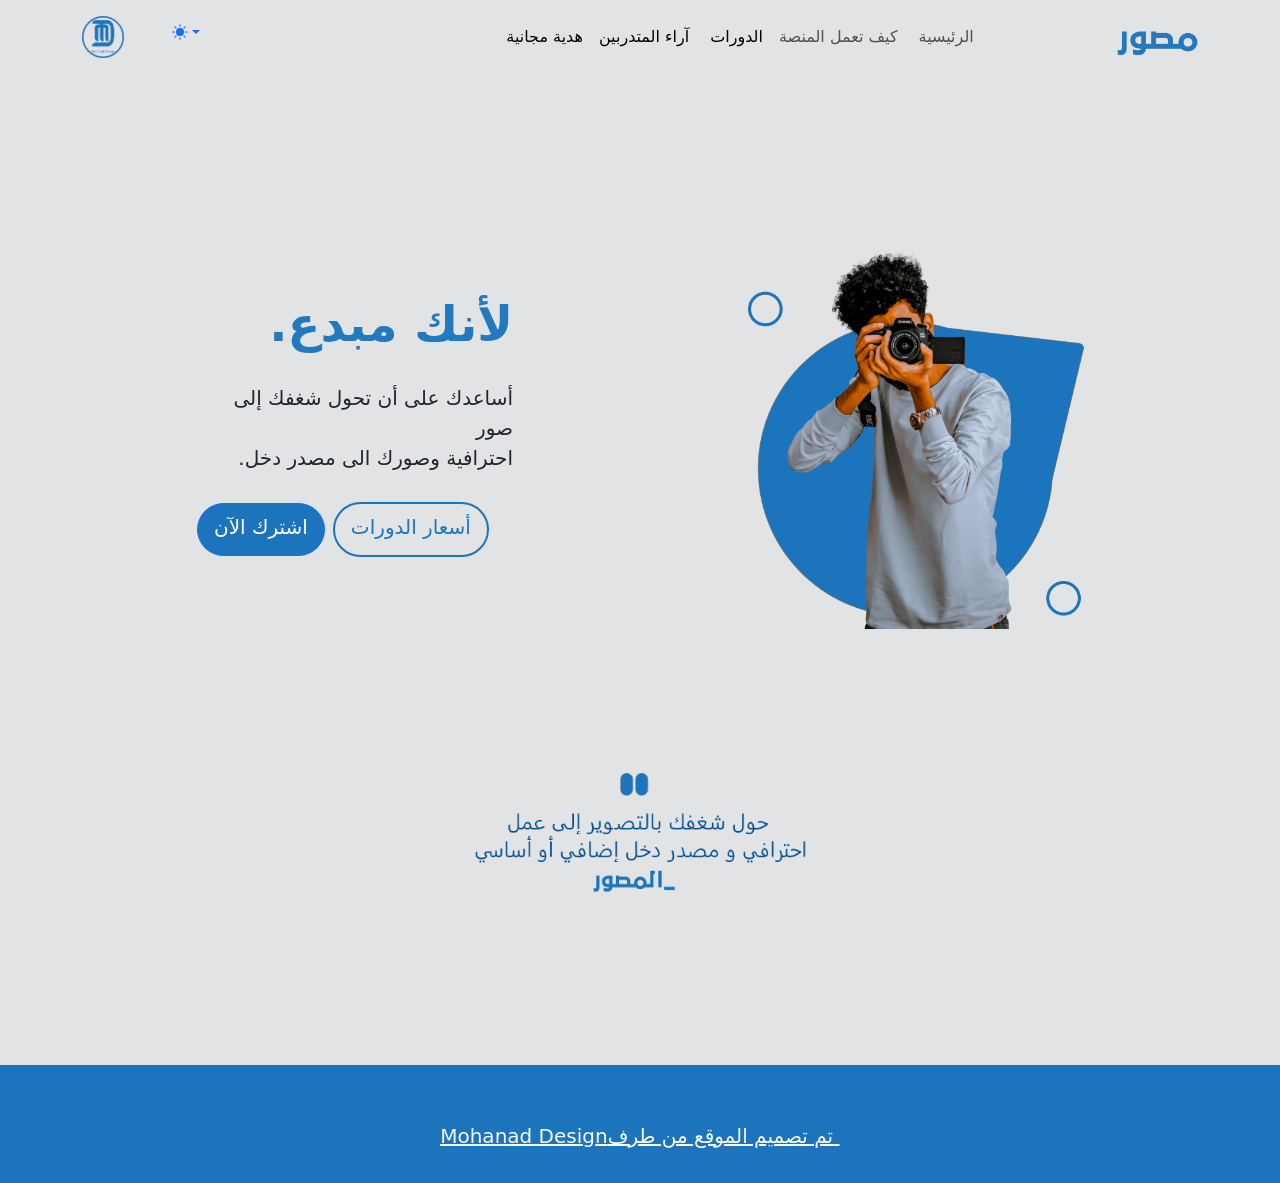
<file: index.html>
<!DOCTYPE html>
<html data-bs-theme="light" lang="en">

<head>
    <meta charset="utf-8">
    <meta name="viewport" content="width=device-width, initial-scale=1.0, shrink-to-fit=no">
    <title>مشروع مصور</title>
    <script>
        (function() {

            // JavaScript snippet handling Dark/Light mode switching

            const getStoredTheme = () => localStorage.getItem('theme');
            const setStoredTheme = theme => localStorage.setItem('theme', theme);
            const forcedTheme = document.documentElement.getAttribute('data-bss-forced-theme');

            const getPreferredTheme = () => {

                if (forcedTheme) return forcedTheme;

                const storedTheme = getStoredTheme();
                if (storedTheme) {
                    return storedTheme;
                }

                const pageTheme = document.documentElement.getAttribute('data-bs-theme');

                if (pageTheme) {
                    return pageTheme;
                }

                return window.matchMedia('(prefers-color-scheme: dark)').matches ? 'dark' : 'light';
            }

            const setTheme = theme => {
                if (theme === 'auto' && window.matchMedia('(prefers-color-scheme: dark)').matches) {
                    document.documentElement.setAttribute('data-bs-theme', 'dark');
                } else {
                    document.documentElement.setAttribute('data-bs-theme', theme);
                }
            }

            setTheme(getPreferredTheme());

            const showActiveTheme = (theme, focus = false) => {
                const themeSwitchers = [].slice.call(document.querySelectorAll('.theme-switcher'));

                if (!themeSwitchers.length) return;

                document.querySelectorAll('[data-bs-theme-value]').forEach(element => {
                    element.classList.remove('active');
                    element.setAttribute('aria-pressed', 'false');
                });

                for (const themeSwitcher of themeSwitchers) {

                    const btnToActivate = themeSwitcher.querySelector('[data-bs-theme-value="' + theme + '"]');

                    if (btnToActivate) {
                        btnToActivate.classList.add('active');
                        btnToActivate.setAttribute('aria-pressed', 'true');
                    }
                }
            }

            window.matchMedia('(prefers-color-scheme: dark)').addEventListener('change', () => {
                const storedTheme = getStoredTheme();
                if (storedTheme !== 'light' && storedTheme !== 'dark') {
                    setTheme(getPreferredTheme());
                }
            });

            window.addEventListener('DOMContentLoaded', () => {
                showActiveTheme(getPreferredTheme());

                document.querySelectorAll('[data-bs-theme-value]')
                    .forEach(toggle => {
                        toggle.addEventListener('click', (e) => {
                            e.preventDefault();
                            const theme = toggle.getAttribute('data-bs-theme-value');
                            setStoredTheme(theme);
                            setTheme(theme);
                            showActiveTheme(theme);
                        })
                    })
            });
        })();
    </script>
    <link rel="stylesheet" href="assets/bootstrap/css/bootstrap.min.css">
    <link rel="stylesheet" href="assets/css/bs-theme-overrides.css">
    <link rel="stylesheet" href="assets/css/Footer-Clean-icons.css">
    <link rel="stylesheet" href="assets/css/Hero-Clean-Reverse-images.css">
    <link rel="stylesheet" href="assets/css/Pricing-Centered-badges.css">
</head>

<body style="background: var(--bs-secondary-bg-subtle);">
    <header></header>
    <nav class="navbar navbar-expand-md bg-primary py-3" style="background: linear-gradient(-178deg, black, var(--bs-secondary-bg-subtle) 0%), var(--bs-secondary-bg-subtle);--bs-primary: rgba(255,255,255,0.5);--bs-primary-rgb: 255,255,255;">
        <div class="container"><img src="assets/img/clipboard-image-2.png" width="42" height="42">
            <div class="theme-switcher dropdown" style="margin-top: -36px;margin-left: 48px;margin-right: 198px;margin-bottom: -28px;"><a class="dropdown-toggle" aria-expanded="false" data-bs-toggle="dropdown" href="#" style="margin-right: 205px;"><svg xmlns="http://www.w3.org/2000/svg" width="1em" height="1em" fill="currentColor" viewBox="0 0 16 16" class="bi bi-sun-fill mb-1">
                        <path d="M8 12a4 4 0 1 0 0-8 4 4 0 0 0 0 8M8 0a.5.5 0 0 1 .5.5v2a.5.5 0 0 1-1 0v-2A.5.5 0 0 1 8 0m0 13a.5.5 0 0 1 .5.5v2a.5.5 0 0 1-1 0v-2A.5.5 0 0 1 8 13m8-5a.5.5 0 0 1-.5.5h-2a.5.5 0 0 1 0-1h2a.5.5 0 0 1 .5.5M3 8a.5.5 0 0 1-.5.5h-2a.5.5 0 0 1 0-1h2A.5.5 0 0 1 3 8m10.657-5.657a.5.5 0 0 1 0 .707l-1.414 1.415a.5.5 0 1 1-.707-.708l1.414-1.414a.5.5 0 0 1 .707 0m-9.193 9.193a.5.5 0 0 1 0 .707L3.05 13.657a.5.5 0 0 1-.707-.707l1.414-1.414a.5.5 0 0 1 .707 0zm9.193 2.121a.5.5 0 0 1-.707 0l-1.414-1.414a.5.5 0 0 1 .707-.707l1.414 1.414a.5.5 0 0 1 0 .707M4.464 4.465a.5.5 0 0 1-.707 0L2.343 3.05a.5.5 0 1 1 .707-.707l1.414 1.414a.5.5 0 0 1 0 .708z"></path>
                    </svg></a>
                <div class="dropdown-menu"><a class="dropdown-item d-flex align-items-center" href="#" data-bs-theme-value="light"><svg xmlns="http://www.w3.org/2000/svg" width="1em" height="1em" fill="currentColor" viewBox="0 0 16 16" class="bi bi-sun-fill opacity-50 me-2">
                            <path d="M8 12a4 4 0 1 0 0-8 4 4 0 0 0 0 8M8 0a.5.5 0 0 1 .5.5v2a.5.5 0 0 1-1 0v-2A.5.5 0 0 1 8 0m0 13a.5.5 0 0 1 .5.5v2a.5.5 0 0 1-1 0v-2A.5.5 0 0 1 8 13m8-5a.5.5 0 0 1-.5.5h-2a.5.5 0 0 1 0-1h2a.5.5 0 0 1 .5.5M3 8a.5.5 0 0 1-.5.5h-2a.5.5 0 0 1 0-1h2A.5.5 0 0 1 3 8m10.657-5.657a.5.5 0 0 1 0 .707l-1.414 1.415a.5.5 0 1 1-.707-.708l1.414-1.414a.5.5 0 0 1 .707 0m-9.193 9.193a.5.5 0 0 1 0 .707L3.05 13.657a.5.5 0 0 1-.707-.707l1.414-1.414a.5.5 0 0 1 .707 0zm9.193 2.121a.5.5 0 0 1-.707 0l-1.414-1.414a.5.5 0 0 1 .707-.707l1.414 1.414a.5.5 0 0 1 0 .707M4.464 4.465a.5.5 0 0 1-.707 0L2.343 3.05a.5.5 0 1 1 .707-.707l1.414 1.414a.5.5 0 0 1 0 .708z"></path>
                        </svg>Light</a><a class="dropdown-item d-flex align-items-center" href="#" data-bs-theme-value="dark"><svg xmlns="http://www.w3.org/2000/svg" width="1em" height="1em" fill="currentColor" viewBox="0 0 16 16" class="bi bi-moon-stars-fill opacity-50 me-2">
                            <path d="M6 .278a.768.768 0 0 1 .08.858 7.208 7.208 0 0 0-.878 3.46c0 4.021 3.278 7.277 7.318 7.277.527 0 1.04-.055 1.533-.16a.787.787 0 0 1 .81.316.733.733 0 0 1-.031.893A8.349 8.349 0 0 1 8.344 16C3.734 16 0 12.286 0 7.71 0 4.266 2.114 1.312 5.124.06A.752.752 0 0 1 6 .278"></path>
                            <path d="M10.794 3.148a.217.217 0 0 1 .412 0l.387 1.162c.173.518.579.924 1.097 1.097l1.162.387a.217.217 0 0 1 0 .412l-1.162.387a1.734 1.734 0 0 0-1.097 1.097l-.387 1.162a.217.217 0 0 1-.412 0l-.387-1.162A1.734 1.734 0 0 0 9.31 6.593l-1.162-.387a.217.217 0 0 1 0-.412l1.162-.387a1.734 1.734 0 0 0 1.097-1.097l.387-1.162zM13.863.099a.145.145 0 0 1 .274 0l.258.774c.115.346.386.617.732.732l.774.258a.145.145 0 0 1 0 .274l-.774.258a1.156 1.156 0 0 0-.732.732l-.258.774a.145.145 0 0 1-.274 0l-.258-.774a1.156 1.156 0 0 0-.732-.732l-.774-.258a.145.145 0 0 1 0-.274l.774-.258c.346-.115.617-.386.732-.732L13.863.1z"></path>
                        </svg>Dark</a><a class="dropdown-item d-flex align-items-center" href="#" data-bs-theme-value="auto"><svg xmlns="http://www.w3.org/2000/svg" width="1em" height="1em" fill="currentColor" viewBox="0 0 16 16" class="bi bi-circle-half opacity-50 me-2">
                            <path d="M8 15A7 7 0 1 0 8 1zm0 1A8 8 0 1 1 8 0a8 8 0 0 1 0 16"></path>
                        </svg>Auto</a></div>
            </div><button data-bs-toggle="collapse" class="navbar-toggler" data-bs-target="#navcol-3" style="margin-left: 276px;margin-top: -40px;"><span class="visually-hidden">Toggle navigation</span><span class="navbar-toggler-icon"></span></button><a class="navbar-brand d-flex align-items-center" href="#"></a>
            <div class="collapse navbar-collapse" id="navcol-3" style="background: var(--bs-secondary-bg-subtle);margin-left: -256px;">
                <ul class="navbar-nav mx-auto">
                    <li class="nav-item"><a class="nav-link active" href="هدية%20مجانية.html">هدية مجانية</a></li>
                    <li class="nav-item"><a class="nav-link active" href="آراء%20المتدربين.html">آراء المتدربين&nbsp;</a></li>
                    <li class="nav-item"><a class="nav-link active" href="الدورات.html">الدورات</a></li>
                    <li class="nav-item"><a class="nav-link" href="كيف%20تعمل%20المنصة.html">كيف تعمل المنصة</a></li>
                    <li class="nav-item"><a class="nav-link" href="index.html">&nbsp;الرئيسية</a></li>
                </ul><img src="assets/img/clipboard-image-1.png" width="81" height="39">
            </div>
        </div>
    </nav>
    <div class="container py-4 py-xl-5">
        <div class="row gy-4 gy-md-0">
            <div class="col-md-6 text-center text-md-start d-flex d-sm-flex d-md-flex justify-content-center align-items-center justify-content-md-start align-items-md-center justify-content-lg-center justify-content-xl-center" style="font-size: 20px;">
                <div style="max-width: 350px;margin: 25px;width: 316.087px;height: 255.35px;border-width: 59px;padding-bottom: 13px;">
                    <h2 class="text-uppercase fw-bold" style="text-align: right;color: rgb(35,121,189);font-weight: bold;font-size: 48.128px;padding-bottom: 13px;">.لأنك مبدع</h2>
                    <p class="my-3" style="text-align: right;padding-bottom: 13px;">أساعدك على أن تحول شغفك إلى صور<br>.احترافية وصورك الى مصدر دخل</p><a class="btn btn-primary btn-lg me-2" role="button" href="اشترك%20الان.html" style="border-radius: 45px;padding-bottom: 13px;background: rgb(28,117,188);">اشترك الآن</a><a class="btn btn-outline-primary btn-lg" role="button" href="اسعار%20الدورات.html" style="border-radius: 38px;padding-bottom: 13px;color: rgb(28,117,188);border-width: 2.8px;border-color: rgb(28,117,188);">أسعار الدورات</a>
                </div>
            </div>
            <div class="col-md-6">
                <div class="p-xl-5 m-xl-5"><img class="rounded img-fluid w-100 fit-cover" style="min-height: 300px;" src="assets/img/clipboard-image-5.png"></div>
            </div>
        </div>
    </div>
    <div class="container">
        <div class="row">
            <div class="col d-lg-flex justify-content-lg-center">
                <div><img class="d-lg-flex justify-content-lg-center align-items-lg-center" src="assets/img/clipboard-image-4.png" style="width: 333px;"></div>
            </div>
        </div>
    </div>
    <footer class="text-center py-4" style="background: #1c75bc;margin-top: 172px;">
        <div class="container">
            <div class="row row-cols-1 row-cols-lg-3">
                <div class="col-lg-12 d-lg-flex justify-content-lg-center align-items-lg-center">
                    <ul class="list-inline my-2">
                        <li class="list-inline-item"></li>
                        <li class="list-inline-item d-lg-flex justify-content-lg-end pb-0 mb-0"><a class="text-end link-light" href="https://www.instagram.com/mo.de_104/" style="font-size: 20px;">Mohanad Design</a><a class="text-end link-light d-lg-flex align-items-lg-center" href="#" style="font-size: 20px;width: 232.137px;color: rgb(255,255,255);">تم تصميم الموقع من طرف&nbsp;</a></li>
                    </ul>
                </div>
            </div>
        </div>
    </footer>
    <script src="assets/bootstrap/js/bootstrap.min.js"></script>
</body>

</html>
</file>
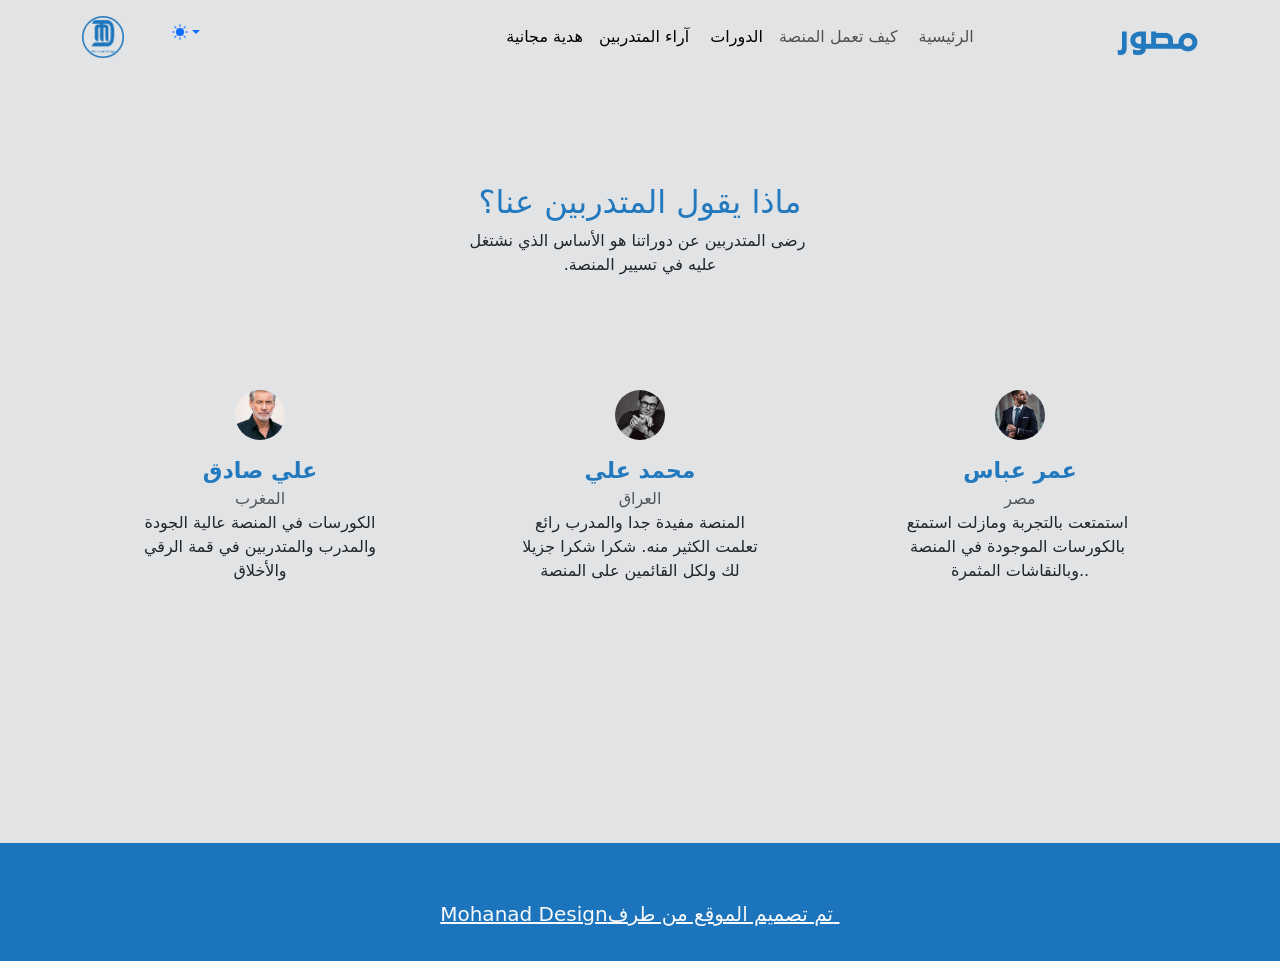
<file: آراء المتدربين.html>
<!DOCTYPE html>
<html data-bs-theme="light" lang="en">

<head>
    <meta charset="utf-8">
    <meta name="viewport" content="width=device-width, initial-scale=1.0, shrink-to-fit=no">
    <title>مشروع مصور</title>
    <script>
        (function() {

            // JavaScript snippet handling Dark/Light mode switching

            const getStoredTheme = () => localStorage.getItem('theme');
            const setStoredTheme = theme => localStorage.setItem('theme', theme);
            const forcedTheme = document.documentElement.getAttribute('data-bss-forced-theme');

            const getPreferredTheme = () => {

                if (forcedTheme) return forcedTheme;

                const storedTheme = getStoredTheme();
                if (storedTheme) {
                    return storedTheme;
                }

                const pageTheme = document.documentElement.getAttribute('data-bs-theme');

                if (pageTheme) {
                    return pageTheme;
                }

                return window.matchMedia('(prefers-color-scheme: dark)').matches ? 'dark' : 'light';
            }

            const setTheme = theme => {
                if (theme === 'auto' && window.matchMedia('(prefers-color-scheme: dark)').matches) {
                    document.documentElement.setAttribute('data-bs-theme', 'dark');
                } else {
                    document.documentElement.setAttribute('data-bs-theme', theme);
                }
            }

            setTheme(getPreferredTheme());

            const showActiveTheme = (theme, focus = false) => {
                const themeSwitchers = [].slice.call(document.querySelectorAll('.theme-switcher'));

                if (!themeSwitchers.length) return;

                document.querySelectorAll('[data-bs-theme-value]').forEach(element => {
                    element.classList.remove('active');
                    element.setAttribute('aria-pressed', 'false');
                });

                for (const themeSwitcher of themeSwitchers) {

                    const btnToActivate = themeSwitcher.querySelector('[data-bs-theme-value="' + theme + '"]');

                    if (btnToActivate) {
                        btnToActivate.classList.add('active');
                        btnToActivate.setAttribute('aria-pressed', 'true');
                    }
                }
            }

            window.matchMedia('(prefers-color-scheme: dark)').addEventListener('change', () => {
                const storedTheme = getStoredTheme();
                if (storedTheme !== 'light' && storedTheme !== 'dark') {
                    setTheme(getPreferredTheme());
                }
            });

            window.addEventListener('DOMContentLoaded', () => {
                showActiveTheme(getPreferredTheme());

                document.querySelectorAll('[data-bs-theme-value]')
                    .forEach(toggle => {
                        toggle.addEventListener('click', (e) => {
                            e.preventDefault();
                            const theme = toggle.getAttribute('data-bs-theme-value');
                            setStoredTheme(theme);
                            setTheme(theme);
                            showActiveTheme(theme);
                        })
                    })
            });
        })();
    </script>
    <link rel="stylesheet" href="assets/bootstrap/css/bootstrap.min.css">
    <link rel="stylesheet" href="assets/css/bs-theme-overrides.css">
    <link rel="stylesheet" href="assets/css/Footer-Clean-icons.css">
    <link rel="stylesheet" href="assets/css/Hero-Clean-Reverse-images.css">
    <link rel="stylesheet" href="assets/css/Pricing-Centered-badges.css">
</head>

<body style="background: var(--bs-secondary-bg-subtle);">
    <nav class="navbar navbar-expand-md bg-primary py-3" style="background: linear-gradient(-178deg, black, var(--bs-secondary-bg-subtle) 0%), var(--bs-secondary-bg-subtle);--bs-primary: rgba(255,255,255,0.5);--bs-primary-rgb: 255,255,255;">
        <div class="container"><img src="assets/img/clipboard-image-2.png" width="42" height="42">
            <div class="theme-switcher dropdown" style="margin-top: -36px;margin-left: 48px;margin-right: 198px;margin-bottom: -28px;"><a class="dropdown-toggle" aria-expanded="false" data-bs-toggle="dropdown" href="#" style="margin-right: 205px;"><svg xmlns="http://www.w3.org/2000/svg" width="1em" height="1em" fill="currentColor" viewBox="0 0 16 16" class="bi bi-sun-fill mb-1">
                        <path d="M8 12a4 4 0 1 0 0-8 4 4 0 0 0 0 8M8 0a.5.5 0 0 1 .5.5v2a.5.5 0 0 1-1 0v-2A.5.5 0 0 1 8 0m0 13a.5.5 0 0 1 .5.5v2a.5.5 0 0 1-1 0v-2A.5.5 0 0 1 8 13m8-5a.5.5 0 0 1-.5.5h-2a.5.5 0 0 1 0-1h2a.5.5 0 0 1 .5.5M3 8a.5.5 0 0 1-.5.5h-2a.5.5 0 0 1 0-1h2A.5.5 0 0 1 3 8m10.657-5.657a.5.5 0 0 1 0 .707l-1.414 1.415a.5.5 0 1 1-.707-.708l1.414-1.414a.5.5 0 0 1 .707 0m-9.193 9.193a.5.5 0 0 1 0 .707L3.05 13.657a.5.5 0 0 1-.707-.707l1.414-1.414a.5.5 0 0 1 .707 0zm9.193 2.121a.5.5 0 0 1-.707 0l-1.414-1.414a.5.5 0 0 1 .707-.707l1.414 1.414a.5.5 0 0 1 0 .707M4.464 4.465a.5.5 0 0 1-.707 0L2.343 3.05a.5.5 0 1 1 .707-.707l1.414 1.414a.5.5 0 0 1 0 .708z"></path>
                    </svg></a>
                <div class="dropdown-menu"><a class="dropdown-item d-flex align-items-center" href="#" data-bs-theme-value="light"><svg xmlns="http://www.w3.org/2000/svg" width="1em" height="1em" fill="currentColor" viewBox="0 0 16 16" class="bi bi-sun-fill opacity-50 me-2">
                            <path d="M8 12a4 4 0 1 0 0-8 4 4 0 0 0 0 8M8 0a.5.5 0 0 1 .5.5v2a.5.5 0 0 1-1 0v-2A.5.5 0 0 1 8 0m0 13a.5.5 0 0 1 .5.5v2a.5.5 0 0 1-1 0v-2A.5.5 0 0 1 8 13m8-5a.5.5 0 0 1-.5.5h-2a.5.5 0 0 1 0-1h2a.5.5 0 0 1 .5.5M3 8a.5.5 0 0 1-.5.5h-2a.5.5 0 0 1 0-1h2A.5.5 0 0 1 3 8m10.657-5.657a.5.5 0 0 1 0 .707l-1.414 1.415a.5.5 0 1 1-.707-.708l1.414-1.414a.5.5 0 0 1 .707 0m-9.193 9.193a.5.5 0 0 1 0 .707L3.05 13.657a.5.5 0 0 1-.707-.707l1.414-1.414a.5.5 0 0 1 .707 0zm9.193 2.121a.5.5 0 0 1-.707 0l-1.414-1.414a.5.5 0 0 1 .707-.707l1.414 1.414a.5.5 0 0 1 0 .707M4.464 4.465a.5.5 0 0 1-.707 0L2.343 3.05a.5.5 0 1 1 .707-.707l1.414 1.414a.5.5 0 0 1 0 .708z"></path>
                        </svg>Light</a><a class="dropdown-item d-flex align-items-center" href="#" data-bs-theme-value="dark"><svg xmlns="http://www.w3.org/2000/svg" width="1em" height="1em" fill="currentColor" viewBox="0 0 16 16" class="bi bi-moon-stars-fill opacity-50 me-2">
                            <path d="M6 .278a.768.768 0 0 1 .08.858 7.208 7.208 0 0 0-.878 3.46c0 4.021 3.278 7.277 7.318 7.277.527 0 1.04-.055 1.533-.16a.787.787 0 0 1 .81.316.733.733 0 0 1-.031.893A8.349 8.349 0 0 1 8.344 16C3.734 16 0 12.286 0 7.71 0 4.266 2.114 1.312 5.124.06A.752.752 0 0 1 6 .278"></path>
                            <path d="M10.794 3.148a.217.217 0 0 1 .412 0l.387 1.162c.173.518.579.924 1.097 1.097l1.162.387a.217.217 0 0 1 0 .412l-1.162.387a1.734 1.734 0 0 0-1.097 1.097l-.387 1.162a.217.217 0 0 1-.412 0l-.387-1.162A1.734 1.734 0 0 0 9.31 6.593l-1.162-.387a.217.217 0 0 1 0-.412l1.162-.387a1.734 1.734 0 0 0 1.097-1.097l.387-1.162zM13.863.099a.145.145 0 0 1 .274 0l.258.774c.115.346.386.617.732.732l.774.258a.145.145 0 0 1 0 .274l-.774.258a1.156 1.156 0 0 0-.732.732l-.258.774a.145.145 0 0 1-.274 0l-.258-.774a1.156 1.156 0 0 0-.732-.732l-.774-.258a.145.145 0 0 1 0-.274l.774-.258c.346-.115.617-.386.732-.732L13.863.1z"></path>
                        </svg>Dark</a><a class="dropdown-item d-flex align-items-center" href="#" data-bs-theme-value="auto"><svg xmlns="http://www.w3.org/2000/svg" width="1em" height="1em" fill="currentColor" viewBox="0 0 16 16" class="bi bi-circle-half opacity-50 me-2">
                            <path d="M8 15A7 7 0 1 0 8 1zm0 1A8 8 0 1 1 8 0a8 8 0 0 1 0 16"></path>
                        </svg>Auto</a></div>
            </div><button data-bs-toggle="collapse" class="navbar-toggler" data-bs-target="#navcol-3" style="margin-left: 276px;margin-top: -40px;"><span class="visually-hidden">Toggle navigation</span><span class="navbar-toggler-icon"></span></button><a class="navbar-brand d-flex align-items-center" href="#"></a>
            <div class="collapse navbar-collapse" id="navcol-3" style="background: var(--bs-secondary-bg-subtle);margin-left: -256px;">
                <ul class="navbar-nav mx-auto">
                    <li class="nav-item"><a class="nav-link active" href="هدية%20مجانية.html">هدية مجانية</a></li>
                    <li class="nav-item"><a class="nav-link active" href="آراء%20المتدربين.html">آراء المتدربين&nbsp;</a></li>
                    <li class="nav-item"><a class="nav-link active" href="الدورات.html">الدورات</a></li>
                    <li class="nav-item"><a class="nav-link" href="كيف%20تعمل%20المنصة.html">كيف تعمل المنصة</a></li>
                    <li class="nav-item"><a class="nav-link" href="index.html">&nbsp;الرئيسية</a></li>
                </ul><img src="assets/img/clipboard-image-1.png" width="81" height="39">
            </div>
        </div>
    </nav>
    <div class="container py-4 py-xl-5">
        <div class="row mb-5" style="padding-top: 61px;">
            <div class="col-md-8 col-xl-6 text-center mx-auto">
                <h2 style="color: rgb(35,121,189);">ماذا يقول المتدربين عنا؟</h2>
                <p class="w-lg-50">رضى المتدربين عن دوراتنا هو الأساس الذي نشتغل&nbsp;<br>.عليه في تسيير المنصة</p>
            </div>
        </div>
        <div class="row gy-4 row-cols-1 row-cols-md-2 row-cols-xl-3" style="padding-top: 49px;">
            <div class="col-lg-4">
                <div class="d-flex justify-content-lg-center"><img class="rounded-circle flex-shrink-0 me-3 fit-cover" width="50" height="50" src="assets/img/39e8eb73ed422292580d4fc2726700fd.jpg" style="margin-bottom: -10px;margin-left: 15px;">
                    <div></div>
                </div>
                <div class="p-4">
                    <p class="fw-bold d-lg-flex justify-content-lg-center mb-0" style="font-size: 22px;color: rgb(35,121,189);">علي صادق</p>
                    <p class="text-muted d-lg-flex justify-content-lg-center mb-0">المغرب</p>
                    <p style="text-align: center;">الكورسات في المنصة عالية الجودة<br>والمدرب والمتدربين في قمة الرقي<br>والأخلاق</p>
                </div>
            </div>
            <div class="col-lg-4">
                <div class="d-flex justify-content-lg-center"><img class="rounded-circle d-lg-flex flex-shrink-0 align-items-lg-center me-3 fit-cover" width="50" height="50" src="assets/img/0d64145c56a53e2886274bf99a10d7d0.jpg" style="text-align: center;margin-bottom: -10px;margin-left: 16px;"></div>
                <div class="p-4">
                    <div>
                        <p class="fw-bold d-lg-flex justify-content-lg-center mb-0" style="font-size: 22px;color: rgb(35,121,189);">محمد علي</p>
                        <p class="text-muted d-lg-flex justify-content-lg-center mb-0">العراق</p>
                    </div>
                    <p style="text-align: center;">المنصة مفيدة جدا والمدرب رائع<br>تعلمت الكثير منه. شكرا شكرا جزيلا<br>لك ولكل القائمين على المنصة</p>
                </div>
            </div>
            <div class="col-lg-4">
                <div class="d-flex justify-content-lg-center align-items-lg-center"><img class="rounded-circle flex-shrink-0 me-3 fit-cover" width="50" height="50" src="assets/img/4d43ea38669247d99f512cbf3792caf7.jpg" style="margin-bottom: -10px;margin-left: 15px;">
                    <div></div>
                </div>
                <div class="p-4">
                    <p class="fw-bold d-lg-flex justify-content-lg-center mb-0" style="font-size: 22px;color: rgb(35,121,189);">عمر عباس</p>
                    <p class="text-muted d-lg-flex justify-content-lg-center mb-0">مصر</p>
                    <p style="text-align: center;">استمتعت بالتجربة ومازلت استمتع&nbsp;<br>بالكورسات الموجودة في المنصة&nbsp;<br>وبالنقاشات المثمرة..</p>
                </div>
            </div>
        </div>
    </div>
    <footer class="text-center py-4" style="background: #1c75bc;margin-top: 172px;">
        <div class="container">
            <div class="row row-cols-1 row-cols-lg-3">
                <div class="col-lg-12 d-lg-flex justify-content-lg-center align-items-lg-center">
                    <ul class="list-inline my-2">
                        <li class="list-inline-item"></li>
                        <li class="list-inline-item d-lg-flex justify-content-lg-end pb-0 mb-0"><a class="text-end link-light" href="https://www.instagram.com/mo.de_104/" style="font-size: 20px;">Mohanad Design</a><a class="text-end link-light d-lg-flex align-items-lg-center" href="#" style="font-size: 20px;width: 232.137px;color: rgb(255,255,255);">تم تصميم الموقع من طرف&nbsp;</a></li>
                    </ul>
                </div>
            </div>
        </div>
    </footer>
    <script src="assets/bootstrap/js/bootstrap.min.js"></script>
</body>

</html>
</file>
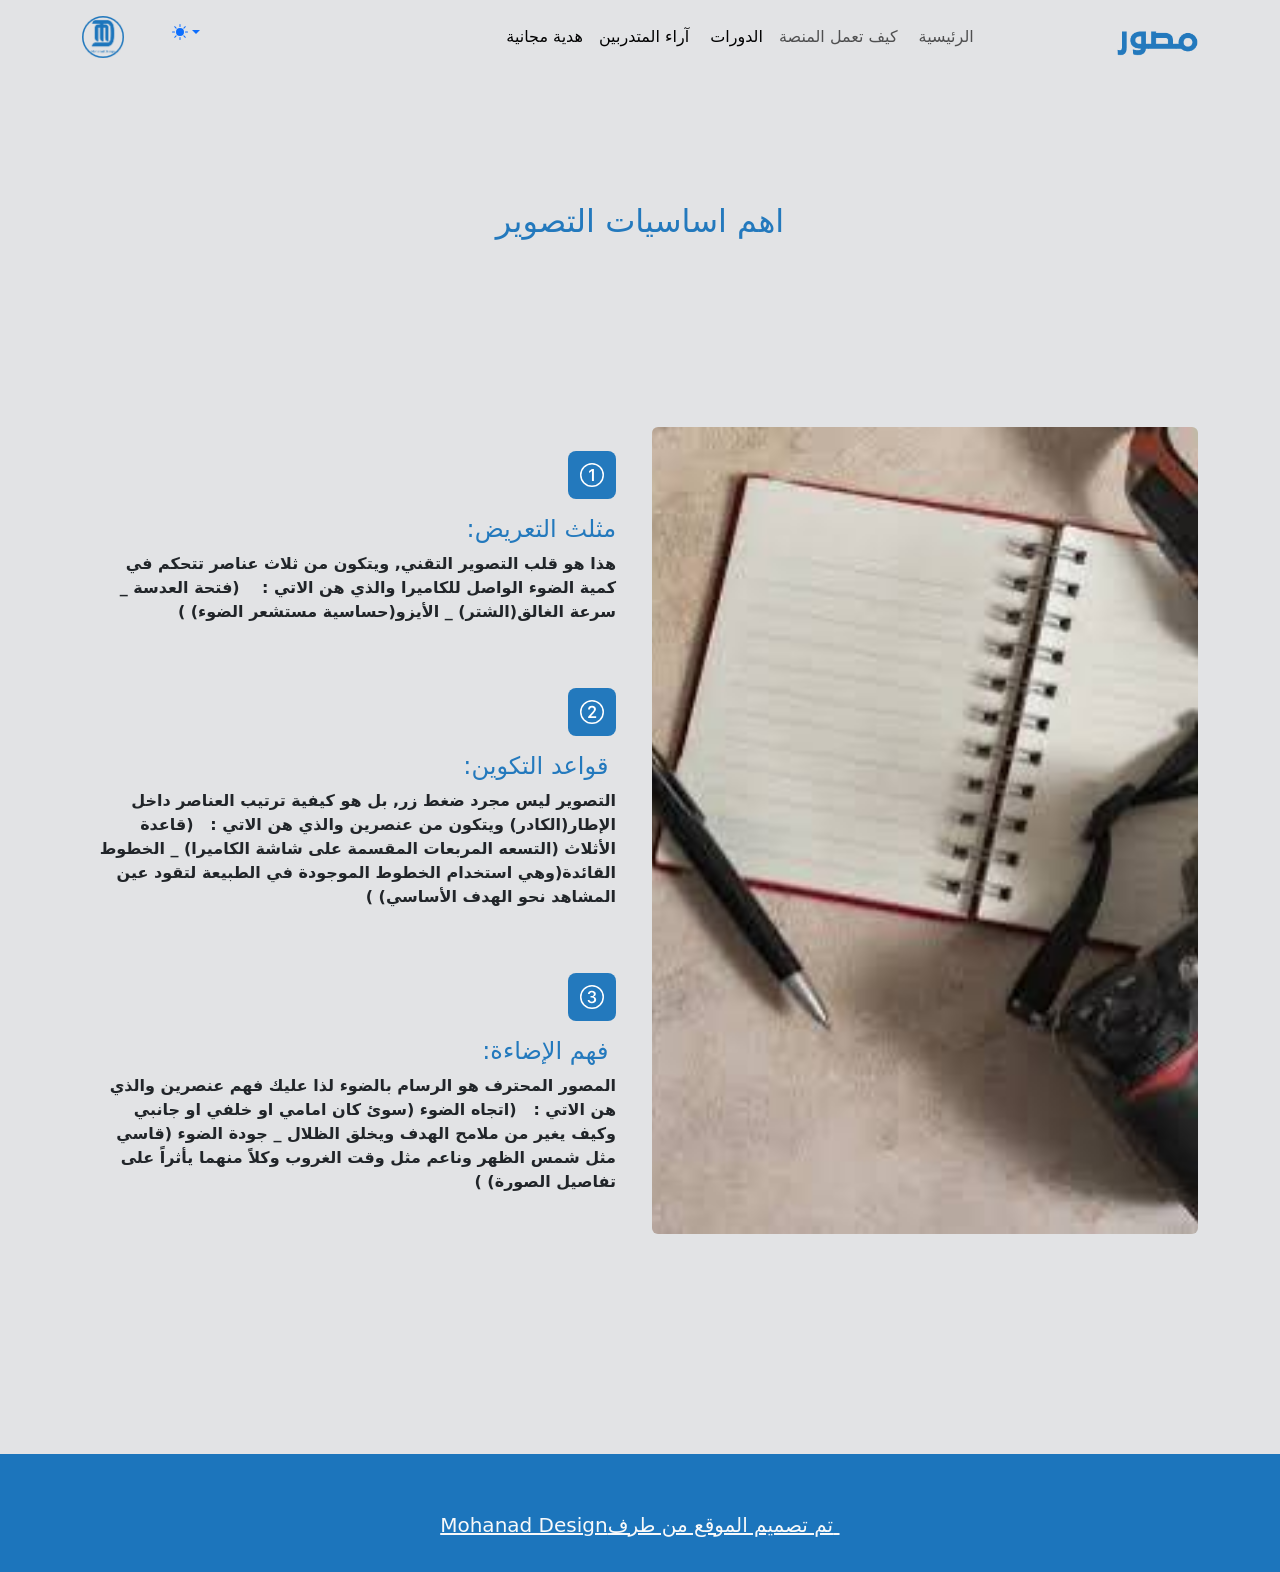
<file: اساسيات التصوير.html>
<!DOCTYPE html>
<html data-bs-theme="light" lang="en">

<head>
    <meta charset="utf-8">
    <meta name="viewport" content="width=device-width, initial-scale=1.0, shrink-to-fit=no">
    <title>مشروع مصور</title>
    <script>
        (function() {

            // JavaScript snippet handling Dark/Light mode switching

            const getStoredTheme = () => localStorage.getItem('theme');
            const setStoredTheme = theme => localStorage.setItem('theme', theme);
            const forcedTheme = document.documentElement.getAttribute('data-bss-forced-theme');

            const getPreferredTheme = () => {

                if (forcedTheme) return forcedTheme;

                const storedTheme = getStoredTheme();
                if (storedTheme) {
                    return storedTheme;
                }

                const pageTheme = document.documentElement.getAttribute('data-bs-theme');

                if (pageTheme) {
                    return pageTheme;
                }

                return window.matchMedia('(prefers-color-scheme: dark)').matches ? 'dark' : 'light';
            }

            const setTheme = theme => {
                if (theme === 'auto' && window.matchMedia('(prefers-color-scheme: dark)').matches) {
                    document.documentElement.setAttribute('data-bs-theme', 'dark');
                } else {
                    document.documentElement.setAttribute('data-bs-theme', theme);
                }
            }

            setTheme(getPreferredTheme());

            const showActiveTheme = (theme, focus = false) => {
                const themeSwitchers = [].slice.call(document.querySelectorAll('.theme-switcher'));

                if (!themeSwitchers.length) return;

                document.querySelectorAll('[data-bs-theme-value]').forEach(element => {
                    element.classList.remove('active');
                    element.setAttribute('aria-pressed', 'false');
                });

                for (const themeSwitcher of themeSwitchers) {

                    const btnToActivate = themeSwitcher.querySelector('[data-bs-theme-value="' + theme + '"]');

                    if (btnToActivate) {
                        btnToActivate.classList.add('active');
                        btnToActivate.setAttribute('aria-pressed', 'true');
                    }
                }
            }

            window.matchMedia('(prefers-color-scheme: dark)').addEventListener('change', () => {
                const storedTheme = getStoredTheme();
                if (storedTheme !== 'light' && storedTheme !== 'dark') {
                    setTheme(getPreferredTheme());
                }
            });

            window.addEventListener('DOMContentLoaded', () => {
                showActiveTheme(getPreferredTheme());

                document.querySelectorAll('[data-bs-theme-value]')
                    .forEach(toggle => {
                        toggle.addEventListener('click', (e) => {
                            e.preventDefault();
                            const theme = toggle.getAttribute('data-bs-theme-value');
                            setStoredTheme(theme);
                            setTheme(theme);
                            showActiveTheme(theme);
                        })
                    })
            });
        })();
    </script>
    <link rel="stylesheet" href="assets/bootstrap/css/bootstrap.min.css">
    <link rel="stylesheet" href="assets/css/bs-theme-overrides.css">
    <link rel="stylesheet" href="assets/css/Footer-Clean-icons.css">
    <link rel="stylesheet" href="assets/css/Hero-Clean-Reverse-images.css">
    <link rel="stylesheet" href="assets/css/Pricing-Centered-badges.css">
</head>

<body style="background: var(--bs-secondary-bg-subtle);">
    <nav class="navbar navbar-expand-md bg-primary py-3" style="background: linear-gradient(-178deg, black, var(--bs-secondary-bg-subtle) 0%), var(--bs-secondary-bg-subtle);--bs-primary: rgba(255,255,255,0.5);--bs-primary-rgb: 255,255,255;">
        <div class="container"><img src="assets/img/clipboard-image-2.png" width="42" height="42">
            <div class="theme-switcher dropdown" style="margin-top: -36px;margin-left: 48px;margin-right: 198px;margin-bottom: -28px;"><a class="dropdown-toggle" aria-expanded="false" data-bs-toggle="dropdown" href="#" style="margin-right: 205px;"><svg xmlns="http://www.w3.org/2000/svg" width="1em" height="1em" fill="currentColor" viewBox="0 0 16 16" class="bi bi-sun-fill mb-1">
                        <path d="M8 12a4 4 0 1 0 0-8 4 4 0 0 0 0 8M8 0a.5.5 0 0 1 .5.5v2a.5.5 0 0 1-1 0v-2A.5.5 0 0 1 8 0m0 13a.5.5 0 0 1 .5.5v2a.5.5 0 0 1-1 0v-2A.5.5 0 0 1 8 13m8-5a.5.5 0 0 1-.5.5h-2a.5.5 0 0 1 0-1h2a.5.5 0 0 1 .5.5M3 8a.5.5 0 0 1-.5.5h-2a.5.5 0 0 1 0-1h2A.5.5 0 0 1 3 8m10.657-5.657a.5.5 0 0 1 0 .707l-1.414 1.415a.5.5 0 1 1-.707-.708l1.414-1.414a.5.5 0 0 1 .707 0m-9.193 9.193a.5.5 0 0 1 0 .707L3.05 13.657a.5.5 0 0 1-.707-.707l1.414-1.414a.5.5 0 0 1 .707 0zm9.193 2.121a.5.5 0 0 1-.707 0l-1.414-1.414a.5.5 0 0 1 .707-.707l1.414 1.414a.5.5 0 0 1 0 .707M4.464 4.465a.5.5 0 0 1-.707 0L2.343 3.05a.5.5 0 1 1 .707-.707l1.414 1.414a.5.5 0 0 1 0 .708z"></path>
                    </svg></a>
                <div class="dropdown-menu"><a class="dropdown-item d-flex align-items-center" href="#" data-bs-theme-value="light"><svg xmlns="http://www.w3.org/2000/svg" width="1em" height="1em" fill="currentColor" viewBox="0 0 16 16" class="bi bi-sun-fill opacity-50 me-2">
                            <path d="M8 12a4 4 0 1 0 0-8 4 4 0 0 0 0 8M8 0a.5.5 0 0 1 .5.5v2a.5.5 0 0 1-1 0v-2A.5.5 0 0 1 8 0m0 13a.5.5 0 0 1 .5.5v2a.5.5 0 0 1-1 0v-2A.5.5 0 0 1 8 13m8-5a.5.5 0 0 1-.5.5h-2a.5.5 0 0 1 0-1h2a.5.5 0 0 1 .5.5M3 8a.5.5 0 0 1-.5.5h-2a.5.5 0 0 1 0-1h2A.5.5 0 0 1 3 8m10.657-5.657a.5.5 0 0 1 0 .707l-1.414 1.415a.5.5 0 1 1-.707-.708l1.414-1.414a.5.5 0 0 1 .707 0m-9.193 9.193a.5.5 0 0 1 0 .707L3.05 13.657a.5.5 0 0 1-.707-.707l1.414-1.414a.5.5 0 0 1 .707 0zm9.193 2.121a.5.5 0 0 1-.707 0l-1.414-1.414a.5.5 0 0 1 .707-.707l1.414 1.414a.5.5 0 0 1 0 .707M4.464 4.465a.5.5 0 0 1-.707 0L2.343 3.05a.5.5 0 1 1 .707-.707l1.414 1.414a.5.5 0 0 1 0 .708z"></path>
                        </svg>Light</a><a class="dropdown-item d-flex align-items-center" href="#" data-bs-theme-value="dark"><svg xmlns="http://www.w3.org/2000/svg" width="1em" height="1em" fill="currentColor" viewBox="0 0 16 16" class="bi bi-moon-stars-fill opacity-50 me-2">
                            <path d="M6 .278a.768.768 0 0 1 .08.858 7.208 7.208 0 0 0-.878 3.46c0 4.021 3.278 7.277 7.318 7.277.527 0 1.04-.055 1.533-.16a.787.787 0 0 1 .81.316.733.733 0 0 1-.031.893A8.349 8.349 0 0 1 8.344 16C3.734 16 0 12.286 0 7.71 0 4.266 2.114 1.312 5.124.06A.752.752 0 0 1 6 .278"></path>
                            <path d="M10.794 3.148a.217.217 0 0 1 .412 0l.387 1.162c.173.518.579.924 1.097 1.097l1.162.387a.217.217 0 0 1 0 .412l-1.162.387a1.734 1.734 0 0 0-1.097 1.097l-.387 1.162a.217.217 0 0 1-.412 0l-.387-1.162A1.734 1.734 0 0 0 9.31 6.593l-1.162-.387a.217.217 0 0 1 0-.412l1.162-.387a1.734 1.734 0 0 0 1.097-1.097l.387-1.162zM13.863.099a.145.145 0 0 1 .274 0l.258.774c.115.346.386.617.732.732l.774.258a.145.145 0 0 1 0 .274l-.774.258a1.156 1.156 0 0 0-.732.732l-.258.774a.145.145 0 0 1-.274 0l-.258-.774a1.156 1.156 0 0 0-.732-.732l-.774-.258a.145.145 0 0 1 0-.274l.774-.258c.346-.115.617-.386.732-.732L13.863.1z"></path>
                        </svg>Dark</a><a class="dropdown-item d-flex align-items-center" href="#" data-bs-theme-value="auto"><svg xmlns="http://www.w3.org/2000/svg" width="1em" height="1em" fill="currentColor" viewBox="0 0 16 16" class="bi bi-circle-half opacity-50 me-2">
                            <path d="M8 15A7 7 0 1 0 8 1zm0 1A8 8 0 1 1 8 0a8 8 0 0 1 0 16"></path>
                        </svg>Auto</a></div>
            </div><button data-bs-toggle="collapse" class="navbar-toggler" data-bs-target="#navcol-3" style="margin-left: 276px;margin-top: -40px;"><span class="visually-hidden">Toggle navigation</span><span class="navbar-toggler-icon"></span></button><a class="navbar-brand d-flex align-items-center" href="#"></a>
            <div class="collapse navbar-collapse" id="navcol-3" style="background: var(--bs-secondary-bg-subtle);margin-left: -256px;">
                <ul class="navbar-nav mx-auto">
                    <li class="nav-item"><a class="nav-link active" href="هدية%20مجانية.html">هدية مجانية</a></li>
                    <li class="nav-item"><a class="nav-link active" href="آراء%20المتدربين.html">آراء المتدربين&nbsp;</a></li>
                    <li class="nav-item"><a class="nav-link active" href="الدورات.html">الدورات</a></li>
                    <li class="nav-item"><a class="nav-link" href="كيف%20تعمل%20المنصة.html">كيف تعمل المنصة</a></li>
                    <li class="nav-item"><a class="nav-link" href="index.html">&nbsp;الرئيسية</a></li>
                </ul><img src="assets/img/clipboard-image-1.png" width="81" height="39">
            </div>
        </div>
    </nav>
    <h2 style="color: rgb(35,121,189);text-align: center;margin-top: 128px;">اهم اساسيات التصوير</h2>
    <div class="container py-4 py-xl-5" style="margin-top: 139px;">
        <div class="row row-cols-1 row-cols-md-2">
            <div class="col d-flex flex-column justify-content-center justify-content-lg-end p-4">
                <div class="text-center text-md-start d-flex flex-column align-items-center align-items-md-start justify-content-lg-end align-items-lg-end mb-5">
                    <div class="bs-icon-md bs-icon-rounded bs-icon-primary d-flex flex-shrink-0 justify-content-center align-items-center d-inline-block mb-3 bs-icon md" style="text-align: right;background: rgb(35,121,189);"><svg xmlns="http://www.w3.org/2000/svg" width="1em" height="1em" fill="currentColor" viewBox="0 0 16 16" class="bi bi-1-circle">
                            <path d="M1 8a7 7 0 1 0 14 0A7 7 0 0 0 1 8m15 0A8 8 0 1 1 0 8a8 8 0 0 1 16 0M9.283 4.002V12H7.971V5.338h-.065L6.072 6.656V5.385l1.899-1.383z"></path>
                        </svg></div>
                    <div>
                        <h4 class="d-lg-flex justify-content-lg-end" style="color: rgb(35,121,189);">&nbsp;:مثلث التعريض</h4>
                        <p class="d-lg-flex" style="text-align: right;font-weight: bold;">هذا هو قلب التصوير التقني, ويتكون من ثلاث عناصر تتحكم في كمية الضوء الواصل للكاميرا والذي هن الاتي :&nbsp; &nbsp; (فتحة العدسة _ سرعة الغالق(الشتر) _ الأيزو(حساسية مستشعر الضوء) )</p>
                    </div>
                </div>
                <div class="text-center text-md-start d-flex flex-column align-items-center align-items-md-start align-items-lg-end mb-5">
                    <div class="bs-icon-md bs-icon-rounded bs-icon-primary d-flex flex-shrink-0 justify-content-center align-items-center d-inline-block mb-3 bs-icon md" style="background: rgb(35,121,189);"><svg xmlns="http://www.w3.org/2000/svg" width="1em" height="1em" fill="currentColor" viewBox="0 0 16 16" class="bi bi-2-circle">
                            <path d="M1 8a7 7 0 1 0 14 0A7 7 0 0 0 1 8m15 0A8 8 0 1 1 0 8a8 8 0 0 1 16 0M6.646 6.24v.07H5.375v-.064c0-1.213.879-2.402 2.637-2.402 1.582 0 2.613.949 2.613 2.215 0 1.002-.6 1.667-1.287 2.43l-.096.107-1.974 2.22v.077h3.498V12H5.422v-.832l2.97-3.293c.434-.475.903-1.008.903-1.705 0-.744-.557-1.236-1.313-1.236-.843 0-1.336.615-1.336 1.306Z"></path>
                        </svg></div>
                    <div>
                        <h4 class="d-lg-flex justify-content-lg-end" style="color: rgb(35,121,189);">&nbsp;:قواعد التكوين&nbsp;</h4>
                        <p class="text-end" style="font-weight: bold;text-align: right;">التصوير ليس مجرد ضغط زر, بل هو كيفية ترتيب العناصر داخل الإطار(الكادر) ويتكون من عنصرين والذي هن الاتي :&nbsp; &nbsp;(قاعدة الأثلاث (التسعه المربعات المقسمة على شاشة الكاميرا) _ الخطوط القائدة(وهي استخدام الخطوط الموجودة في الطبيعة لتقود عين المشاهد نحو الهدف الأساسي) )</p>
                    </div>
                </div>
                <div class="text-center text-md-start d-flex flex-column align-items-center align-items-md-start align-items-lg-end">
                    <div class="bs-icon-md bs-icon-rounded bs-icon-primary d-flex flex-shrink-0 justify-content-center align-items-center d-inline-block mb-3 bs-icon md" style="background: rgb(35,121,189);"><svg xmlns="http://www.w3.org/2000/svg" width="1em" height="1em" fill="currentColor" viewBox="0 0 16 16" class="bi bi-3-circle">
                            <path d="M7.918 8.414h-.879V7.342h.838c.78 0 1.348-.522 1.342-1.237 0-.709-.563-1.195-1.348-1.195-.79 0-1.312.498-1.348 1.055H5.275c.036-1.137.95-2.115 2.625-2.121 1.594-.012 2.608.885 2.637 2.062.023 1.137-.885 1.776-1.482 1.875v.07c.703.07 1.71.64 1.734 1.917.024 1.459-1.277 2.396-2.93 2.396-1.705 0-2.707-.967-2.754-2.144H6.33c.059.597.68 1.06 1.541 1.066.973.006 1.6-.563 1.588-1.354-.006-.779-.621-1.318-1.541-1.318Z"></path>
                            <path d="M16 8A8 8 0 1 1 0 8a8 8 0 0 1 16 0M1 8a7 7 0 1 0 14 0A7 7 0 0 0 1 8"></path>
                        </svg></div>
                    <div>
                        <h4 class="text-end" style="color: rgb(35,121,189);">&nbsp; :فهم الإضاءة&nbsp;</h4>
                        <p class="text-end" style="font-weight: bold;">المصور المحترف هو الرسام بالضوء لذا عليك فهم عنصرين والذي هن الاتي :&nbsp; &nbsp;(اتجاه الضوء (سوئ كان امامي او خلفي او جانبي وكيف يغير من ملامح الهدف ويخلق الظلال _ جودة الضوء (قاسي مثل شمس الظهر وناعم مثل وقت الغروب وكلاً منهما يأثراً على تفاصيل الصورة) )</p>
                    </div>
                </div>
            </div>
            <div class="col"><img class="rounded w-100 h-100 fit-cover" style="min-height: 300px;" src="assets/img/images%20(34).jpeg"></div>
        </div>
    </div>
    <footer class="text-center py-4" style="background: #1c75bc;margin-top: 172px;">
        <div class="container">
            <div class="row row-cols-1 row-cols-lg-3">
                <div class="col-lg-12 d-lg-flex justify-content-lg-center align-items-lg-center">
                    <ul class="list-inline my-2">
                        <li class="list-inline-item"></li>
                        <li class="list-inline-item d-lg-flex justify-content-lg-end pb-0 mb-0"><a class="text-end link-light" href="https://www.instagram.com/mo.de_104/" style="font-size: 20px;">Mohanad Design</a><a class="text-end link-light d-lg-flex align-items-lg-center" href="#" style="font-size: 20px;width: 232.137px;color: rgb(255,255,255);">تم تصميم الموقع من طرف&nbsp;</a></li>
                    </ul>
                </div>
            </div>
        </div>
    </footer>
    <script src="assets/bootstrap/js/bootstrap.min.js"></script>
</body>

</html>
</file>
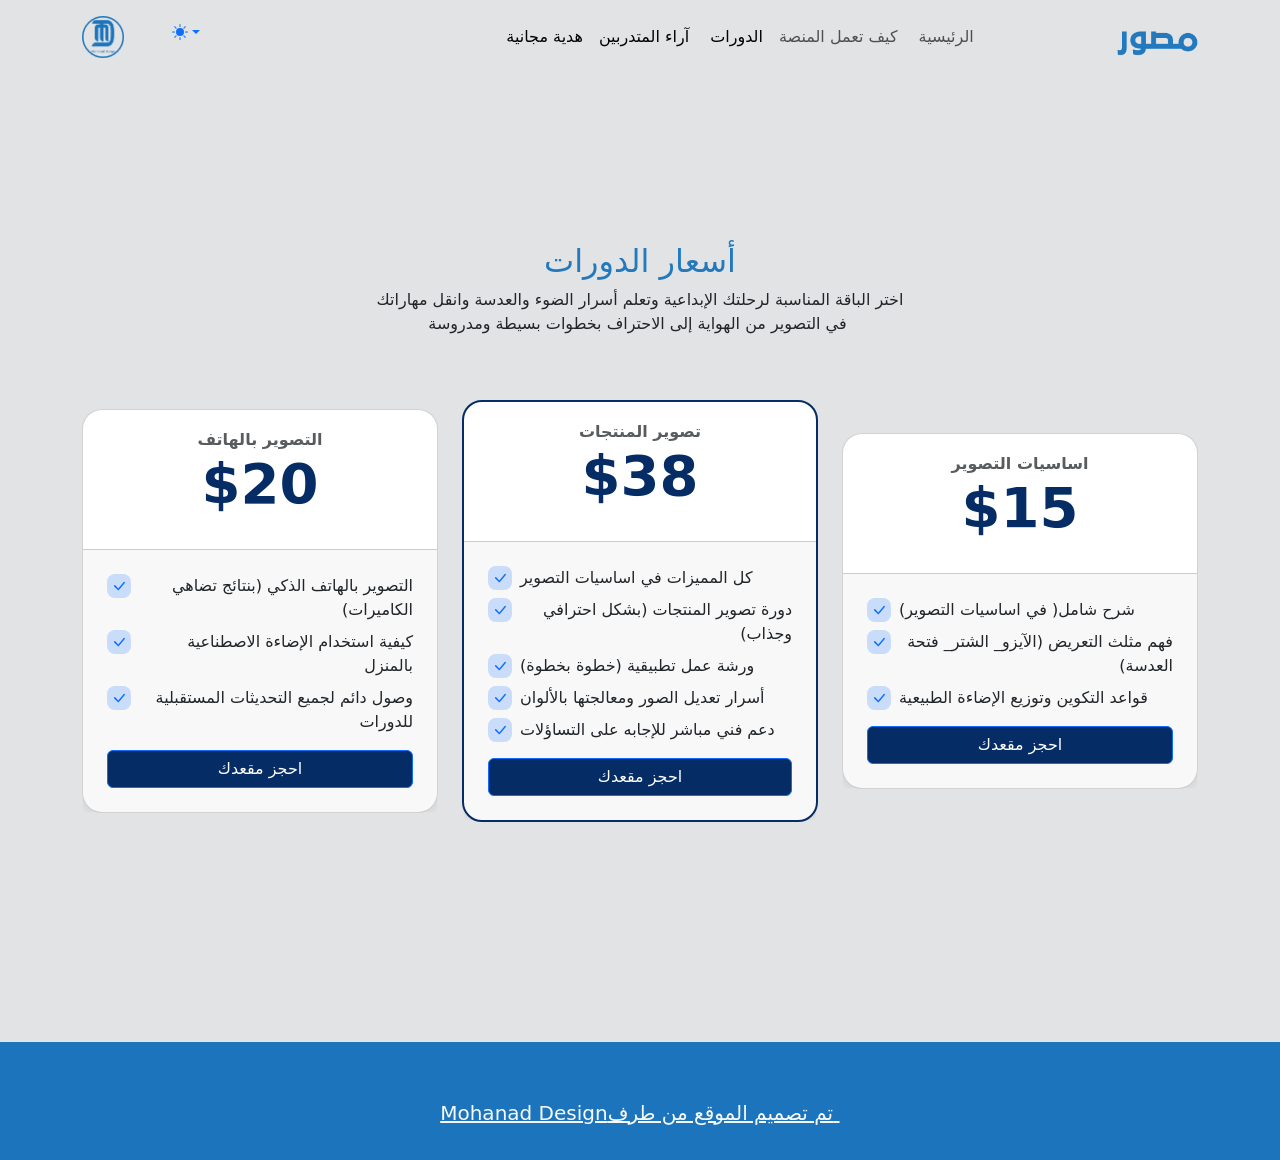
<file: اسعار الدورات.html>
<!DOCTYPE html>
<html data-bs-theme="light" lang="en">

<head>
    <meta charset="utf-8">
    <meta name="viewport" content="width=device-width, initial-scale=1.0, shrink-to-fit=no">
    <title>مشروع مصور</title>
    <script>
        (function() {

            // JavaScript snippet handling Dark/Light mode switching

            const getStoredTheme = () => localStorage.getItem('theme');
            const setStoredTheme = theme => localStorage.setItem('theme', theme);
            const forcedTheme = document.documentElement.getAttribute('data-bss-forced-theme');

            const getPreferredTheme = () => {

                if (forcedTheme) return forcedTheme;

                const storedTheme = getStoredTheme();
                if (storedTheme) {
                    return storedTheme;
                }

                const pageTheme = document.documentElement.getAttribute('data-bs-theme');

                if (pageTheme) {
                    return pageTheme;
                }

                return window.matchMedia('(prefers-color-scheme: dark)').matches ? 'dark' : 'light';
            }

            const setTheme = theme => {
                if (theme === 'auto' && window.matchMedia('(prefers-color-scheme: dark)').matches) {
                    document.documentElement.setAttribute('data-bs-theme', 'dark');
                } else {
                    document.documentElement.setAttribute('data-bs-theme', theme);
                }
            }

            setTheme(getPreferredTheme());

            const showActiveTheme = (theme, focus = false) => {
                const themeSwitchers = [].slice.call(document.querySelectorAll('.theme-switcher'));

                if (!themeSwitchers.length) return;

                document.querySelectorAll('[data-bs-theme-value]').forEach(element => {
                    element.classList.remove('active');
                    element.setAttribute('aria-pressed', 'false');
                });

                for (const themeSwitcher of themeSwitchers) {

                    const btnToActivate = themeSwitcher.querySelector('[data-bs-theme-value="' + theme + '"]');

                    if (btnToActivate) {
                        btnToActivate.classList.add('active');
                        btnToActivate.setAttribute('aria-pressed', 'true');
                    }
                }
            }

            window.matchMedia('(prefers-color-scheme: dark)').addEventListener('change', () => {
                const storedTheme = getStoredTheme();
                if (storedTheme !== 'light' && storedTheme !== 'dark') {
                    setTheme(getPreferredTheme());
                }
            });

            window.addEventListener('DOMContentLoaded', () => {
                showActiveTheme(getPreferredTheme());

                document.querySelectorAll('[data-bs-theme-value]')
                    .forEach(toggle => {
                        toggle.addEventListener('click', (e) => {
                            e.preventDefault();
                            const theme = toggle.getAttribute('data-bs-theme-value');
                            setStoredTheme(theme);
                            setTheme(theme);
                            showActiveTheme(theme);
                        })
                    })
            });
        })();
    </script>
    <link rel="stylesheet" href="assets/bootstrap/css/bootstrap.min.css">
    <link rel="stylesheet" href="assets/css/bs-theme-overrides.css">
    <link rel="stylesheet" href="assets/css/Footer-Clean-icons.css">
    <link rel="stylesheet" href="assets/css/Hero-Clean-Reverse-images.css">
    <link rel="stylesheet" href="assets/css/Pricing-Centered-badges.css">
</head>

<body style="background: var(--bs-secondary-bg-subtle);">
    <nav class="navbar navbar-expand-md bg-primary py-3" style="background: linear-gradient(-178deg, black, var(--bs-secondary-bg-subtle) 0%), var(--bs-secondary-bg-subtle);--bs-primary: rgba(255,255,255,0.5);--bs-primary-rgb: 255,255,255;">
        <div class="container"><img src="assets/img/clipboard-image-2.png" width="42" height="42">
            <div class="theme-switcher dropdown" style="margin-top: -36px;margin-left: 48px;margin-right: 198px;margin-bottom: -28px;"><a class="dropdown-toggle" aria-expanded="false" data-bs-toggle="dropdown" href="#" style="margin-right: 205px;"><svg xmlns="http://www.w3.org/2000/svg" width="1em" height="1em" fill="currentColor" viewBox="0 0 16 16" class="bi bi-sun-fill mb-1">
                        <path d="M8 12a4 4 0 1 0 0-8 4 4 0 0 0 0 8M8 0a.5.5 0 0 1 .5.5v2a.5.5 0 0 1-1 0v-2A.5.5 0 0 1 8 0m0 13a.5.5 0 0 1 .5.5v2a.5.5 0 0 1-1 0v-2A.5.5 0 0 1 8 13m8-5a.5.5 0 0 1-.5.5h-2a.5.5 0 0 1 0-1h2a.5.5 0 0 1 .5.5M3 8a.5.5 0 0 1-.5.5h-2a.5.5 0 0 1 0-1h2A.5.5 0 0 1 3 8m10.657-5.657a.5.5 0 0 1 0 .707l-1.414 1.415a.5.5 0 1 1-.707-.708l1.414-1.414a.5.5 0 0 1 .707 0m-9.193 9.193a.5.5 0 0 1 0 .707L3.05 13.657a.5.5 0 0 1-.707-.707l1.414-1.414a.5.5 0 0 1 .707 0zm9.193 2.121a.5.5 0 0 1-.707 0l-1.414-1.414a.5.5 0 0 1 .707-.707l1.414 1.414a.5.5 0 0 1 0 .707M4.464 4.465a.5.5 0 0 1-.707 0L2.343 3.05a.5.5 0 1 1 .707-.707l1.414 1.414a.5.5 0 0 1 0 .708z"></path>
                    </svg></a>
                <div class="dropdown-menu"><a class="dropdown-item d-flex align-items-center" href="#" data-bs-theme-value="light"><svg xmlns="http://www.w3.org/2000/svg" width="1em" height="1em" fill="currentColor" viewBox="0 0 16 16" class="bi bi-sun-fill opacity-50 me-2">
                            <path d="M8 12a4 4 0 1 0 0-8 4 4 0 0 0 0 8M8 0a.5.5 0 0 1 .5.5v2a.5.5 0 0 1-1 0v-2A.5.5 0 0 1 8 0m0 13a.5.5 0 0 1 .5.5v2a.5.5 0 0 1-1 0v-2A.5.5 0 0 1 8 13m8-5a.5.5 0 0 1-.5.5h-2a.5.5 0 0 1 0-1h2a.5.5 0 0 1 .5.5M3 8a.5.5 0 0 1-.5.5h-2a.5.5 0 0 1 0-1h2A.5.5 0 0 1 3 8m10.657-5.657a.5.5 0 0 1 0 .707l-1.414 1.415a.5.5 0 1 1-.707-.708l1.414-1.414a.5.5 0 0 1 .707 0m-9.193 9.193a.5.5 0 0 1 0 .707L3.05 13.657a.5.5 0 0 1-.707-.707l1.414-1.414a.5.5 0 0 1 .707 0zm9.193 2.121a.5.5 0 0 1-.707 0l-1.414-1.414a.5.5 0 0 1 .707-.707l1.414 1.414a.5.5 0 0 1 0 .707M4.464 4.465a.5.5 0 0 1-.707 0L2.343 3.05a.5.5 0 1 1 .707-.707l1.414 1.414a.5.5 0 0 1 0 .708z"></path>
                        </svg>Light</a><a class="dropdown-item d-flex align-items-center" href="#" data-bs-theme-value="dark"><svg xmlns="http://www.w3.org/2000/svg" width="1em" height="1em" fill="currentColor" viewBox="0 0 16 16" class="bi bi-moon-stars-fill opacity-50 me-2">
                            <path d="M6 .278a.768.768 0 0 1 .08.858 7.208 7.208 0 0 0-.878 3.46c0 4.021 3.278 7.277 7.318 7.277.527 0 1.04-.055 1.533-.16a.787.787 0 0 1 .81.316.733.733 0 0 1-.031.893A8.349 8.349 0 0 1 8.344 16C3.734 16 0 12.286 0 7.71 0 4.266 2.114 1.312 5.124.06A.752.752 0 0 1 6 .278"></path>
                            <path d="M10.794 3.148a.217.217 0 0 1 .412 0l.387 1.162c.173.518.579.924 1.097 1.097l1.162.387a.217.217 0 0 1 0 .412l-1.162.387a1.734 1.734 0 0 0-1.097 1.097l-.387 1.162a.217.217 0 0 1-.412 0l-.387-1.162A1.734 1.734 0 0 0 9.31 6.593l-1.162-.387a.217.217 0 0 1 0-.412l1.162-.387a1.734 1.734 0 0 0 1.097-1.097l.387-1.162zM13.863.099a.145.145 0 0 1 .274 0l.258.774c.115.346.386.617.732.732l.774.258a.145.145 0 0 1 0 .274l-.774.258a1.156 1.156 0 0 0-.732.732l-.258.774a.145.145 0 0 1-.274 0l-.258-.774a1.156 1.156 0 0 0-.732-.732l-.774-.258a.145.145 0 0 1 0-.274l.774-.258c.346-.115.617-.386.732-.732L13.863.1z"></path>
                        </svg>Dark</a><a class="dropdown-item d-flex align-items-center" href="#" data-bs-theme-value="auto"><svg xmlns="http://www.w3.org/2000/svg" width="1em" height="1em" fill="currentColor" viewBox="0 0 16 16" class="bi bi-circle-half opacity-50 me-2">
                            <path d="M8 15A7 7 0 1 0 8 1zm0 1A8 8 0 1 1 8 0a8 8 0 0 1 0 16"></path>
                        </svg>Auto</a></div>
            </div><button data-bs-toggle="collapse" class="navbar-toggler" data-bs-target="#navcol-3" style="margin-left: 276px;margin-top: -40px;"><span class="visually-hidden">Toggle navigation</span><span class="navbar-toggler-icon"></span></button><a class="navbar-brand d-flex align-items-center" href="#"></a>
            <div class="collapse navbar-collapse" id="navcol-3" style="background: var(--bs-secondary-bg-subtle);margin-left: -256px;">
                <ul class="navbar-nav mx-auto">
                    <li class="nav-item"><a class="nav-link active" href="هدية%20مجانية.html">هدية مجانية</a></li>
                    <li class="nav-item"><a class="nav-link active" href="آراء%20المتدربين.html">آراء المتدربين&nbsp;</a></li>
                    <li class="nav-item"><a class="nav-link active" href="الدورات.html">الدورات</a></li>
                    <li class="nav-item"><a class="nav-link" href="كيف%20تعمل%20المنصة.html">كيف تعمل المنصة</a></li>
                    <li class="nav-item"><a class="nav-link" href="index.html">&nbsp;الرئيسية</a></li>
                </ul><img src="assets/img/clipboard-image-1.png" width="81" height="39">
            </div>
        </div>
    </nav>
    <div class="container py-4 py-xl-5" style="margin-top: 120px;">
        <div class="row mb-5">
            <div class="col-md-8 col-xl-6 text-center mx-auto">
                <h2 style="color: rgb(35,121,189);">أسعار الدورات</h2>
                <p class="w-lg-50" style="text-align: center;">اختر الباقة المناسبة لرحلتك الإبداعية وتعلم أسرار الضوء والعدسة وانقل مهاراتك في التصوير من الهواية إلى الاحتراف بخطوات بسيطة ومدروسة&nbsp;</p>
            </div>
        </div>
        <div class="row gy-4 gy-xl-0 row-cols-1 row-cols-md-2 row-cols-xl-3 d-xl-flex align-items-xl-center gutter-y">
            <div class="col-lg-4">
                <div class="card" style="border-radius: 20px;">
                    <div class="card-body text-center p-4">
                        <h6 class="text-uppercase text-muted card-subtitle" style="font-weight: bold;">التصوير بالهاتف</h6>
                        <h4 class="display-4 fw-bold card-title" style="color: var(--bs-primary-text-emphasis);">$20</h4>
                    </div>
                    <div class="card-footer p-4">
                        <div>
                            <ul class="list-unstyled">
                                <li class="d-flex mb-2"><span class="bs-icon-xs bs-icon-rounded bs-icon-primary-light bs-icon me-2" style="--bs-primary: #0d6efd;--bs-primary-rgb: 13,110,253;"><svg xmlns="http://www.w3.org/2000/svg" width="1em" height="1em" fill="currentColor" viewBox="0 0 16 16" class="bi bi-check-lg d-lg-flex justify-content-lg-start align-items-lg-start">
                                            <path d="M12.736 3.97a.733.733 0 0 1 1.047 0c.286.289.29.756.01 1.05L7.88 12.01a.733.733 0 0 1-1.065.02L3.217 8.384a.757.757 0 0 1 0-1.06.733.733 0 0 1 1.047 0l3.052 3.093 5.4-6.425a.247.247 0 0 1 .02-.022"></path>
                                        </svg></span><span style="text-align: right;">التصوير بالهاتف الذكي (بنتائج تضاهي الكاميرات)</span></li>
                                <li class="d-flex mb-2"><span class="bs-icon-xs bs-icon-rounded bs-icon-primary-light bs-icon me-2" style="--bs-primary: #0d6efd;--bs-primary-rgb: 13,110,253;"><svg xmlns="http://www.w3.org/2000/svg" width="1em" height="1em" fill="currentColor" viewBox="0 0 16 16" class="bi bi-check-lg d-lg-flex justify-content-lg-start align-items-lg-start">
                                            <path d="M12.736 3.97a.733.733 0 0 1 1.047 0c.286.289.29.756.01 1.05L7.88 12.01a.733.733 0 0 1-1.065.02L3.217 8.384a.757.757 0 0 1 0-1.06.733.733 0 0 1 1.047 0l3.052 3.093 5.4-6.425a.247.247 0 0 1 .02-.022"></path>
                                        </svg></span><span style="text-align: right;">كيفية استخدام الإضاءة الاصطناعية بالمنزل</span></li>
                                <li class="d-flex mb-2"><span class="bs-icon-xs bs-icon-rounded bs-icon-primary-light bs-icon me-2" style="--bs-primary: #0d6efd;--bs-primary-rgb: 13,110,253;"><svg xmlns="http://www.w3.org/2000/svg" width="1em" height="1em" fill="currentColor" viewBox="0 0 16 16" class="bi bi-check-lg d-lg-flex justify-content-lg-start align-items-lg-start">
                                            <path d="M12.736 3.97a.733.733 0 0 1 1.047 0c.286.289.29.756.01 1.05L7.88 12.01a.733.733 0 0 1-1.065.02L3.217 8.384a.757.757 0 0 1 0-1.06.733.733 0 0 1 1.047 0l3.052 3.093 5.4-6.425a.247.247 0 0 1 .02-.022"></path>
                                        </svg></span><span style="text-align: right;">وصول دائم لجميع التحديثات المستقبلية للدورات</span></li>
                            </ul>
                        </div><a class="btn btn-primary d-block w-100" role="button" href="#" style="background: var(--bs-primary-text-emphasis);">احجز مقعدك</a>
                    </div>
                </div>
            </div>
            <div class="col-lg-4">
                <div class="card border-primary border-2" style="border-radius: 20px;--bs-primary: #052c65;--bs-primary-rgb: 5,44,101;">
                    <div class="card-body text-center p-4">
                        <h6 class="text-uppercase text-muted card-subtitle" style="font-weight: bold;">تصوير المنتجات</h6>
                        <h4 class="display-4 fw-bold card-title" style="color: var(--bs-primary-text-emphasis);">$38</h4>
                    </div>
                    <div class="card-footer p-4">
                        <div>
                            <ul class="list-unstyled">
                                <li class="d-flex mb-2"><span class="bs-icon-xs bs-icon-rounded bs-icon-primary-light bs-icon me-2" style="--bs-primary: #0d6efd;--bs-primary-rgb: 13,110,253;"><svg xmlns="http://www.w3.org/2000/svg" width="1em" height="1em" fill="currentColor" viewBox="0 0 16 16" class="bi bi-check-lg d-lg-flex justify-content-lg-start align-items-lg-start">
                                            <path d="M12.736 3.97a.733.733 0 0 1 1.047 0c.286.289.29.756.01 1.05L7.88 12.01a.733.733 0 0 1-1.065.02L3.217 8.384a.757.757 0 0 1 0-1.06.733.733 0 0 1 1.047 0l3.052 3.093 5.4-6.425a.247.247 0 0 1 .02-.022"></path>
                                        </svg></span><span class="text-end" style="text-align: justify;">كل المميزات في اساسيات التصوير</span></li>
                                <li class="d-flex mb-2"><span class="bs-icon-xs bs-icon-rounded bs-icon-primary-light bs-icon me-2" style="--bs-primary: #0d6efd;--bs-primary-rgb: 13,110,253;"><svg xmlns="http://www.w3.org/2000/svg" width="1em" height="1em" fill="currentColor" viewBox="0 0 16 16" class="bi bi-check-lg d-lg-flex justify-content-lg-start align-items-lg-start">
                                            <path d="M12.736 3.97a.733.733 0 0 1 1.047 0c.286.289.29.756.01 1.05L7.88 12.01a.733.733 0 0 1-1.065.02L3.217 8.384a.757.757 0 0 1 0-1.06.733.733 0 0 1 1.047 0l3.052 3.093 5.4-6.425a.247.247 0 0 1 .02-.022"></path>
                                        </svg></span><span class="text-end" style="text-align: justify;">دورة تصوير المنتجات (بشكل احترافي وجذاب)</span></li>
                                <li class="d-flex mb-2"><span class="bs-icon-xs bs-icon-rounded bs-icon-primary-light bs-icon me-2" style="--bs-primary: #0d6efd;--bs-primary-rgb: 13,110,253;"><svg xmlns="http://www.w3.org/2000/svg" width="1em" height="1em" fill="currentColor" viewBox="0 0 16 16" class="bi bi-check-lg d-lg-flex justify-content-lg-start align-items-lg-start">
                                            <path d="M12.736 3.97a.733.733 0 0 1 1.047 0c.286.289.29.756.01 1.05L7.88 12.01a.733.733 0 0 1-1.065.02L3.217 8.384a.757.757 0 0 1 0-1.06.733.733 0 0 1 1.047 0l3.052 3.093 5.4-6.425a.247.247 0 0 1 .02-.022"></path>
                                        </svg></span><span style="text-align: right;">ورشة عمل تطبيقية (خطوة بخطوة)</span></li>
                                <li class="d-flex mb-2"><span class="bs-icon-xs bs-icon-rounded bs-icon-primary-light bs-icon me-2" style="--bs-primary: #0d6efd;--bs-primary-rgb: 13,110,253;"><svg xmlns="http://www.w3.org/2000/svg" width="1em" height="1em" fill="currentColor" viewBox="0 0 16 16" class="bi bi-check-lg d-lg-flex justify-content-lg-start align-items-lg-start">
                                            <path d="M12.736 3.97a.733.733 0 0 1 1.047 0c.286.289.29.756.01 1.05L7.88 12.01a.733.733 0 0 1-1.065.02L3.217 8.384a.757.757 0 0 1 0-1.06.733.733 0 0 1 1.047 0l3.052 3.093 5.4-6.425a.247.247 0 0 1 .02-.022"></path>
                                        </svg></span><span style="text-align: right;">أسرار تعديل الصور ومعالجتها بالألوان</span></li>
                                <li class="d-flex mb-2"><span class="bs-icon-xs bs-icon-rounded bs-icon-primary-light bs-icon me-2" style="--bs-primary: #0d6efd;--bs-primary-rgb: 13,110,253;"><svg xmlns="http://www.w3.org/2000/svg" width="1em" height="1em" fill="currentColor" viewBox="0 0 16 16" class="bi bi-check-lg d-lg-flex justify-content-lg-start align-items-lg-start">
                                            <path d="M12.736 3.97a.733.733 0 0 1 1.047 0c.286.289.29.756.01 1.05L7.88 12.01a.733.733 0 0 1-1.065.02L3.217 8.384a.757.757 0 0 1 0-1.06.733.733 0 0 1 1.047 0l3.052 3.093 5.4-6.425a.247.247 0 0 1 .02-.022"></path>
                                        </svg></span><span style="text-align: right;">دعم فني مباشر للإجابه على التساؤلات</span></li>
                            </ul>
                        </div><a class="btn btn-primary d-block w-100" role="button" href="#" style="background: var(--bs-primary-text-emphasis);">احجز مقعدك</a>
                    </div>
                </div>
            </div>
            <div class="col-lg-4">
                <div class="card d-lg-flex justify-content-lg-end align-items-lg-center" style="border-radius: 20px;">
                    <div class="card-body text-center p-4">
                        <h6 class="text-uppercase text-muted card-subtitle" style="font-weight: bold;">اساسيات التصوير</h6>
                        <h4 class="display-4 fw-bold card-title" style="color: var(--bs-primary-text-emphasis);">$15</h4>
                    </div>
                    <div class="card-footer p-4">
                        <div>
                            <ul class="list-unstyled" style="text-align: left;">
                                <li class="d-flex align-items-lg-center mb-2"><span class="bs-icon-xs bs-icon-rounded bs-icon-primary-light bs-icon me-2" style="--bs-primary: #0d6efd;--bs-primary-rgb: 13,110,253;"><svg xmlns="http://www.w3.org/2000/svg" width="1em" height="1em" fill="currentColor" viewBox="0 0 16 16" class="bi bi-check-lg d-lg-flex justify-content-lg-start align-items-lg-start">
                                            <path d="M12.736 3.97a.733.733 0 0 1 1.047 0c.286.289.29.756.01 1.05L7.88 12.01a.733.733 0 0 1-1.065.02L3.217 8.384a.757.757 0 0 1 0-1.06.733.733 0 0 1 1.047 0l3.052 3.093 5.4-6.425a.247.247 0 0 1 .02-.022"></path>
                                        </svg></span><span class="text-end d-lg-flex justify-content-lg-end">شرح شامل( في اساسيات التصوير)</span></li>
                                <li class="d-flex mb-2"><span class="bs-icon-xs bs-icon-rounded bs-icon-primary-light bs-icon me-2" style="--bs-primary: #0d6efd;--bs-primary-rgb: 13,110,253;"><svg xmlns="http://www.w3.org/2000/svg" width="1em" height="1em" fill="currentColor" viewBox="0 0 16 16" class="bi bi-check-lg d-lg-flex justify-content-lg-start align-items-lg-start">
                                            <path d="M12.736 3.97a.733.733 0 0 1 1.047 0c.286.289.29.756.01 1.05L7.88 12.01a.733.733 0 0 1-1.065.02L3.217 8.384a.757.757 0 0 1 0-1.06.733.733 0 0 1 1.047 0l3.052 3.093 5.4-6.425a.247.247 0 0 1 .02-.022"></path>
                                        </svg></span><span class="text-end">فهم مثلث التعريض (الآيزو_ الشتر_ فتحة العدسة)</span></li>
                                <li class="d-flex mb-2"><span class="bs-icon-xs bs-icon-rounded bs-icon-primary-light bs-icon me-2" style="--bs-primary: #0d6efd;--bs-primary-rgb: 13,110,253;"><svg xmlns="http://www.w3.org/2000/svg" width="1em" height="1em" fill="currentColor" viewBox="0 0 16 16" class="bi bi-check-lg d-lg-flex justify-content-lg-start align-items-lg-start">
                                            <path d="M12.736 3.97a.733.733 0 0 1 1.047 0c.286.289.29.756.01 1.05L7.88 12.01a.733.733 0 0 1-1.065.02L3.217 8.384a.757.757 0 0 1 0-1.06.733.733 0 0 1 1.047 0l3.052 3.093 5.4-6.425a.247.247 0 0 1 .02-.022"></path>
                                        </svg></span><span class="text-end">قواعد التكوين وتوزيع الإضاءة الطبيعية&nbsp;</span></li>
                            </ul>
                        </div><a class="btn btn-primary d-block w-100" role="button" href="#" style="background: var(--bs-primary-text-emphasis);">احجز مقعدك</a>
                    </div>
                </div>
            </div>
        </div>
    </div>
    <footer class="text-center py-4" style="background: #1c75bc;margin-top: 172px;">
        <div class="container">
            <div class="row row-cols-1 row-cols-lg-3">
                <div class="col-lg-12 d-lg-flex justify-content-lg-center align-items-lg-center">
                    <ul class="list-inline my-2">
                        <li class="list-inline-item"></li>
                        <li class="list-inline-item d-lg-flex justify-content-lg-end pb-0 mb-0"><a class="text-end link-light" href="https://www.instagram.com/mo.de_104/" style="font-size: 20px;">Mohanad Design</a><a class="text-end link-light d-lg-flex align-items-lg-center" href="#" style="font-size: 20px;width: 232.137px;color: rgb(255,255,255);">تم تصميم الموقع من طرف&nbsp;</a></li>
                    </ul>
                </div>
            </div>
        </div>
    </footer>
    <script src="assets/bootstrap/js/bootstrap.min.js"></script>
</body>

</html>
</file>
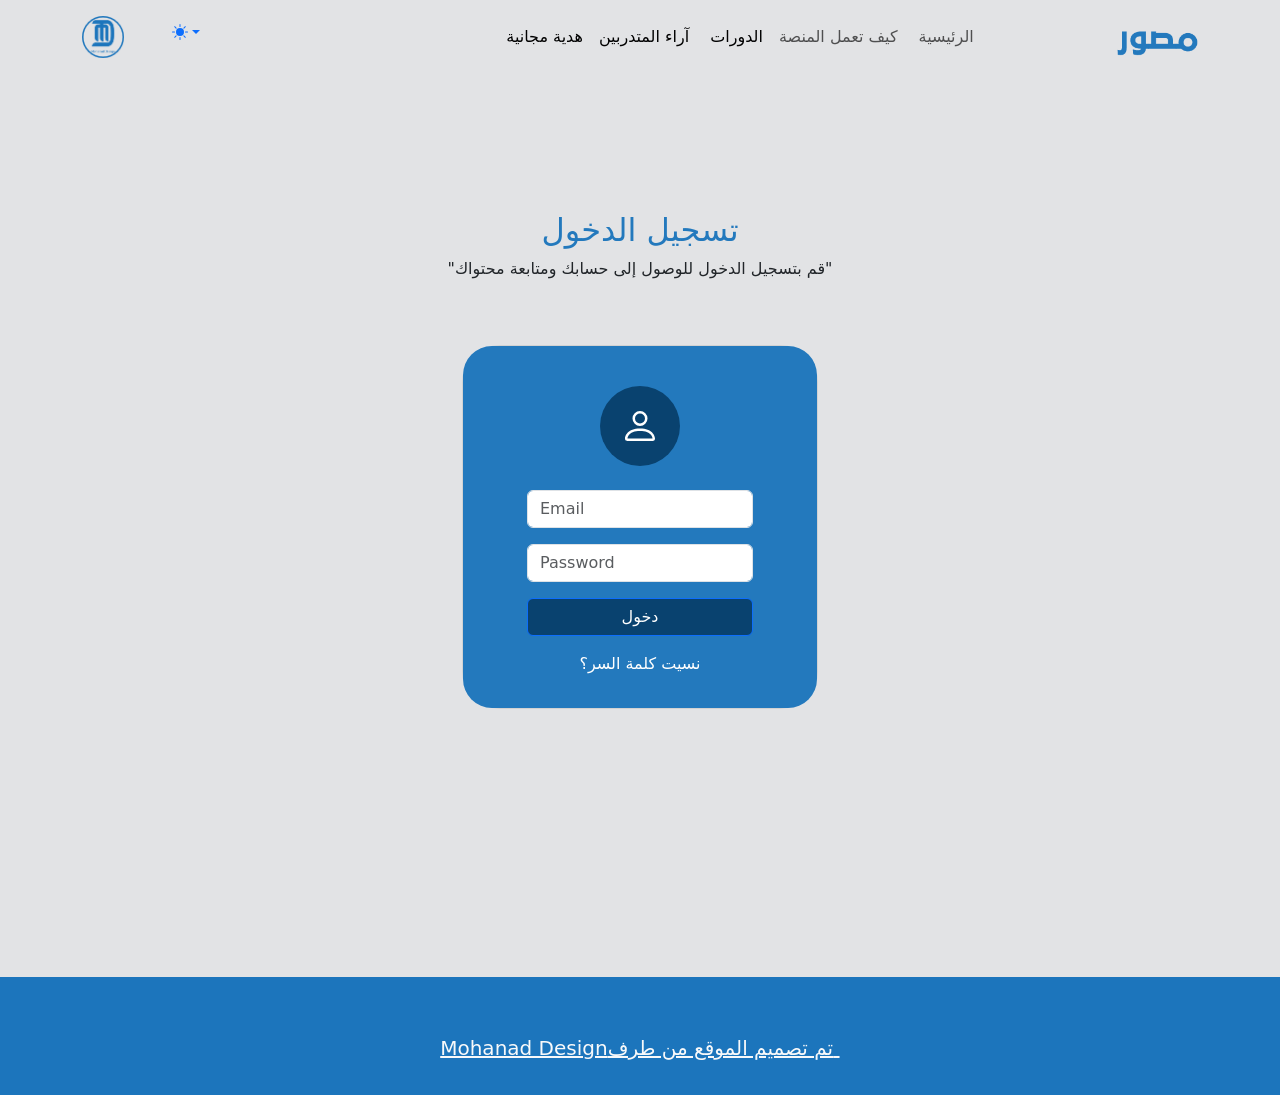
<file: اشترك الان.html>
<!DOCTYPE html>
<html data-bs-theme="light" lang="en">

<head>
    <meta charset="utf-8">
    <meta name="viewport" content="width=device-width, initial-scale=1.0, shrink-to-fit=no">
    <title>مشروع مصور</title>
    <script>
        (function() {

            // JavaScript snippet handling Dark/Light mode switching

            const getStoredTheme = () => localStorage.getItem('theme');
            const setStoredTheme = theme => localStorage.setItem('theme', theme);
            const forcedTheme = document.documentElement.getAttribute('data-bss-forced-theme');

            const getPreferredTheme = () => {

                if (forcedTheme) return forcedTheme;

                const storedTheme = getStoredTheme();
                if (storedTheme) {
                    return storedTheme;
                }

                const pageTheme = document.documentElement.getAttribute('data-bs-theme');

                if (pageTheme) {
                    return pageTheme;
                }

                return window.matchMedia('(prefers-color-scheme: dark)').matches ? 'dark' : 'light';
            }

            const setTheme = theme => {
                if (theme === 'auto' && window.matchMedia('(prefers-color-scheme: dark)').matches) {
                    document.documentElement.setAttribute('data-bs-theme', 'dark');
                } else {
                    document.documentElement.setAttribute('data-bs-theme', theme);
                }
            }

            setTheme(getPreferredTheme());

            const showActiveTheme = (theme, focus = false) => {
                const themeSwitchers = [].slice.call(document.querySelectorAll('.theme-switcher'));

                if (!themeSwitchers.length) return;

                document.querySelectorAll('[data-bs-theme-value]').forEach(element => {
                    element.classList.remove('active');
                    element.setAttribute('aria-pressed', 'false');
                });

                for (const themeSwitcher of themeSwitchers) {

                    const btnToActivate = themeSwitcher.querySelector('[data-bs-theme-value="' + theme + '"]');

                    if (btnToActivate) {
                        btnToActivate.classList.add('active');
                        btnToActivate.setAttribute('aria-pressed', 'true');
                    }
                }
            }

            window.matchMedia('(prefers-color-scheme: dark)').addEventListener('change', () => {
                const storedTheme = getStoredTheme();
                if (storedTheme !== 'light' && storedTheme !== 'dark') {
                    setTheme(getPreferredTheme());
                }
            });

            window.addEventListener('DOMContentLoaded', () => {
                showActiveTheme(getPreferredTheme());

                document.querySelectorAll('[data-bs-theme-value]')
                    .forEach(toggle => {
                        toggle.addEventListener('click', (e) => {
                            e.preventDefault();
                            const theme = toggle.getAttribute('data-bs-theme-value');
                            setStoredTheme(theme);
                            setTheme(theme);
                            showActiveTheme(theme);
                        })
                    })
            });
        })();
    </script>
    <link rel="stylesheet" href="assets/bootstrap/css/bootstrap.min.css">
    <link rel="stylesheet" href="assets/css/bs-theme-overrides.css">
    <link rel="stylesheet" href="assets/css/Footer-Clean-icons.css">
    <link rel="stylesheet" href="assets/css/Hero-Clean-Reverse-images.css">
    <link rel="stylesheet" href="assets/css/Pricing-Centered-badges.css">
</head>

<body style="background: var(--bs-secondary-bg-subtle);">
    <nav class="navbar navbar-expand-md bg-primary py-3" style="background: linear-gradient(-178deg, black, var(--bs-secondary-bg-subtle) 0%), var(--bs-secondary-bg-subtle);--bs-primary: rgba(255,255,255,0.5);--bs-primary-rgb: 255,255,255;">
        <div class="container"><img src="assets/img/clipboard-image-2.png" width="42" height="42">
            <div class="theme-switcher dropdown" style="margin-top: -36px;margin-left: 48px;margin-right: 198px;margin-bottom: -28px;"><a class="dropdown-toggle" aria-expanded="false" data-bs-toggle="dropdown" href="#" style="margin-right: 205px;"><svg xmlns="http://www.w3.org/2000/svg" width="1em" height="1em" fill="currentColor" viewBox="0 0 16 16" class="bi bi-sun-fill mb-1">
                        <path d="M8 12a4 4 0 1 0 0-8 4 4 0 0 0 0 8M8 0a.5.5 0 0 1 .5.5v2a.5.5 0 0 1-1 0v-2A.5.5 0 0 1 8 0m0 13a.5.5 0 0 1 .5.5v2a.5.5 0 0 1-1 0v-2A.5.5 0 0 1 8 13m8-5a.5.5 0 0 1-.5.5h-2a.5.5 0 0 1 0-1h2a.5.5 0 0 1 .5.5M3 8a.5.5 0 0 1-.5.5h-2a.5.5 0 0 1 0-1h2A.5.5 0 0 1 3 8m10.657-5.657a.5.5 0 0 1 0 .707l-1.414 1.415a.5.5 0 1 1-.707-.708l1.414-1.414a.5.5 0 0 1 .707 0m-9.193 9.193a.5.5 0 0 1 0 .707L3.05 13.657a.5.5 0 0 1-.707-.707l1.414-1.414a.5.5 0 0 1 .707 0zm9.193 2.121a.5.5 0 0 1-.707 0l-1.414-1.414a.5.5 0 0 1 .707-.707l1.414 1.414a.5.5 0 0 1 0 .707M4.464 4.465a.5.5 0 0 1-.707 0L2.343 3.05a.5.5 0 1 1 .707-.707l1.414 1.414a.5.5 0 0 1 0 .708z"></path>
                    </svg></a>
                <div class="dropdown-menu"><a class="dropdown-item d-flex align-items-center" href="#" data-bs-theme-value="light"><svg xmlns="http://www.w3.org/2000/svg" width="1em" height="1em" fill="currentColor" viewBox="0 0 16 16" class="bi bi-sun-fill opacity-50 me-2">
                            <path d="M8 12a4 4 0 1 0 0-8 4 4 0 0 0 0 8M8 0a.5.5 0 0 1 .5.5v2a.5.5 0 0 1-1 0v-2A.5.5 0 0 1 8 0m0 13a.5.5 0 0 1 .5.5v2a.5.5 0 0 1-1 0v-2A.5.5 0 0 1 8 13m8-5a.5.5 0 0 1-.5.5h-2a.5.5 0 0 1 0-1h2a.5.5 0 0 1 .5.5M3 8a.5.5 0 0 1-.5.5h-2a.5.5 0 0 1 0-1h2A.5.5 0 0 1 3 8m10.657-5.657a.5.5 0 0 1 0 .707l-1.414 1.415a.5.5 0 1 1-.707-.708l1.414-1.414a.5.5 0 0 1 .707 0m-9.193 9.193a.5.5 0 0 1 0 .707L3.05 13.657a.5.5 0 0 1-.707-.707l1.414-1.414a.5.5 0 0 1 .707 0zm9.193 2.121a.5.5 0 0 1-.707 0l-1.414-1.414a.5.5 0 0 1 .707-.707l1.414 1.414a.5.5 0 0 1 0 .707M4.464 4.465a.5.5 0 0 1-.707 0L2.343 3.05a.5.5 0 1 1 .707-.707l1.414 1.414a.5.5 0 0 1 0 .708z"></path>
                        </svg>Light</a><a class="dropdown-item d-flex align-items-center" href="#" data-bs-theme-value="dark"><svg xmlns="http://www.w3.org/2000/svg" width="1em" height="1em" fill="currentColor" viewBox="0 0 16 16" class="bi bi-moon-stars-fill opacity-50 me-2">
                            <path d="M6 .278a.768.768 0 0 1 .08.858 7.208 7.208 0 0 0-.878 3.46c0 4.021 3.278 7.277 7.318 7.277.527 0 1.04-.055 1.533-.16a.787.787 0 0 1 .81.316.733.733 0 0 1-.031.893A8.349 8.349 0 0 1 8.344 16C3.734 16 0 12.286 0 7.71 0 4.266 2.114 1.312 5.124.06A.752.752 0 0 1 6 .278"></path>
                            <path d="M10.794 3.148a.217.217 0 0 1 .412 0l.387 1.162c.173.518.579.924 1.097 1.097l1.162.387a.217.217 0 0 1 0 .412l-1.162.387a1.734 1.734 0 0 0-1.097 1.097l-.387 1.162a.217.217 0 0 1-.412 0l-.387-1.162A1.734 1.734 0 0 0 9.31 6.593l-1.162-.387a.217.217 0 0 1 0-.412l1.162-.387a1.734 1.734 0 0 0 1.097-1.097l.387-1.162zM13.863.099a.145.145 0 0 1 .274 0l.258.774c.115.346.386.617.732.732l.774.258a.145.145 0 0 1 0 .274l-.774.258a1.156 1.156 0 0 0-.732.732l-.258.774a.145.145 0 0 1-.274 0l-.258-.774a1.156 1.156 0 0 0-.732-.732l-.774-.258a.145.145 0 0 1 0-.274l.774-.258c.346-.115.617-.386.732-.732L13.863.1z"></path>
                        </svg>Dark</a><a class="dropdown-item d-flex align-items-center" href="#" data-bs-theme-value="auto"><svg xmlns="http://www.w3.org/2000/svg" width="1em" height="1em" fill="currentColor" viewBox="0 0 16 16" class="bi bi-circle-half opacity-50 me-2">
                            <path d="M8 15A7 7 0 1 0 8 1zm0 1A8 8 0 1 1 8 0a8 8 0 0 1 0 16"></path>
                        </svg>Auto</a></div>
            </div><button data-bs-toggle="collapse" class="navbar-toggler" data-bs-target="#navcol-3" style="margin-left: 276px;margin-top: -40px;"><span class="visually-hidden">Toggle navigation</span><span class="navbar-toggler-icon"></span></button><a class="navbar-brand d-flex align-items-center" href="#"></a>
            <div class="collapse navbar-collapse" id="navcol-3" style="background: var(--bs-secondary-bg-subtle);margin-left: -256px;">
                <ul class="navbar-nav mx-auto">
                    <li class="nav-item"><a class="nav-link active" href="هدية%20مجانية.html">هدية مجانية</a></li>
                    <li class="nav-item"><a class="nav-link active" href="آراء%20المتدربين.html">آراء المتدربين&nbsp;</a></li>
                    <li class="nav-item"><a class="nav-link active" href="الدورات.html">الدورات</a></li>
                    <li class="nav-item"><a class="nav-link" href="كيف%20تعمل%20المنصة.html">كيف تعمل المنصة</a></li>
                    <li class="nav-item"><a class="nav-link" href="index.html">&nbsp;الرئيسية</a></li>
                </ul><img src="assets/img/clipboard-image-1.png" width="81" height="39">
            </div>
        </div>
    </nav>
    <section class="position-relative py-4 py-xl-5">
        <div class="container">
            <div class="row mb-5" style="margin: 89px;">
                <div class="col-md-8 col-xl-6 text-center mx-auto">
                    <h2 style="color: rgb(35,121,189);">تسجيل الدخول</h2>
                    <p class="w-lg-50">"قم بتسجيل الدخول للوصول إلى حسابك ومتابعة محتواك"</p>
                </div>
            </div>
            <div class="row d-flex justify-content-center">
                <div class="col-md-6 col-xl-4">
                    <div class="card mb-5" style="border-radius: 38px;">
                        <div class="card-body d-flex flex-column align-items-center" style="background: #2379bd;border-radius: 29px;">
                            <div class="bs-icon-xl bs-icon-circle bs-icon-primary bs-icon my-4" style="background: rgb(9,66,111);"><svg xmlns="http://www.w3.org/2000/svg" width="1em" height="1em" fill="currentColor" viewBox="0 0 16 16" class="bi bi-person">
                                    <path d="M8 8a3 3 0 1 0 0-6 3 3 0 0 0 0 6m2-3a2 2 0 1 1-4 0 2 2 0 0 1 4 0m4 8c0 1-1 1-1 1H3s-1 0-1-1 1-4 6-4 6 3 6 4m-1-.004c-.001-.246-.154-.986-.832-1.664C11.516 10.68 10.289 10 8 10c-2.29 0-3.516.68-4.168 1.332-.678.678-.83 1.418-.832 1.664z"></path>
                                </svg></div>
                            <form class="text-center" method="post">
                                <div class="mb-3"><input class="form-control" type="email" name="email" placeholder="Email"></div>
                                <div class="mb-3"><input class="form-control" type="password" name="password" placeholder="Password"></div>
                                <div class="mb-3"><button class="btn btn-primary d-block w-100" type="submit" style="background: rgb(9,66,111);">دخول</button></div>
                                <p class="text-white">نسيت كلمة السر؟</p>
                            </form>
                        </div>
                    </div>
                </div>
            </div>
        </div>
    </section>
    <footer class="text-center py-4" style="background: #1c75bc;margin-top: 172px;">
        <div class="container">
            <div class="row row-cols-1 row-cols-lg-3">
                <div class="col-lg-12 d-lg-flex justify-content-lg-center align-items-lg-center">
                    <ul class="list-inline my-2">
                        <li class="list-inline-item"></li>
                        <li class="list-inline-item d-lg-flex justify-content-lg-end pb-0 mb-0"><a class="text-end link-light" href="https://www.instagram.com/mo.de_104/" style="font-size: 20px;">Mohanad Design</a><a class="text-end link-light d-lg-flex align-items-lg-center" href="#" style="font-size: 20px;width: 232.137px;color: rgb(255,255,255);">تم تصميم الموقع من طرف&nbsp;</a></li>
                    </ul>
                </div>
            </div>
        </div>
    </footer>
    <script src="assets/bootstrap/js/bootstrap.min.js"></script>
</body>

</html>
</file>
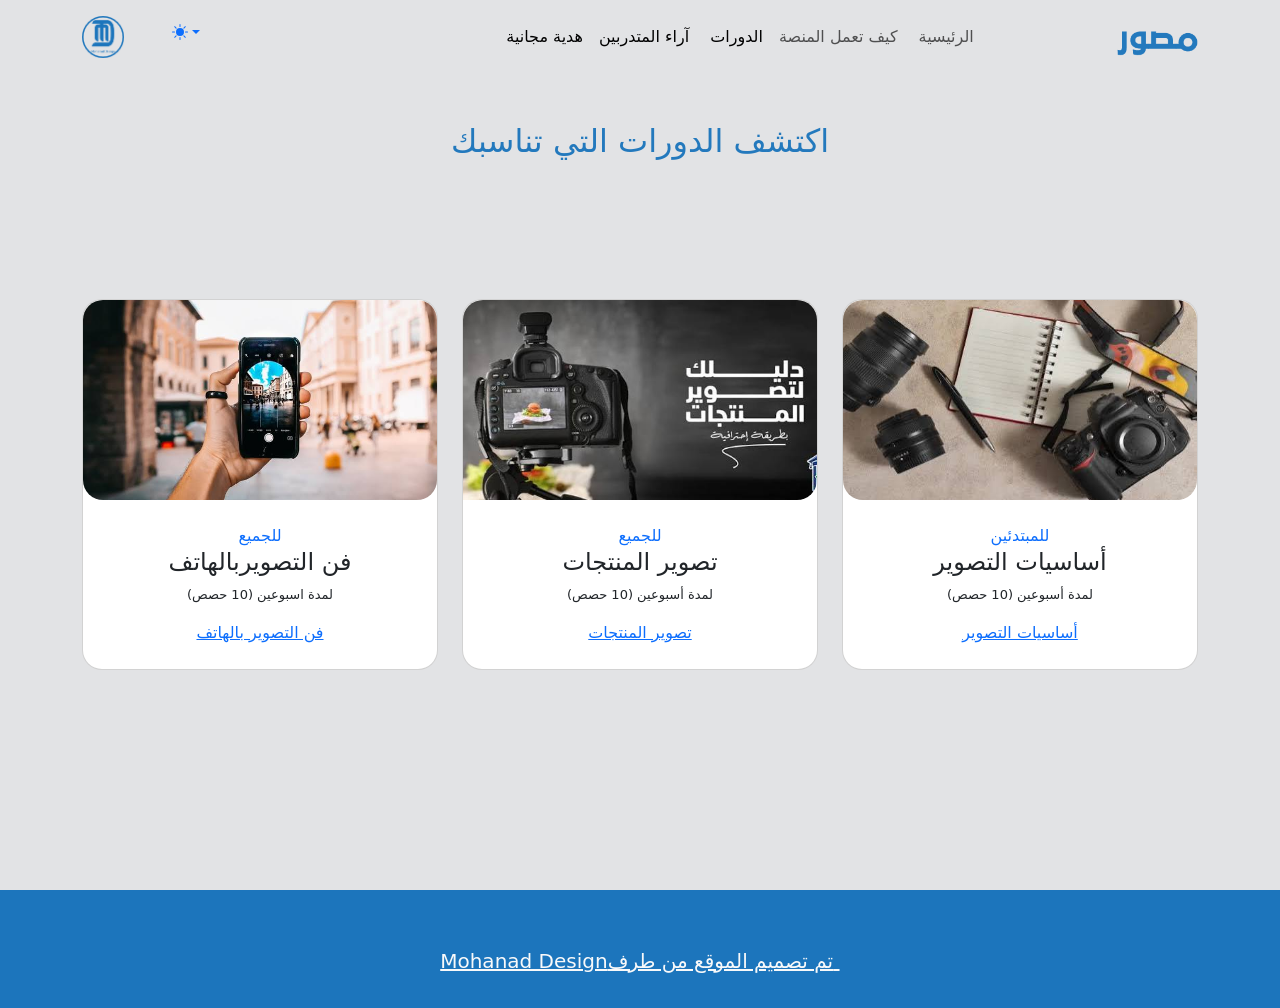
<file: الدورات.html>
<!DOCTYPE html>
<html data-bs-theme="light" lang="en">

<head>
    <meta charset="utf-8">
    <meta name="viewport" content="width=device-width, initial-scale=1.0, shrink-to-fit=no">
    <title>مشروع مصور</title>
    <script>
        (function() {

            // JavaScript snippet handling Dark/Light mode switching

            const getStoredTheme = () => localStorage.getItem('theme');
            const setStoredTheme = theme => localStorage.setItem('theme', theme);
            const forcedTheme = document.documentElement.getAttribute('data-bss-forced-theme');

            const getPreferredTheme = () => {

                if (forcedTheme) return forcedTheme;

                const storedTheme = getStoredTheme();
                if (storedTheme) {
                    return storedTheme;
                }

                const pageTheme = document.documentElement.getAttribute('data-bs-theme');

                if (pageTheme) {
                    return pageTheme;
                }

                return window.matchMedia('(prefers-color-scheme: dark)').matches ? 'dark' : 'light';
            }

            const setTheme = theme => {
                if (theme === 'auto' && window.matchMedia('(prefers-color-scheme: dark)').matches) {
                    document.documentElement.setAttribute('data-bs-theme', 'dark');
                } else {
                    document.documentElement.setAttribute('data-bs-theme', theme);
                }
            }

            setTheme(getPreferredTheme());

            const showActiveTheme = (theme, focus = false) => {
                const themeSwitchers = [].slice.call(document.querySelectorAll('.theme-switcher'));

                if (!themeSwitchers.length) return;

                document.querySelectorAll('[data-bs-theme-value]').forEach(element => {
                    element.classList.remove('active');
                    element.setAttribute('aria-pressed', 'false');
                });

                for (const themeSwitcher of themeSwitchers) {

                    const btnToActivate = themeSwitcher.querySelector('[data-bs-theme-value="' + theme + '"]');

                    if (btnToActivate) {
                        btnToActivate.classList.add('active');
                        btnToActivate.setAttribute('aria-pressed', 'true');
                    }
                }
            }

            window.matchMedia('(prefers-color-scheme: dark)').addEventListener('change', () => {
                const storedTheme = getStoredTheme();
                if (storedTheme !== 'light' && storedTheme !== 'dark') {
                    setTheme(getPreferredTheme());
                }
            });

            window.addEventListener('DOMContentLoaded', () => {
                showActiveTheme(getPreferredTheme());

                document.querySelectorAll('[data-bs-theme-value]')
                    .forEach(toggle => {
                        toggle.addEventListener('click', (e) => {
                            e.preventDefault();
                            const theme = toggle.getAttribute('data-bs-theme-value');
                            setStoredTheme(theme);
                            setTheme(theme);
                            showActiveTheme(theme);
                        })
                    })
            });
        })();
    </script>
    <link rel="stylesheet" href="assets/bootstrap/css/bootstrap.min.css">
    <link rel="stylesheet" href="assets/css/bs-theme-overrides.css">
    <link rel="stylesheet" href="assets/css/Footer-Clean-icons.css">
    <link rel="stylesheet" href="assets/css/Hero-Clean-Reverse-images.css">
    <link rel="stylesheet" href="assets/css/Pricing-Centered-badges.css">
</head>

<body style="background: var(--bs-secondary-bg-subtle);">
    <nav class="navbar navbar-expand-md bg-primary py-3" style="background: linear-gradient(-178deg, black, var(--bs-secondary-bg-subtle) 0%), var(--bs-secondary-bg-subtle);--bs-primary: rgba(255,255,255,0.5);--bs-primary-rgb: 255,255,255;">
        <div class="container"><img src="assets/img/clipboard-image-2.png" width="42" height="42">
            <div class="theme-switcher dropdown" style="margin-top: -36px;margin-left: 48px;margin-right: 198px;margin-bottom: -28px;"><a class="dropdown-toggle" aria-expanded="false" data-bs-toggle="dropdown" href="#" style="margin-right: 205px;"><svg xmlns="http://www.w3.org/2000/svg" width="1em" height="1em" fill="currentColor" viewBox="0 0 16 16" class="bi bi-sun-fill mb-1">
                        <path d="M8 12a4 4 0 1 0 0-8 4 4 0 0 0 0 8M8 0a.5.5 0 0 1 .5.5v2a.5.5 0 0 1-1 0v-2A.5.5 0 0 1 8 0m0 13a.5.5 0 0 1 .5.5v2a.5.5 0 0 1-1 0v-2A.5.5 0 0 1 8 13m8-5a.5.5 0 0 1-.5.5h-2a.5.5 0 0 1 0-1h2a.5.5 0 0 1 .5.5M3 8a.5.5 0 0 1-.5.5h-2a.5.5 0 0 1 0-1h2A.5.5 0 0 1 3 8m10.657-5.657a.5.5 0 0 1 0 .707l-1.414 1.415a.5.5 0 1 1-.707-.708l1.414-1.414a.5.5 0 0 1 .707 0m-9.193 9.193a.5.5 0 0 1 0 .707L3.05 13.657a.5.5 0 0 1-.707-.707l1.414-1.414a.5.5 0 0 1 .707 0zm9.193 2.121a.5.5 0 0 1-.707 0l-1.414-1.414a.5.5 0 0 1 .707-.707l1.414 1.414a.5.5 0 0 1 0 .707M4.464 4.465a.5.5 0 0 1-.707 0L2.343 3.05a.5.5 0 1 1 .707-.707l1.414 1.414a.5.5 0 0 1 0 .708z"></path>
                    </svg></a>
                <div class="dropdown-menu"><a class="dropdown-item d-flex align-items-center" href="#" data-bs-theme-value="light"><svg xmlns="http://www.w3.org/2000/svg" width="1em" height="1em" fill="currentColor" viewBox="0 0 16 16" class="bi bi-sun-fill opacity-50 me-2">
                            <path d="M8 12a4 4 0 1 0 0-8 4 4 0 0 0 0 8M8 0a.5.5 0 0 1 .5.5v2a.5.5 0 0 1-1 0v-2A.5.5 0 0 1 8 0m0 13a.5.5 0 0 1 .5.5v2a.5.5 0 0 1-1 0v-2A.5.5 0 0 1 8 13m8-5a.5.5 0 0 1-.5.5h-2a.5.5 0 0 1 0-1h2a.5.5 0 0 1 .5.5M3 8a.5.5 0 0 1-.5.5h-2a.5.5 0 0 1 0-1h2A.5.5 0 0 1 3 8m10.657-5.657a.5.5 0 0 1 0 .707l-1.414 1.415a.5.5 0 1 1-.707-.708l1.414-1.414a.5.5 0 0 1 .707 0m-9.193 9.193a.5.5 0 0 1 0 .707L3.05 13.657a.5.5 0 0 1-.707-.707l1.414-1.414a.5.5 0 0 1 .707 0zm9.193 2.121a.5.5 0 0 1-.707 0l-1.414-1.414a.5.5 0 0 1 .707-.707l1.414 1.414a.5.5 0 0 1 0 .707M4.464 4.465a.5.5 0 0 1-.707 0L2.343 3.05a.5.5 0 1 1 .707-.707l1.414 1.414a.5.5 0 0 1 0 .708z"></path>
                        </svg>Light</a><a class="dropdown-item d-flex align-items-center" href="#" data-bs-theme-value="dark"><svg xmlns="http://www.w3.org/2000/svg" width="1em" height="1em" fill="currentColor" viewBox="0 0 16 16" class="bi bi-moon-stars-fill opacity-50 me-2">
                            <path d="M6 .278a.768.768 0 0 1 .08.858 7.208 7.208 0 0 0-.878 3.46c0 4.021 3.278 7.277 7.318 7.277.527 0 1.04-.055 1.533-.16a.787.787 0 0 1 .81.316.733.733 0 0 1-.031.893A8.349 8.349 0 0 1 8.344 16C3.734 16 0 12.286 0 7.71 0 4.266 2.114 1.312 5.124.06A.752.752 0 0 1 6 .278"></path>
                            <path d="M10.794 3.148a.217.217 0 0 1 .412 0l.387 1.162c.173.518.579.924 1.097 1.097l1.162.387a.217.217 0 0 1 0 .412l-1.162.387a1.734 1.734 0 0 0-1.097 1.097l-.387 1.162a.217.217 0 0 1-.412 0l-.387-1.162A1.734 1.734 0 0 0 9.31 6.593l-1.162-.387a.217.217 0 0 1 0-.412l1.162-.387a1.734 1.734 0 0 0 1.097-1.097l.387-1.162zM13.863.099a.145.145 0 0 1 .274 0l.258.774c.115.346.386.617.732.732l.774.258a.145.145 0 0 1 0 .274l-.774.258a1.156 1.156 0 0 0-.732.732l-.258.774a.145.145 0 0 1-.274 0l-.258-.774a1.156 1.156 0 0 0-.732-.732l-.774-.258a.145.145 0 0 1 0-.274l.774-.258c.346-.115.617-.386.732-.732L13.863.1z"></path>
                        </svg>Dark</a><a class="dropdown-item d-flex align-items-center" href="#" data-bs-theme-value="auto"><svg xmlns="http://www.w3.org/2000/svg" width="1em" height="1em" fill="currentColor" viewBox="0 0 16 16" class="bi bi-circle-half opacity-50 me-2">
                            <path d="M8 15A7 7 0 1 0 8 1zm0 1A8 8 0 1 1 8 0a8 8 0 0 1 0 16"></path>
                        </svg>Auto</a></div>
            </div><button data-bs-toggle="collapse" class="navbar-toggler" data-bs-target="#navcol-3" style="margin-left: 276px;margin-top: -40px;"><span class="visually-hidden">Toggle navigation</span><span class="navbar-toggler-icon"></span></button><a class="navbar-brand d-flex align-items-center" href="#"></a>
            <div class="collapse navbar-collapse" id="navcol-3" style="background: var(--bs-secondary-bg-subtle);margin-left: -256px;">
                <ul class="navbar-nav mx-auto">
                    <li class="nav-item"><a class="nav-link active" href="هدية%20مجانية.html">هدية مجانية</a></li>
                    <li class="nav-item"><a class="nav-link active" href="آراء%20المتدربين.html">آراء المتدربين&nbsp;</a></li>
                    <li class="nav-item"><a class="nav-link active" href="الدورات.html">الدورات</a></li>
                    <li class="nav-item"><a class="nav-link" href="كيف%20تعمل%20المنصة.html">كيف تعمل المنصة</a></li>
                    <li class="nav-item"><a class="nav-link" href="index.html">&nbsp;الرئيسية</a></li>
                </ul><img src="assets/img/clipboard-image-1.png" width="81" height="39">
            </div>
        </div>
    </nav>
    <div class="container py-4 py-xl-5">
        <div class="row mb-5">
            <div class="col-md-12 col-xl-6 text-center d-lg-flex mx-auto justify-content-lg-center align-items-lg-center" style="text-align: right;">
                <h2 style="text-align: right;color: rgb(35,121,189);">اكتشف الدورات التي تناسبك</h2>
            </div>
        </div>
        <div class="row gy-3 row-cols-md-2 row-cols-xl-3 text-md-center" style="padding-top: 83px;">
            <div class="col-lg-4 offset-lg-0">
                <div class="card" style="border-top-left-radius: 20px;border-top-right-radius: 20px;border-bottom-right-radius: 20px;border-bottom-left-radius: 20px;"><img class="card-img-top w-100 d-block fit-cover" style="height: 200px;border-top-left-radius: 20px;border-top-right-radius: 20px;border-bottom-right-radius: 20px;border-bottom-left-radius: 20px;" src="assets/img/images%20(33).jpeg">
                    <div class="card-body p-4">
                        <p class="text-primary card-text mb-0">للجميع</p>
                        <h4 class="card-title">فن التصويربالهاتف</h4>
                        <p class="card-text" style="font-size: 13px;">لمدة اسبوعين (10 حصص)</p><a href="فن%20التصوير%20بالهاتف.html">فن التصوير بالهاتف</a>
                    </div>
                </div>
            </div>
            <div class="col-lg-4">
                <div class="card" style="border-top-left-radius: 20px;border-top-right-radius: 20px;border-bottom-right-radius: 20px;border-bottom-left-radius: 20px;"><img class="card-img-top w-100 d-block fit-cover" style="height: 200px;border-top-left-radius: 20px;border-top-right-radius: 20px;border-bottom-right-radius: 20px;" src="assets/img/images%20(32).jpeg">
                    <div class="card-body p-4">
                        <p class="text-primary card-text mb-0">للجميع</p>
                        <h4 class="card-title">تصوير المنتجات</h4>
                        <p class="card-text" style="font-size: 13px;">لمدة أسبوعين (10 حصص)</p><a href="تصوير%20المنتجات.html">تصوير المنتجات</a>
                    </div>
                </div>
            </div>
            <div class="col-lg-4">
                <div class="card" style="border-top-left-radius: 20px;border-top-right-radius: 20px;border-bottom-right-radius: 20px;border-bottom-left-radius: 20px;"><img class="card-img-top w-100 d-block fit-cover" style="height: 200px;border-top-left-radius: 20px;border-top-right-radius: 20px;border-bottom-right-radius: 20px;border-bottom-left-radius: 20px;" src="assets/img/images%20(34).jpeg">
                    <div class="card-body p-4">
                        <p class="text-primary card-text mb-0">للمبتدئين</p>
                        <h4 class="card-title">أساسيات التصوير</h4>
                        <p class="card-text" style="font-size: 13px;">لمدة أسبوعين (10 حصص)</p><a href="اساسيات%20التصوير.html">أساسيات التصوير</a>
                    </div>
                </div>
            </div>
        </div>
    </div>
    <footer class="text-center py-4" style="background: #1c75bc;margin-top: 172px;">
        <div class="container">
            <div class="row row-cols-1 row-cols-lg-3">
                <div class="col-lg-12 d-lg-flex justify-content-lg-center align-items-lg-center">
                    <ul class="list-inline my-2">
                        <li class="list-inline-item"></li>
                        <li class="list-inline-item d-lg-flex justify-content-lg-end pb-0 mb-0"><a class="text-end link-light" href="https://www.instagram.com/mo.de_104/" style="font-size: 20px;">Mohanad Design</a><a class="text-end link-light d-lg-flex align-items-lg-center" href="#" style="font-size: 20px;width: 232.137px;color: rgb(255,255,255);">تم تصميم الموقع من طرف&nbsp;</a></li>
                    </ul>
                </div>
            </div>
        </div>
    </footer>
    <script src="assets/bootstrap/js/bootstrap.min.js"></script>
</body>

</html>
</file>
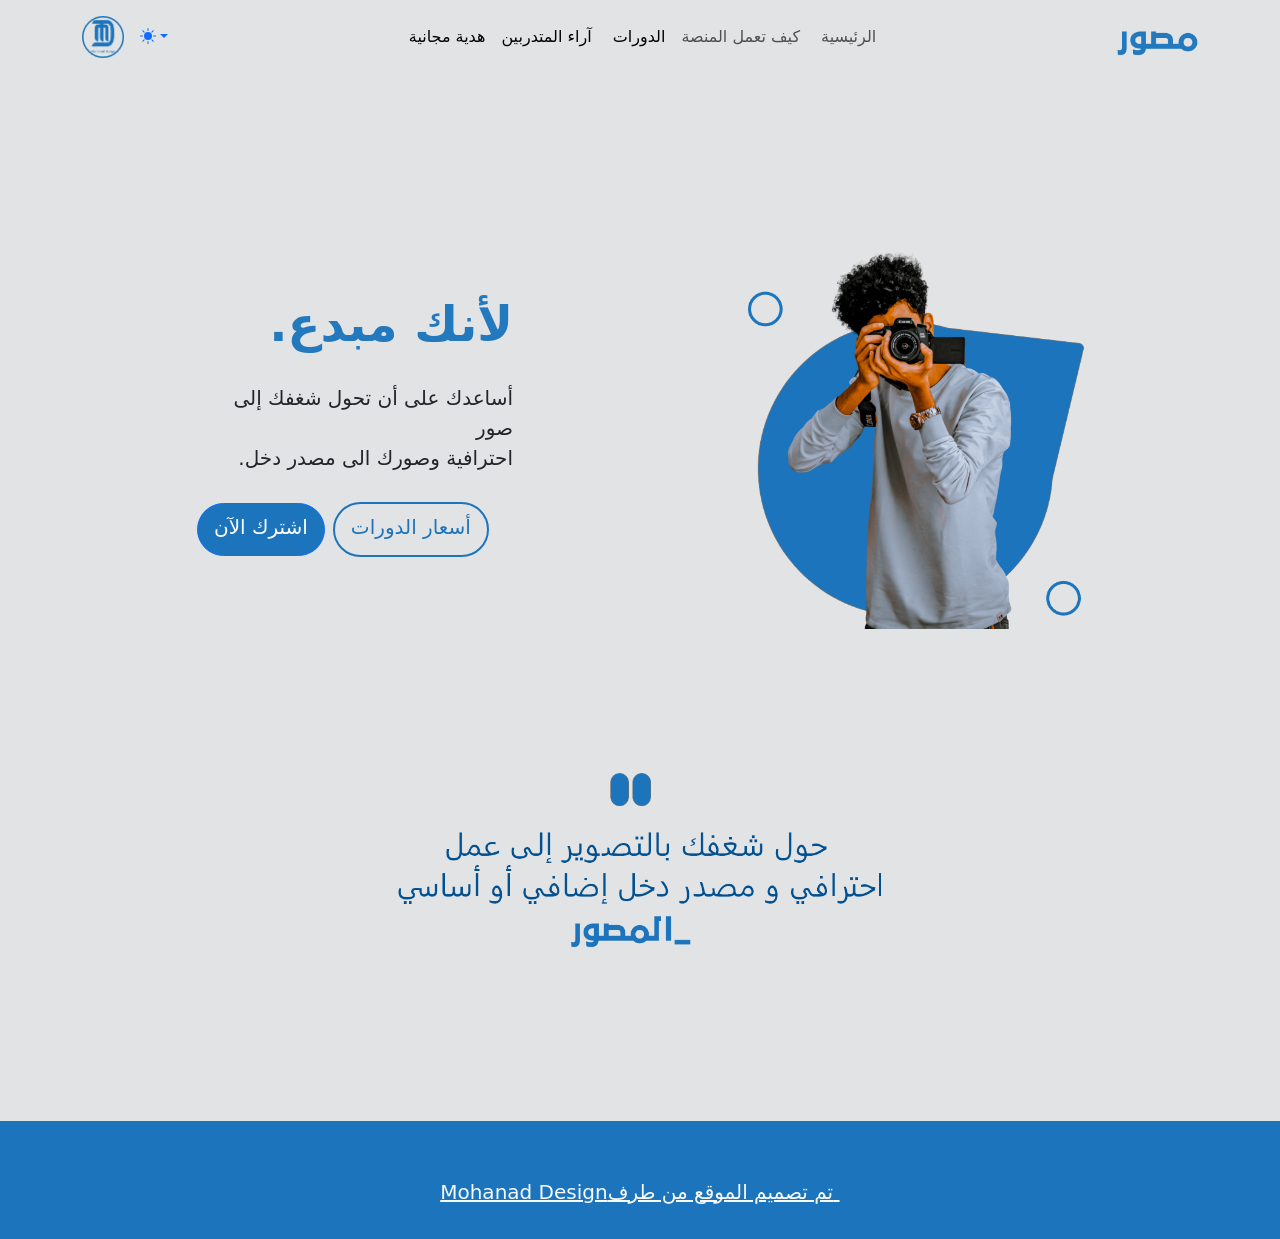
<file: الرئيسية.html>
<!DOCTYPE html><html data-bs-theme="light" lang="en"><head><meta charset="utf-8"><meta name="viewport" content="width=device-width, initial-scale=1.0, shrink-to-fit=no"><title>مشروع مصور</title>
			<script>!function(){const e=()=>localStorage.getItem("theme"),t=document.documentElement.getAttribute("data-bss-forced-theme"),a=()=>{if(t)return t;const a=e();if(a)return a;const r=document.documentElement.getAttribute("data-bs-theme");return r||(window.matchMedia("(prefers-color-scheme: dark)").matches?"dark":"light")},r=e=>{"auto"===e&&window.matchMedia("(prefers-color-scheme: dark)").matches?document.documentElement.setAttribute("data-bs-theme","dark"):document.documentElement.setAttribute("data-bs-theme",e)};r(a());const c=(e,t=!1)=>{const a=[].slice.call(document.querySelectorAll(".theme-switcher"));if(a.length){document.querySelectorAll("[data-bs-theme-value]").forEach((e=>{e.classList.remove("active"),e.setAttribute("aria-pressed","false")}));for(const t of a){const a=t.querySelector('[data-bs-theme-value="'+e+'"]');a&&(a.classList.add("active"),a.setAttribute("aria-pressed","true"))}}};window.matchMedia("(prefers-color-scheme: dark)").addEventListener("change",(()=>{const t=e();"light"!==t&&"dark"!==t&&r(a())})),window.addEventListener("DOMContentLoaded",(()=>{c(a()),document.querySelectorAll("[data-bs-theme-value]").forEach((e=>{e.addEventListener("click",(t=>{t.preventDefault();const a=e.getAttribute("data-bs-theme-value");(e=>{localStorage.setItem("theme",e)})(a),r(a),c(a)}))}))}))}();</script><link rel="stylesheet" href="https://cdn.jsdelivr.net/npm/bootstrap@5.3.3/dist/css/bootstrap.min.css"><link rel="stylesheet" href="/assets/css/styles.min.css?h=f9dfbb48bc1a2ad7d5b0c94f13dad903"></head><body style="background: var(--bs-secondary-bg-subtle);"><header></header><!-- Start: Navbar Centered Links --><nav class="navbar navbar-expand-md bg-primary py-3" style="background: linear-gradient(-178deg, black, var(--bs-secondary-bg-subtle) 0%), var(--bs-secondary-bg-subtle);--bs-primary: rgba(255,255,255,0.5);--bs-primary-rgb: 255,255,255;"><div class="container"><img src="/assets/img/clipboard-image-2.png?h=dca9de338a9389e31563a85d22de65f0" width="42" height="42"><a class="navbar-brand d-flex align-items-center" href="#"></a><button data-bs-toggle="collapse" class="navbar-toggler" data-bs-target="#navcol-3"><span class="visually-hidden">Toggle navigation</span><span class="navbar-toggler-icon"></span></button><div class="theme-switcher dropdown"><a class="dropdown-toggle" aria-expanded="false" data-bs-toggle="dropdown" href="#"><svg xmlns="http://www.w3.org/2000/svg" width="1em" height="1em" fill="currentColor" viewBox="0 0 16 16" class="bi bi-sun-fill mb-1">
  <path d="M8 12a4 4 0 1 0 0-8 4 4 0 0 0 0 8M8 0a.5.5 0 0 1 .5.5v2a.5.5 0 0 1-1 0v-2A.5.5 0 0 1 8 0m0 13a.5.5 0 0 1 .5.5v2a.5.5 0 0 1-1 0v-2A.5.5 0 0 1 8 13m8-5a.5.5 0 0 1-.5.5h-2a.5.5 0 0 1 0-1h2a.5.5 0 0 1 .5.5M3 8a.5.5 0 0 1-.5.5h-2a.5.5 0 0 1 0-1h2A.5.5 0 0 1 3 8m10.657-5.657a.5.5 0 0 1 0 .707l-1.414 1.415a.5.5 0 1 1-.707-.708l1.414-1.414a.5.5 0 0 1 .707 0m-9.193 9.193a.5.5 0 0 1 0 .707L3.05 13.657a.5.5 0 0 1-.707-.707l1.414-1.414a.5.5 0 0 1 .707 0zm9.193 2.121a.5.5 0 0 1-.707 0l-1.414-1.414a.5.5 0 0 1 .707-.707l1.414 1.414a.5.5 0 0 1 0 .707M4.464 4.465a.5.5 0 0 1-.707 0L2.343 3.05a.5.5 0 1 1 .707-.707l1.414 1.414a.5.5 0 0 1 0 .708z"></path>
</svg></a><div class="dropdown-menu"><a class="dropdown-item d-flex align-items-center" href="#" data-bs-theme-value="light"><svg xmlns="http://www.w3.org/2000/svg" width="1em" height="1em" fill="currentColor" viewBox="0 0 16 16" class="bi bi-sun-fill opacity-50 me-2">
  <path d="M8 12a4 4 0 1 0 0-8 4 4 0 0 0 0 8M8 0a.5.5 0 0 1 .5.5v2a.5.5 0 0 1-1 0v-2A.5.5 0 0 1 8 0m0 13a.5.5 0 0 1 .5.5v2a.5.5 0 0 1-1 0v-2A.5.5 0 0 1 8 13m8-5a.5.5 0 0 1-.5.5h-2a.5.5 0 0 1 0-1h2a.5.5 0 0 1 .5.5M3 8a.5.5 0 0 1-.5.5h-2a.5.5 0 0 1 0-1h2A.5.5 0 0 1 3 8m10.657-5.657a.5.5 0 0 1 0 .707l-1.414 1.415a.5.5 0 1 1-.707-.708l1.414-1.414a.5.5 0 0 1 .707 0m-9.193 9.193a.5.5 0 0 1 0 .707L3.05 13.657a.5.5 0 0 1-.707-.707l1.414-1.414a.5.5 0 0 1 .707 0zm9.193 2.121a.5.5 0 0 1-.707 0l-1.414-1.414a.5.5 0 0 1 .707-.707l1.414 1.414a.5.5 0 0 1 0 .707M4.464 4.465a.5.5 0 0 1-.707 0L2.343 3.05a.5.5 0 1 1 .707-.707l1.414 1.414a.5.5 0 0 1 0 .708z"></path>
</svg>Light</a><a class="dropdown-item d-flex align-items-center" href="#" data-bs-theme-value="dark"><svg xmlns="http://www.w3.org/2000/svg" width="1em" height="1em" fill="currentColor" viewBox="0 0 16 16" class="bi bi-moon-stars-fill opacity-50 me-2">
  <path d="M6 .278a.768.768 0 0 1 .08.858 7.208 7.208 0 0 0-.878 3.46c0 4.021 3.278 7.277 7.318 7.277.527 0 1.04-.055 1.533-.16a.787.787 0 0 1 .81.316.733.733 0 0 1-.031.893A8.349 8.349 0 0 1 8.344 16C3.734 16 0 12.286 0 7.71 0 4.266 2.114 1.312 5.124.06A.752.752 0 0 1 6 .278"></path>
  <path d="M10.794 3.148a.217.217 0 0 1 .412 0l.387 1.162c.173.518.579.924 1.097 1.097l1.162.387a.217.217 0 0 1 0 .412l-1.162.387a1.734 1.734 0 0 0-1.097 1.097l-.387 1.162a.217.217 0 0 1-.412 0l-.387-1.162A1.734 1.734 0 0 0 9.31 6.593l-1.162-.387a.217.217 0 0 1 0-.412l1.162-.387a1.734 1.734 0 0 0 1.097-1.097l.387-1.162zM13.863.099a.145.145 0 0 1 .274 0l.258.774c.115.346.386.617.732.732l.774.258a.145.145 0 0 1 0 .274l-.774.258a1.156 1.156 0 0 0-.732.732l-.258.774a.145.145 0 0 1-.274 0l-.258-.774a1.156 1.156 0 0 0-.732-.732l-.774-.258a.145.145 0 0 1 0-.274l.774-.258c.346-.115.617-.386.732-.732L13.863.1z"></path>
</svg>Dark</a><a class="dropdown-item d-flex align-items-center" href="#" data-bs-theme-value="auto"><svg xmlns="http://www.w3.org/2000/svg" width="1em" height="1em" fill="currentColor" viewBox="0 0 16 16" class="bi bi-circle-half opacity-50 me-2">
  <path d="M8 15A7 7 0 1 0 8 1zm0 1A8 8 0 1 1 8 0a8 8 0 0 1 0 16"></path>
</svg>Auto</a></div></div><div class="collapse navbar-collapse" id="navcol-3" style="background: var(--bs-secondary-bg-subtle);"><ul class="navbar-nav mx-auto"><li class="nav-item"><a class="nav-link active" href="/هدية%20مجانية.html">هدية مجانية</a></li><li class="nav-item"><a class="nav-link active" href="/آراء%20المتدربين.html">آراء المتدربين&nbsp;</a></li><li class="nav-item"><a class="nav-link active" href="/الدورات.html">الدورات</a></li><li class="nav-item"><a class="nav-link" href="/كيف%20تعمل%20المنصة.html">كيف تعمل المنصة</a></li><li class="nav-item"><a class="nav-link" href="/الرئيسية.html">&nbsp;الرئيسية</a></li></ul><img src="/assets/img/clipboard-image-1.png?h=ee977931315333bd4e1bb2698fffeccd" width="81" height="39"></div></div></nav><!-- End: Navbar Centered Links --><!-- Start: Hero Clean Reverse --><div class="container py-4 py-xl-5"><div class="row gy-4 gy-md-0"><div class="col-md-6 text-center text-md-start d-flex d-sm-flex d-md-flex justify-content-center align-items-center justify-content-md-start align-items-md-center justify-content-lg-center justify-content-xl-center" style="font-size: 20px;"><div style="max-width: 350px;margin: 25px;width: 316.087px;height: 255.35px;border-width: 59px;padding-bottom: 13px;"><h2 class="text-uppercase fw-bold" style="text-align: right;color: rgb(35,121,189);font-weight: bold;font-size: 48.128px;padding-bottom: 13px;">.لأنك مبدع</h2><p class="my-3" style="text-align: right;padding-bottom: 13px;">أساعدك على أن تحول شغفك إلى صور<br>.احترافية وصورك الى مصدر دخل</p><a class="btn btn-primary btn-lg me-2" role="button" href="/اشترك%20الان.html" style="border-radius: 45px;padding-bottom: 13px;background: rgb(28,117,188);">اشترك الآن</a><a class="btn btn-outline-primary btn-lg" role="button" href="/اسعار%20الدورات.html" style="border-radius: 38px;padding-bottom: 13px;color: rgb(28,117,188);border-width: 2.8px;border-color: rgb(28,117,188);">أسعار الدورات</a></div></div><div class="col-md-6"><div class="p-xl-5 m-xl-5"><img class="rounded img-fluid w-100 fit-cover" style="min-height: 300px;" src="/assets/img/clipboard-image-5.png?h=eb022c313fb31b357937410392cffbef"></div></div></div></div><!-- End: Hero Clean Reverse --><div class="container"><div class="row"><div class="col d-lg-flex justify-content-lg-center"><div><img class="d-lg-flex justify-content-lg-center align-items-lg-center" src="/assets/img/clipboard-image-4.png?h=6c519f80e06c91e97b3d0f3d36f1084c" style="width: 488px;"></div></div></div></div><!-- Start: Footer Clean --><footer class="text-center py-4" style="background: #1c75bc;margin-top: 172px;"><div class="container"><div class="row row-cols-1 row-cols-lg-3"><div class="col-lg-12 d-lg-flex justify-content-lg-center align-items-lg-center"><ul class="list-inline my-2"><li class="list-inline-item"></li><li class="list-inline-item d-lg-flex justify-content-lg-end pb-0 mb-0"><a class="text-end link-light" href="https://www.instagram.com/mo.de_104/" style="font-size: 20px;">Mohanad Design</a><a class="text-end link-light d-lg-flex align-items-lg-center" href="#" style="font-size: 20px;width: 232.137px;color: rgb(255,255,255);">تم تصميم الموقع من طرف&nbsp;</a></li></ul></div></div></div></footer><!-- End: Footer Clean --><script src="https://cdn.jsdelivr.net/npm/bootstrap@5.3.3/dist/js/bootstrap.bundle.min.js"></script></body></html>
</file>
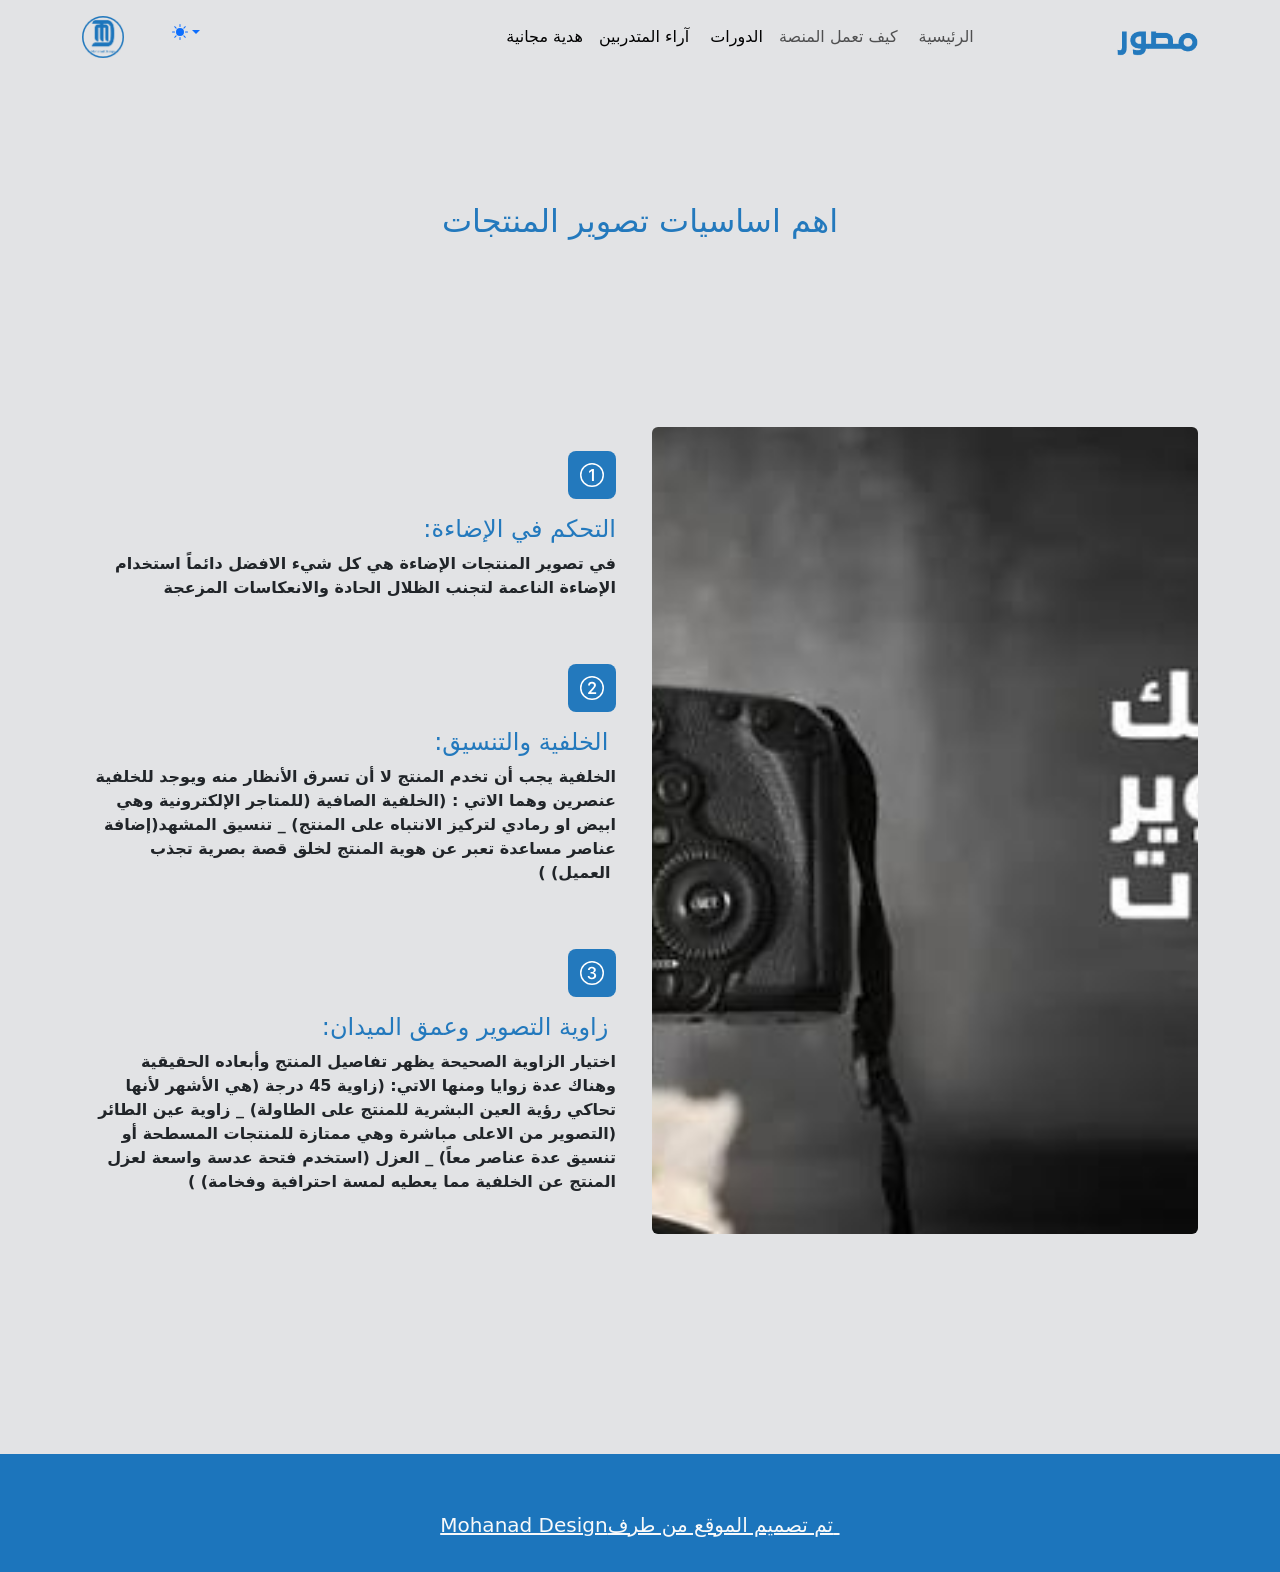
<file: تصوير المنتجات.html>
<!DOCTYPE html>
<html data-bs-theme="light" lang="en">

<head>
    <meta charset="utf-8">
    <meta name="viewport" content="width=device-width, initial-scale=1.0, shrink-to-fit=no">
    <title>مشروع مصور</title>
    <script>
        (function() {

            // JavaScript snippet handling Dark/Light mode switching

            const getStoredTheme = () => localStorage.getItem('theme');
            const setStoredTheme = theme => localStorage.setItem('theme', theme);
            const forcedTheme = document.documentElement.getAttribute('data-bss-forced-theme');

            const getPreferredTheme = () => {

                if (forcedTheme) return forcedTheme;

                const storedTheme = getStoredTheme();
                if (storedTheme) {
                    return storedTheme;
                }

                const pageTheme = document.documentElement.getAttribute('data-bs-theme');

                if (pageTheme) {
                    return pageTheme;
                }

                return window.matchMedia('(prefers-color-scheme: dark)').matches ? 'dark' : 'light';
            }

            const setTheme = theme => {
                if (theme === 'auto' && window.matchMedia('(prefers-color-scheme: dark)').matches) {
                    document.documentElement.setAttribute('data-bs-theme', 'dark');
                } else {
                    document.documentElement.setAttribute('data-bs-theme', theme);
                }
            }

            setTheme(getPreferredTheme());

            const showActiveTheme = (theme, focus = false) => {
                const themeSwitchers = [].slice.call(document.querySelectorAll('.theme-switcher'));

                if (!themeSwitchers.length) return;

                document.querySelectorAll('[data-bs-theme-value]').forEach(element => {
                    element.classList.remove('active');
                    element.setAttribute('aria-pressed', 'false');
                });

                for (const themeSwitcher of themeSwitchers) {

                    const btnToActivate = themeSwitcher.querySelector('[data-bs-theme-value="' + theme + '"]');

                    if (btnToActivate) {
                        btnToActivate.classList.add('active');
                        btnToActivate.setAttribute('aria-pressed', 'true');
                    }
                }
            }

            window.matchMedia('(prefers-color-scheme: dark)').addEventListener('change', () => {
                const storedTheme = getStoredTheme();
                if (storedTheme !== 'light' && storedTheme !== 'dark') {
                    setTheme(getPreferredTheme());
                }
            });

            window.addEventListener('DOMContentLoaded', () => {
                showActiveTheme(getPreferredTheme());

                document.querySelectorAll('[data-bs-theme-value]')
                    .forEach(toggle => {
                        toggle.addEventListener('click', (e) => {
                            e.preventDefault();
                            const theme = toggle.getAttribute('data-bs-theme-value');
                            setStoredTheme(theme);
                            setTheme(theme);
                            showActiveTheme(theme);
                        })
                    })
            });
        })();
    </script>
    <link rel="stylesheet" href="assets/bootstrap/css/bootstrap.min.css">
    <link rel="stylesheet" href="assets/css/bs-theme-overrides.css">
    <link rel="stylesheet" href="assets/css/Footer-Clean-icons.css">
    <link rel="stylesheet" href="assets/css/Hero-Clean-Reverse-images.css">
    <link rel="stylesheet" href="assets/css/Pricing-Centered-badges.css">
</head>

<body style="background: var(--bs-secondary-bg-subtle);">
    <nav class="navbar navbar-expand-md bg-primary py-3" style="background: linear-gradient(-178deg, black, var(--bs-secondary-bg-subtle) 0%), var(--bs-secondary-bg-subtle);--bs-primary: rgba(255,255,255,0.5);--bs-primary-rgb: 255,255,255;">
        <div class="container"><img src="assets/img/clipboard-image-2.png" width="42" height="42">
            <div class="theme-switcher dropdown" style="margin-top: -36px;margin-left: 48px;margin-right: 198px;margin-bottom: -28px;"><a class="dropdown-toggle" aria-expanded="false" data-bs-toggle="dropdown" href="#" style="margin-right: 205px;"><svg xmlns="http://www.w3.org/2000/svg" width="1em" height="1em" fill="currentColor" viewBox="0 0 16 16" class="bi bi-sun-fill mb-1">
                        <path d="M8 12a4 4 0 1 0 0-8 4 4 0 0 0 0 8M8 0a.5.5 0 0 1 .5.5v2a.5.5 0 0 1-1 0v-2A.5.5 0 0 1 8 0m0 13a.5.5 0 0 1 .5.5v2a.5.5 0 0 1-1 0v-2A.5.5 0 0 1 8 13m8-5a.5.5 0 0 1-.5.5h-2a.5.5 0 0 1 0-1h2a.5.5 0 0 1 .5.5M3 8a.5.5 0 0 1-.5.5h-2a.5.5 0 0 1 0-1h2A.5.5 0 0 1 3 8m10.657-5.657a.5.5 0 0 1 0 .707l-1.414 1.415a.5.5 0 1 1-.707-.708l1.414-1.414a.5.5 0 0 1 .707 0m-9.193 9.193a.5.5 0 0 1 0 .707L3.05 13.657a.5.5 0 0 1-.707-.707l1.414-1.414a.5.5 0 0 1 .707 0zm9.193 2.121a.5.5 0 0 1-.707 0l-1.414-1.414a.5.5 0 0 1 .707-.707l1.414 1.414a.5.5 0 0 1 0 .707M4.464 4.465a.5.5 0 0 1-.707 0L2.343 3.05a.5.5 0 1 1 .707-.707l1.414 1.414a.5.5 0 0 1 0 .708z"></path>
                    </svg></a>
                <div class="dropdown-menu"><a class="dropdown-item d-flex align-items-center" href="#" data-bs-theme-value="light"><svg xmlns="http://www.w3.org/2000/svg" width="1em" height="1em" fill="currentColor" viewBox="0 0 16 16" class="bi bi-sun-fill opacity-50 me-2">
                            <path d="M8 12a4 4 0 1 0 0-8 4 4 0 0 0 0 8M8 0a.5.5 0 0 1 .5.5v2a.5.5 0 0 1-1 0v-2A.5.5 0 0 1 8 0m0 13a.5.5 0 0 1 .5.5v2a.5.5 0 0 1-1 0v-2A.5.5 0 0 1 8 13m8-5a.5.5 0 0 1-.5.5h-2a.5.5 0 0 1 0-1h2a.5.5 0 0 1 .5.5M3 8a.5.5 0 0 1-.5.5h-2a.5.5 0 0 1 0-1h2A.5.5 0 0 1 3 8m10.657-5.657a.5.5 0 0 1 0 .707l-1.414 1.415a.5.5 0 1 1-.707-.708l1.414-1.414a.5.5 0 0 1 .707 0m-9.193 9.193a.5.5 0 0 1 0 .707L3.05 13.657a.5.5 0 0 1-.707-.707l1.414-1.414a.5.5 0 0 1 .707 0zm9.193 2.121a.5.5 0 0 1-.707 0l-1.414-1.414a.5.5 0 0 1 .707-.707l1.414 1.414a.5.5 0 0 1 0 .707M4.464 4.465a.5.5 0 0 1-.707 0L2.343 3.05a.5.5 0 1 1 .707-.707l1.414 1.414a.5.5 0 0 1 0 .708z"></path>
                        </svg>Light</a><a class="dropdown-item d-flex align-items-center" href="#" data-bs-theme-value="dark"><svg xmlns="http://www.w3.org/2000/svg" width="1em" height="1em" fill="currentColor" viewBox="0 0 16 16" class="bi bi-moon-stars-fill opacity-50 me-2">
                            <path d="M6 .278a.768.768 0 0 1 .08.858 7.208 7.208 0 0 0-.878 3.46c0 4.021 3.278 7.277 7.318 7.277.527 0 1.04-.055 1.533-.16a.787.787 0 0 1 .81.316.733.733 0 0 1-.031.893A8.349 8.349 0 0 1 8.344 16C3.734 16 0 12.286 0 7.71 0 4.266 2.114 1.312 5.124.06A.752.752 0 0 1 6 .278"></path>
                            <path d="M10.794 3.148a.217.217 0 0 1 .412 0l.387 1.162c.173.518.579.924 1.097 1.097l1.162.387a.217.217 0 0 1 0 .412l-1.162.387a1.734 1.734 0 0 0-1.097 1.097l-.387 1.162a.217.217 0 0 1-.412 0l-.387-1.162A1.734 1.734 0 0 0 9.31 6.593l-1.162-.387a.217.217 0 0 1 0-.412l1.162-.387a1.734 1.734 0 0 0 1.097-1.097l.387-1.162zM13.863.099a.145.145 0 0 1 .274 0l.258.774c.115.346.386.617.732.732l.774.258a.145.145 0 0 1 0 .274l-.774.258a1.156 1.156 0 0 0-.732.732l-.258.774a.145.145 0 0 1-.274 0l-.258-.774a1.156 1.156 0 0 0-.732-.732l-.774-.258a.145.145 0 0 1 0-.274l.774-.258c.346-.115.617-.386.732-.732L13.863.1z"></path>
                        </svg>Dark</a><a class="dropdown-item d-flex align-items-center" href="#" data-bs-theme-value="auto"><svg xmlns="http://www.w3.org/2000/svg" width="1em" height="1em" fill="currentColor" viewBox="0 0 16 16" class="bi bi-circle-half opacity-50 me-2">
                            <path d="M8 15A7 7 0 1 0 8 1zm0 1A8 8 0 1 1 8 0a8 8 0 0 1 0 16"></path>
                        </svg>Auto</a></div>
            </div><button data-bs-toggle="collapse" class="navbar-toggler" data-bs-target="#navcol-3" style="margin-left: 276px;margin-top: -40px;"><span class="visually-hidden">Toggle navigation</span><span class="navbar-toggler-icon"></span></button><a class="navbar-brand d-flex align-items-center" href="#"></a>
            <div class="collapse navbar-collapse" id="navcol-3" style="background: var(--bs-secondary-bg-subtle);margin-left: -256px;">
                <ul class="navbar-nav mx-auto">
                    <li class="nav-item"><a class="nav-link active" href="هدية%20مجانية.html">هدية مجانية</a></li>
                    <li class="nav-item"><a class="nav-link active" href="آراء%20المتدربين.html">آراء المتدربين&nbsp;</a></li>
                    <li class="nav-item"><a class="nav-link active" href="الدورات.html">الدورات</a></li>
                    <li class="nav-item"><a class="nav-link" href="كيف%20تعمل%20المنصة.html">كيف تعمل المنصة</a></li>
                    <li class="nav-item"><a class="nav-link" href="index.html">&nbsp;الرئيسية</a></li>
                </ul><img src="assets/img/clipboard-image-1.png" width="81" height="39">
            </div>
        </div>
    </nav>
    <h2 style="color: rgb(35,121,189);text-align: center;margin-top: 128px;">اهم اساسيات تصوير المنتجات</h2>
    <div class="container py-4 py-xl-5" style="margin-top: 139px;">
        <div class="row row-cols-1 row-cols-md-2">
            <div class="col d-flex flex-column justify-content-center justify-content-lg-end p-4">
                <div class="text-center text-md-start d-flex flex-column align-items-center align-items-md-end justify-content-lg-end align-items-lg-end mb-5">
                    <div class="bs-icon-md bs-icon-rounded bs-icon-primary d-flex flex-shrink-0 justify-content-center align-items-center d-inline-block mb-3 bs-icon md" style="text-align: right;background: rgb(35,121,189);"><svg xmlns="http://www.w3.org/2000/svg" width="1em" height="1em" fill="currentColor" viewBox="0 0 16 16" class="bi bi-1-circle">
                            <path d="M1 8a7 7 0 1 0 14 0A7 7 0 0 0 1 8m15 0A8 8 0 1 1 0 8a8 8 0 0 1 16 0M9.283 4.002V12H7.971V5.338h-.065L6.072 6.656V5.385l1.899-1.383z"></path>
                        </svg></div>
                    <div>
                        <h4 class="d-md-flex d-lg-flex justify-content-md-end justify-content-lg-end" style="color: rgb(35,121,189);">&nbsp;:التحكم في الإضاءة</h4>
                        <p class="text-end d-md-flex d-lg-flex justify-content-md-end" style="text-align: right;font-weight: bold;">في تصوير المنتجات الإضاءة هي كل شيء الافضل دائماً استخدام الإضاءة الناعمة لتجنب الظلال الحادة والانعكاسات المزعجة</p>
                    </div>
                </div>
                <div class="text-center text-md-start d-flex flex-column align-items-center align-items-md-end align-items-lg-end mb-5">
                    <div class="bs-icon-md bs-icon-rounded bs-icon-primary d-flex flex-shrink-0 justify-content-center align-items-center d-inline-block mb-3 bs-icon md" style="background: rgb(35,121,189);"><svg xmlns="http://www.w3.org/2000/svg" width="1em" height="1em" fill="currentColor" viewBox="0 0 16 16" class="bi bi-2-circle">
                            <path d="M1 8a7 7 0 1 0 14 0A7 7 0 0 0 1 8m15 0A8 8 0 1 1 0 8a8 8 0 0 1 16 0M6.646 6.24v.07H5.375v-.064c0-1.213.879-2.402 2.637-2.402 1.582 0 2.613.949 2.613 2.215 0 1.002-.6 1.667-1.287 2.43l-.096.107-1.974 2.22v.077h3.498V12H5.422v-.832l2.97-3.293c.434-.475.903-1.008.903-1.705 0-.744-.557-1.236-1.313-1.236-.843 0-1.336.615-1.336 1.306Z"></path>
                        </svg></div>
                    <div>
                        <h4 class="d-md-flex d-lg-flex justify-content-md-end justify-content-lg-end" style="color: rgb(35,121,189);">&nbsp;:الخلفية والتنسيق&nbsp;</h4>
                        <p class="text-end" style="font-weight: bold;text-align: right;">الخلفية يجب أن تخدم المنتج لا أن تسرق الأنظار منه ويوجد للخلفية عنصرين وهما الاتي : (الخلفية الصافية (للمتاجر الإلكترونية وهي ابيض او رمادي لتركيز الانتباه على المنتج) _ تنسيق المشهد(إضافة عناصر مساعدة تعبر عن هوية المنتج لخلق قصة بصرية تجذب العميل) )&nbsp;</p>
                    </div>
                </div>
                <div class="text-center text-md-start d-flex flex-column align-items-center align-items-md-end align-items-lg-end">
                    <div class="bs-icon-md bs-icon-rounded bs-icon-primary d-flex flex-shrink-0 justify-content-center align-items-center d-inline-block mb-3 bs-icon md" style="background: rgb(35,121,189);"><svg xmlns="http://www.w3.org/2000/svg" width="1em" height="1em" fill="currentColor" viewBox="0 0 16 16" class="bi bi-3-circle">
                            <path d="M7.918 8.414h-.879V7.342h.838c.78 0 1.348-.522 1.342-1.237 0-.709-.563-1.195-1.348-1.195-.79 0-1.312.498-1.348 1.055H5.275c.036-1.137.95-2.115 2.625-2.121 1.594-.012 2.608.885 2.637 2.062.023 1.137-.885 1.776-1.482 1.875v.07c.703.07 1.71.64 1.734 1.917.024 1.459-1.277 2.396-2.93 2.396-1.705 0-2.707-.967-2.754-2.144H6.33c.059.597.68 1.06 1.541 1.066.973.006 1.6-.563 1.588-1.354-.006-.779-.621-1.318-1.541-1.318Z"></path>
                            <path d="M16 8A8 8 0 1 1 0 8a8 8 0 0 1 16 0M1 8a7 7 0 1 0 14 0A7 7 0 0 0 1 8"></path>
                        </svg></div>
                    <div>
                        <h4 class="text-end d-md-flex justify-content-md-end" style="color: rgb(35,121,189);">&nbsp; :زاوية التصوير وعمق الميدان&nbsp;</h4>
                        <p class="text-end" style="font-weight: bold;">اختيار الزاوية الصحيحة يظهر تفاصيل المنتج وأبعاده الحقيقية وهناك عدة زوايا ومنها الاتي: (زاوية 45 درجة (هي الأشهر لأنها تحاكي رؤية العين البشرية للمنتج على الطاولة) _ زاوية عين الطائر (التصوير من الاعلى مباشرة وهي ممتازة للمنتجات المسطحة أو تنسيق عدة عناصر معاً) _ العزل (استخدم فتحة عدسة واسعة لعزل المنتج عن الخلفية مما يعطيه لمسة احترافية وفخامة) )</p>
                    </div>
                </div>
            </div>
            <div class="col"><img class="rounded w-100 h-100 fit-cover" style="min-height: 300px;" src="assets/img/images%20(32).jpeg"></div>
        </div>
    </div>
    <footer class="text-center py-4" style="background: #1c75bc;margin-top: 172px;">
        <div class="container">
            <div class="row row-cols-1 row-cols-lg-3">
                <div class="col-lg-12 d-lg-flex justify-content-lg-center align-items-lg-center">
                    <ul class="list-inline my-2">
                        <li class="list-inline-item"></li>
                        <li class="list-inline-item d-lg-flex justify-content-lg-end pb-0 mb-0"><a class="text-end link-light" href="https://www.instagram.com/mo.de_104/" style="font-size: 20px;">Mohanad Design</a><a class="text-end link-light d-lg-flex align-items-lg-center" href="#" style="font-size: 20px;width: 232.137px;color: rgb(255,255,255);">تم تصميم الموقع من طرف&nbsp;</a></li>
                    </ul>
                </div>
            </div>
        </div>
    </footer>
    <script src="assets/bootstrap/js/bootstrap.min.js"></script>
</body>

</html>
</file>
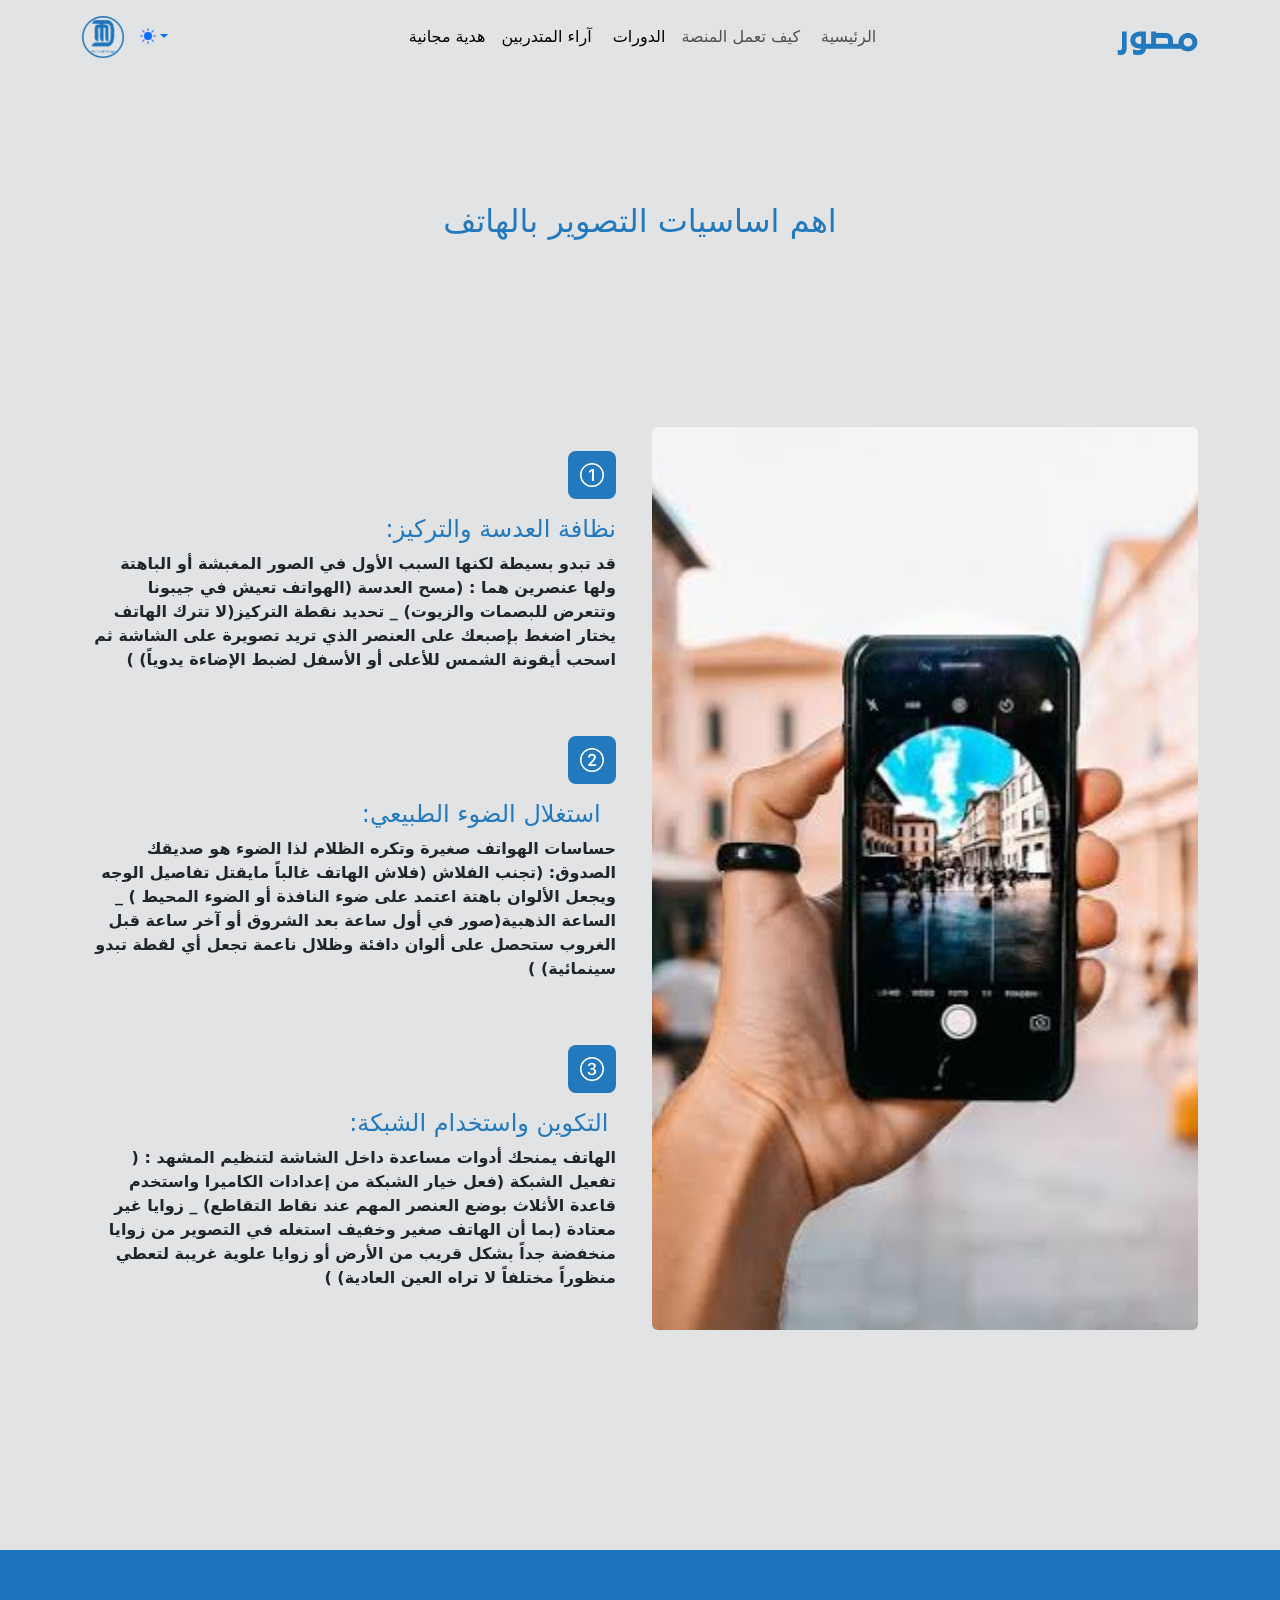
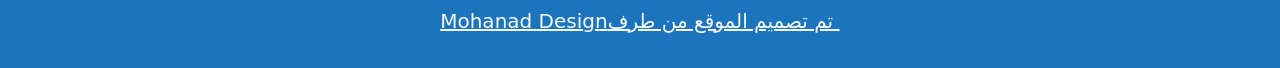
<file: فن التصوير بالهاتف.html>
<!DOCTYPE html><html data-bs-theme="light" lang="en"><head><meta charset="utf-8"><meta name="viewport" content="width=device-width, initial-scale=1.0, shrink-to-fit=no"><title>مشروع مصور</title>
			<script>!function(){const e=()=>localStorage.getItem("theme"),t=document.documentElement.getAttribute("data-bss-forced-theme"),a=()=>{if(t)return t;const a=e();if(a)return a;const r=document.documentElement.getAttribute("data-bs-theme");return r||(window.matchMedia("(prefers-color-scheme: dark)").matches?"dark":"light")},r=e=>{"auto"===e&&window.matchMedia("(prefers-color-scheme: dark)").matches?document.documentElement.setAttribute("data-bs-theme","dark"):document.documentElement.setAttribute("data-bs-theme",e)};r(a());const c=(e,t=!1)=>{const a=[].slice.call(document.querySelectorAll(".theme-switcher"));if(a.length){document.querySelectorAll("[data-bs-theme-value]").forEach((e=>{e.classList.remove("active"),e.setAttribute("aria-pressed","false")}));for(const t of a){const a=t.querySelector('[data-bs-theme-value="'+e+'"]');a&&(a.classList.add("active"),a.setAttribute("aria-pressed","true"))}}};window.matchMedia("(prefers-color-scheme: dark)").addEventListener("change",(()=>{const t=e();"light"!==t&&"dark"!==t&&r(a())})),window.addEventListener("DOMContentLoaded",(()=>{c(a()),document.querySelectorAll("[data-bs-theme-value]").forEach((e=>{e.addEventListener("click",(t=>{t.preventDefault();const a=e.getAttribute("data-bs-theme-value");(e=>{localStorage.setItem("theme",e)})(a),r(a),c(a)}))}))}))}();</script><link rel="stylesheet" href="https://cdn.jsdelivr.net/npm/bootstrap@5.3.3/dist/css/bootstrap.min.css"><link rel="stylesheet" href="/assets/css/styles.min.css?h=f9dfbb48bc1a2ad7d5b0c94f13dad903"></head><body style="background: var(--bs-secondary-bg-subtle);"><!-- Start: Navbar Centered Links --><nav class="navbar navbar-expand-md bg-primary py-3" style="background: linear-gradient(-178deg, black, var(--bs-secondary-bg-subtle) 0%), var(--bs-secondary-bg-subtle);--bs-primary: rgba(255,255,255,0.5);--bs-primary-rgb: 255,255,255;"><div class="container"><img src="/assets/img/clipboard-image-2.png?h=dca9de338a9389e31563a85d22de65f0" width="42" height="42"><a class="navbar-brand d-flex align-items-center" href="#"></a><button data-bs-toggle="collapse" class="navbar-toggler" data-bs-target="#navcol-3"><span class="visually-hidden">Toggle navigation</span><span class="navbar-toggler-icon"></span></button><div class="theme-switcher dropdown"><a class="dropdown-toggle" aria-expanded="false" data-bs-toggle="dropdown" href="#"><svg xmlns="http://www.w3.org/2000/svg" width="1em" height="1em" fill="currentColor" viewBox="0 0 16 16" class="bi bi-sun-fill mb-1">
  <path d="M8 12a4 4 0 1 0 0-8 4 4 0 0 0 0 8M8 0a.5.5 0 0 1 .5.5v2a.5.5 0 0 1-1 0v-2A.5.5 0 0 1 8 0m0 13a.5.5 0 0 1 .5.5v2a.5.5 0 0 1-1 0v-2A.5.5 0 0 1 8 13m8-5a.5.5 0 0 1-.5.5h-2a.5.5 0 0 1 0-1h2a.5.5 0 0 1 .5.5M3 8a.5.5 0 0 1-.5.5h-2a.5.5 0 0 1 0-1h2A.5.5 0 0 1 3 8m10.657-5.657a.5.5 0 0 1 0 .707l-1.414 1.415a.5.5 0 1 1-.707-.708l1.414-1.414a.5.5 0 0 1 .707 0m-9.193 9.193a.5.5 0 0 1 0 .707L3.05 13.657a.5.5 0 0 1-.707-.707l1.414-1.414a.5.5 0 0 1 .707 0zm9.193 2.121a.5.5 0 0 1-.707 0l-1.414-1.414a.5.5 0 0 1 .707-.707l1.414 1.414a.5.5 0 0 1 0 .707M4.464 4.465a.5.5 0 0 1-.707 0L2.343 3.05a.5.5 0 1 1 .707-.707l1.414 1.414a.5.5 0 0 1 0 .708z"></path>
</svg></a><div class="dropdown-menu"><a class="dropdown-item d-flex align-items-center" href="#" data-bs-theme-value="light"><svg xmlns="http://www.w3.org/2000/svg" width="1em" height="1em" fill="currentColor" viewBox="0 0 16 16" class="bi bi-sun-fill opacity-50 me-2">
  <path d="M8 12a4 4 0 1 0 0-8 4 4 0 0 0 0 8M8 0a.5.5 0 0 1 .5.5v2a.5.5 0 0 1-1 0v-2A.5.5 0 0 1 8 0m0 13a.5.5 0 0 1 .5.5v2a.5.5 0 0 1-1 0v-2A.5.5 0 0 1 8 13m8-5a.5.5 0 0 1-.5.5h-2a.5.5 0 0 1 0-1h2a.5.5 0 0 1 .5.5M3 8a.5.5 0 0 1-.5.5h-2a.5.5 0 0 1 0-1h2A.5.5 0 0 1 3 8m10.657-5.657a.5.5 0 0 1 0 .707l-1.414 1.415a.5.5 0 1 1-.707-.708l1.414-1.414a.5.5 0 0 1 .707 0m-9.193 9.193a.5.5 0 0 1 0 .707L3.05 13.657a.5.5 0 0 1-.707-.707l1.414-1.414a.5.5 0 0 1 .707 0zm9.193 2.121a.5.5 0 0 1-.707 0l-1.414-1.414a.5.5 0 0 1 .707-.707l1.414 1.414a.5.5 0 0 1 0 .707M4.464 4.465a.5.5 0 0 1-.707 0L2.343 3.05a.5.5 0 1 1 .707-.707l1.414 1.414a.5.5 0 0 1 0 .708z"></path>
</svg>Light</a><a class="dropdown-item d-flex align-items-center" href="#" data-bs-theme-value="dark"><svg xmlns="http://www.w3.org/2000/svg" width="1em" height="1em" fill="currentColor" viewBox="0 0 16 16" class="bi bi-moon-stars-fill opacity-50 me-2">
  <path d="M6 .278a.768.768 0 0 1 .08.858 7.208 7.208 0 0 0-.878 3.46c0 4.021 3.278 7.277 7.318 7.277.527 0 1.04-.055 1.533-.16a.787.787 0 0 1 .81.316.733.733 0 0 1-.031.893A8.349 8.349 0 0 1 8.344 16C3.734 16 0 12.286 0 7.71 0 4.266 2.114 1.312 5.124.06A.752.752 0 0 1 6 .278"></path>
  <path d="M10.794 3.148a.217.217 0 0 1 .412 0l.387 1.162c.173.518.579.924 1.097 1.097l1.162.387a.217.217 0 0 1 0 .412l-1.162.387a1.734 1.734 0 0 0-1.097 1.097l-.387 1.162a.217.217 0 0 1-.412 0l-.387-1.162A1.734 1.734 0 0 0 9.31 6.593l-1.162-.387a.217.217 0 0 1 0-.412l1.162-.387a1.734 1.734 0 0 0 1.097-1.097l.387-1.162zM13.863.099a.145.145 0 0 1 .274 0l.258.774c.115.346.386.617.732.732l.774.258a.145.145 0 0 1 0 .274l-.774.258a1.156 1.156 0 0 0-.732.732l-.258.774a.145.145 0 0 1-.274 0l-.258-.774a1.156 1.156 0 0 0-.732-.732l-.774-.258a.145.145 0 0 1 0-.274l.774-.258c.346-.115.617-.386.732-.732L13.863.1z"></path>
</svg>Dark</a><a class="dropdown-item d-flex align-items-center" href="#" data-bs-theme-value="auto"><svg xmlns="http://www.w3.org/2000/svg" width="1em" height="1em" fill="currentColor" viewBox="0 0 16 16" class="bi bi-circle-half opacity-50 me-2">
  <path d="M8 15A7 7 0 1 0 8 1zm0 1A8 8 0 1 1 8 0a8 8 0 0 1 0 16"></path>
</svg>Auto</a></div></div><div class="collapse navbar-collapse" id="navcol-3" style="background: var(--bs-secondary-bg-subtle);"><ul class="navbar-nav mx-auto"><li class="nav-item"><a class="nav-link active" href="/هدية%20مجانية.html">هدية مجانية</a></li><li class="nav-item"><a class="nav-link active" href="/آراء%20المتدربين.html">آراء المتدربين&nbsp;</a></li><li class="nav-item"><a class="nav-link active" href="/الدورات.html">الدورات</a></li><li class="nav-item"><a class="nav-link" href="/كيف%20تعمل%20المنصة.html">كيف تعمل المنصة</a></li><li class="nav-item"><a class="nav-link" href="/الرئيسية.html">&nbsp;الرئيسية</a></li></ul><img src="/assets/img/clipboard-image-1.png?h=ee977931315333bd4e1bb2698fffeccd" width="81" height="39"></div></div></nav><!-- End: Navbar Centered Links --><h2 style="color: rgb(35,121,189);text-align: center;margin-top: 128px;">اهم اساسيات التصوير بالهاتف</h2><!-- Start: Features Image --><div class="container py-4 py-xl-5" style="margin-top: 139px;"><div class="row row-cols-1 row-cols-md-2"><div class="col d-flex flex-column justify-content-center justify-content-lg-end p-4"><div class="text-center text-md-start d-flex flex-column align-items-center align-items-md-end justify-content-lg-end align-items-lg-end mb-5"><div class="bs-icon-md bs-icon-rounded bs-icon-primary d-flex flex-shrink-0 justify-content-center align-items-center d-inline-block mb-3 bs-icon md" style="text-align: right;background: rgb(35,121,189);"><svg xmlns="http://www.w3.org/2000/svg" width="1em" height="1em" fill="currentColor" viewBox="0 0 16 16" class="bi bi-1-circle">
  <path d="M1 8a7 7 0 1 0 14 0A7 7 0 0 0 1 8m15 0A8 8 0 1 1 0 8a8 8 0 0 1 16 0M9.283 4.002V12H7.971V5.338h-.065L6.072 6.656V5.385l1.899-1.383z"></path>
</svg></div><div><h4 class="d-md-flex d-lg-flex justify-content-md-end justify-content-lg-end" style="color: rgb(35,121,189);">&nbsp;:نظافة العدسة والتركيز</h4><p class="d-lg-flex" style="text-align: right;font-weight: bold;">قد تبدو بسيطة لكنها السبب الأول في الصور المغبشة أو الباهتة ولها عنصرين هما : (مسح العدسة (الهواتف تعيش في جيبونا وتتعرض للبصمات والزيوت) _ تحديد نقطة التركيز(لا تترك الهاتف يختار اضغط بإصبعك على العنصر الذي تريد تصويرة على الشاشة ثم اسحب أيقونة الشمس للأعلى أو الأسفل لضبط الإضاءة يدوياً) )</p></div></div><div class="text-center text-md-start d-flex flex-column align-items-center align-items-md-end align-items-lg-end mb-5"><div class="bs-icon-md bs-icon-rounded bs-icon-primary d-flex flex-shrink-0 justify-content-center align-items-center d-inline-block mb-3 bs-icon md" style="background: rgb(35,121,189);"><svg xmlns="http://www.w3.org/2000/svg" width="1em" height="1em" fill="currentColor" viewBox="0 0 16 16" class="bi bi-2-circle">
  <path d="M1 8a7 7 0 1 0 14 0A7 7 0 0 0 1 8m15 0A8 8 0 1 1 0 8a8 8 0 0 1 16 0M6.646 6.24v.07H5.375v-.064c0-1.213.879-2.402 2.637-2.402 1.582 0 2.613.949 2.613 2.215 0 1.002-.6 1.667-1.287 2.43l-.096.107-1.974 2.22v.077h3.498V12H5.422v-.832l2.97-3.293c.434-.475.903-1.008.903-1.705 0-.744-.557-1.236-1.313-1.236-.843 0-1.336.615-1.336 1.306Z"></path>
</svg></div><div><h4 class="d-md-flex d-lg-flex justify-content-md-end justify-content-lg-end" style="color: rgb(35,121,189);">&nbsp;:استغلال الضوء الطبيعي&nbsp;&nbsp;</h4><p class="text-end" style="font-weight: bold;text-align: right;">حساسات الهواتف صغيرة وتكره الظلام لذا الضوء هو صديقك الصدوق: (تجنب الفلاش (فلاش الهاتف غالباً مايقتل تفاصيل الوجه ويجعل الألوان باهتة اعتمد على ضوء النافذة أو الضوء المحيط ) _ الساعة الذهبية(صور في أول ساعة بعد الشروق أو آخر ساعة قبل الغروب ستحصل على ألوان دافئة وظلال ناعمة تجعل أي لقطة تبدو سينمائية) )</p></div></div><div class="text-center text-md-start d-flex flex-column align-items-center align-items-md-end align-items-lg-end"><div class="bs-icon-md bs-icon-rounded bs-icon-primary d-flex flex-shrink-0 justify-content-center align-items-center d-inline-block mb-3 bs-icon md" style="background: rgb(35,121,189);"><svg xmlns="http://www.w3.org/2000/svg" width="1em" height="1em" fill="currentColor" viewBox="0 0 16 16" class="bi bi-3-circle">
  <path d="M7.918 8.414h-.879V7.342h.838c.78 0 1.348-.522 1.342-1.237 0-.709-.563-1.195-1.348-1.195-.79 0-1.312.498-1.348 1.055H5.275c.036-1.137.95-2.115 2.625-2.121 1.594-.012 2.608.885 2.637 2.062.023 1.137-.885 1.776-1.482 1.875v.07c.703.07 1.71.64 1.734 1.917.024 1.459-1.277 2.396-2.93 2.396-1.705 0-2.707-.967-2.754-2.144H6.33c.059.597.68 1.06 1.541 1.066.973.006 1.6-.563 1.588-1.354-.006-.779-.621-1.318-1.541-1.318Z"></path>
  <path d="M16 8A8 8 0 1 1 0 8a8 8 0 0 1 16 0M1 8a7 7 0 1 0 14 0A7 7 0 0 0 1 8"></path>
</svg></div><div><h4 class="text-end" style="color: rgb(35,121,189);">&nbsp; :التكوين واستخدام الشبكة&nbsp;</h4><p class="text-end" style="font-weight: bold;">الهاتف يمنحك أدوات مساعدة داخل الشاشة لتنظيم المشهد : ( تفعيل الشبكة (فعل خيار الشبكة من إعدادات الكاميرا واستخدم قاعدة الأثلاث بوضع العنصر المهم عند نقاط التقاطع) _ زوايا غير معتادة (بما أن الهاتف صغير وخفيف استغله في التصوير من زوايا منخفضة جداً بشكل قريب من الأرض أو زوايا علوية غريبة لتعطي منظوراً مختلفاً لا تراه العين العادية) )</p></div></div></div><div class="col"><img class="rounded w-100 h-100 fit-cover" style="min-height: 300px;" src="/assets/img/images%20(33).jpeg?h=e8be906655724e7da152e95ad0a6430f"></div></div></div><!-- End: Features Image --><!-- Start: Footer Clean --><footer class="text-center py-4" style="background: #1c75bc;margin-top: 172px;"><div class="container"><div class="row row-cols-1 row-cols-lg-3"><div class="col-lg-12 d-lg-flex justify-content-lg-center align-items-lg-center"><ul class="list-inline my-2"><li class="list-inline-item"></li><li class="list-inline-item d-lg-flex justify-content-lg-end pb-0 mb-0"><a class="text-end link-light" href="https://www.instagram.com/mo.de_104/" style="font-size: 20px;">Mohanad Design</a><a class="text-end link-light d-lg-flex align-items-lg-center" href="#" style="font-size: 20px;width: 232.137px;color: rgb(255,255,255);">تم تصميم الموقع من طرف&nbsp;</a></li></ul></div></div></div></footer><!-- End: Footer Clean --><script src="https://cdn.jsdelivr.net/npm/bootstrap@5.3.3/dist/js/bootstrap.bundle.min.js"></script></body></html>
</file>
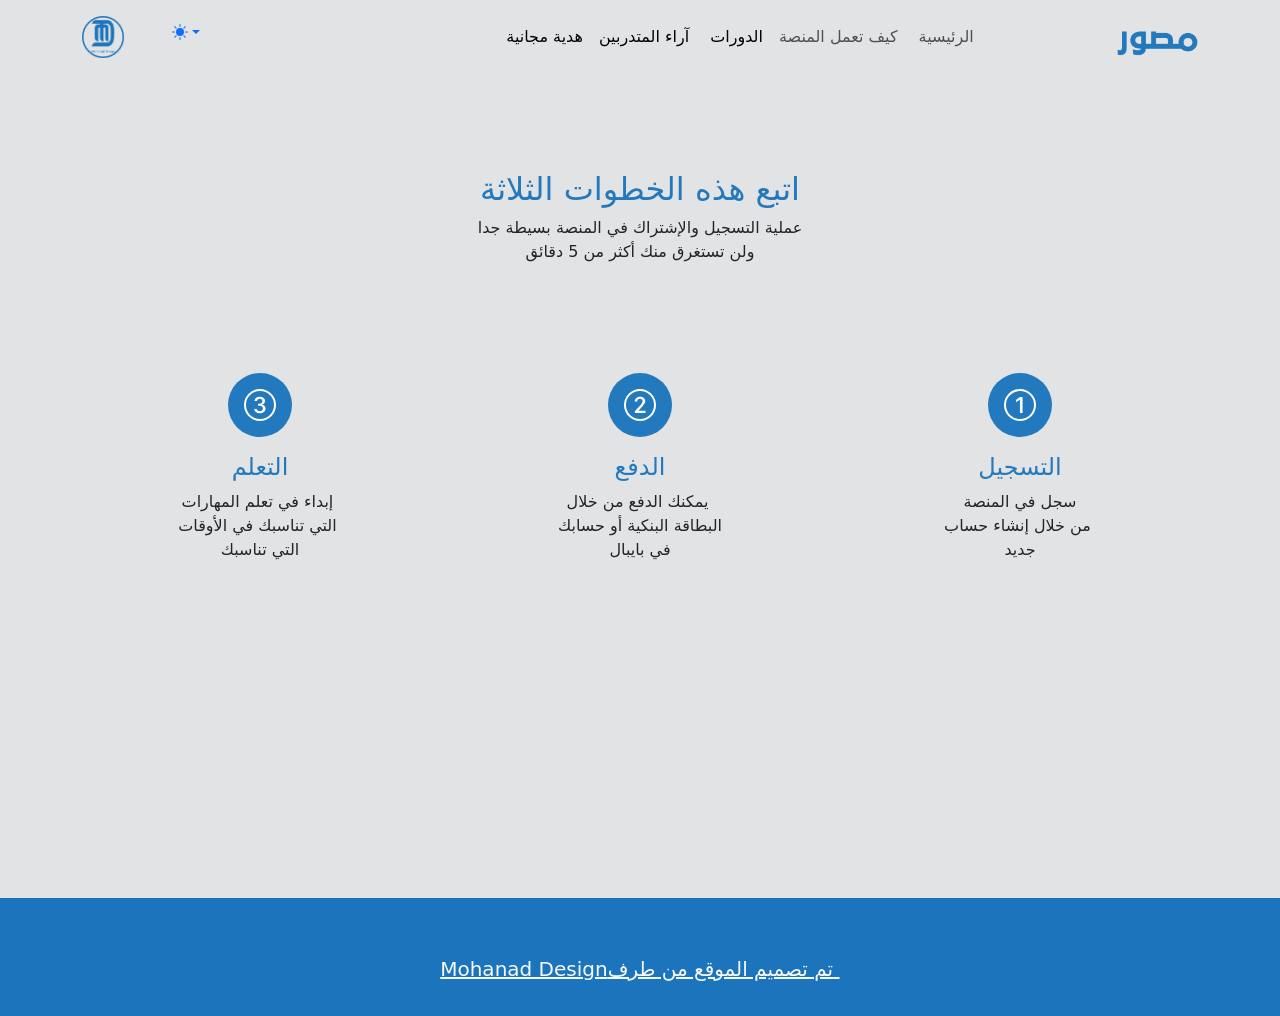
<file: كيف تعمل المنصة.html>
<!DOCTYPE html>
<html data-bs-theme="light" lang="en">

<head>
    <meta charset="utf-8">
    <meta name="viewport" content="width=device-width, initial-scale=1.0, shrink-to-fit=no">
    <title>مشروع مصور</title>
    <script>
        (function() {

            // JavaScript snippet handling Dark/Light mode switching

            const getStoredTheme = () => localStorage.getItem('theme');
            const setStoredTheme = theme => localStorage.setItem('theme', theme);
            const forcedTheme = document.documentElement.getAttribute('data-bss-forced-theme');

            const getPreferredTheme = () => {

                if (forcedTheme) return forcedTheme;

                const storedTheme = getStoredTheme();
                if (storedTheme) {
                    return storedTheme;
                }

                const pageTheme = document.documentElement.getAttribute('data-bs-theme');

                if (pageTheme) {
                    return pageTheme;
                }

                return window.matchMedia('(prefers-color-scheme: dark)').matches ? 'dark' : 'light';
            }

            const setTheme = theme => {
                if (theme === 'auto' && window.matchMedia('(prefers-color-scheme: dark)').matches) {
                    document.documentElement.setAttribute('data-bs-theme', 'dark');
                } else {
                    document.documentElement.setAttribute('data-bs-theme', theme);
                }
            }

            setTheme(getPreferredTheme());

            const showActiveTheme = (theme, focus = false) => {
                const themeSwitchers = [].slice.call(document.querySelectorAll('.theme-switcher'));

                if (!themeSwitchers.length) return;

                document.querySelectorAll('[data-bs-theme-value]').forEach(element => {
                    element.classList.remove('active');
                    element.setAttribute('aria-pressed', 'false');
                });

                for (const themeSwitcher of themeSwitchers) {

                    const btnToActivate = themeSwitcher.querySelector('[data-bs-theme-value="' + theme + '"]');

                    if (btnToActivate) {
                        btnToActivate.classList.add('active');
                        btnToActivate.setAttribute('aria-pressed', 'true');
                    }
                }
            }

            window.matchMedia('(prefers-color-scheme: dark)').addEventListener('change', () => {
                const storedTheme = getStoredTheme();
                if (storedTheme !== 'light' && storedTheme !== 'dark') {
                    setTheme(getPreferredTheme());
                }
            });

            window.addEventListener('DOMContentLoaded', () => {
                showActiveTheme(getPreferredTheme());

                document.querySelectorAll('[data-bs-theme-value]')
                    .forEach(toggle => {
                        toggle.addEventListener('click', (e) => {
                            e.preventDefault();
                            const theme = toggle.getAttribute('data-bs-theme-value');
                            setStoredTheme(theme);
                            setTheme(theme);
                            showActiveTheme(theme);
                        })
                    })
            });
        })();
    </script>
    <link rel="stylesheet" href="assets/bootstrap/css/bootstrap.min.css">
    <link rel="stylesheet" href="assets/css/bs-theme-overrides.css">
    <link rel="stylesheet" href="assets/css/Footer-Clean-icons.css">
    <link rel="stylesheet" href="assets/css/Hero-Clean-Reverse-images.css">
    <link rel="stylesheet" href="assets/css/Pricing-Centered-badges.css">
</head>

<body style="background: var(--bs-secondary-bg-subtle);">
    <nav class="navbar navbar-expand-md bg-primary py-3" style="background: linear-gradient(-178deg, black, var(--bs-secondary-bg-subtle) 0%), var(--bs-secondary-bg-subtle);--bs-primary: rgba(255,255,255,0.5);--bs-primary-rgb: 255,255,255;">
        <div class="container"><img src="assets/img/clipboard-image-2.png" width="42" height="42">
            <div class="theme-switcher dropdown" style="margin-top: -36px;margin-left: 48px;margin-right: 198px;margin-bottom: -28px;"><a class="dropdown-toggle" aria-expanded="false" data-bs-toggle="dropdown" href="#" style="margin-right: 205px;"><svg xmlns="http://www.w3.org/2000/svg" width="1em" height="1em" fill="currentColor" viewBox="0 0 16 16" class="bi bi-sun-fill mb-1">
                        <path d="M8 12a4 4 0 1 0 0-8 4 4 0 0 0 0 8M8 0a.5.5 0 0 1 .5.5v2a.5.5 0 0 1-1 0v-2A.5.5 0 0 1 8 0m0 13a.5.5 0 0 1 .5.5v2a.5.5 0 0 1-1 0v-2A.5.5 0 0 1 8 13m8-5a.5.5 0 0 1-.5.5h-2a.5.5 0 0 1 0-1h2a.5.5 0 0 1 .5.5M3 8a.5.5 0 0 1-.5.5h-2a.5.5 0 0 1 0-1h2A.5.5 0 0 1 3 8m10.657-5.657a.5.5 0 0 1 0 .707l-1.414 1.415a.5.5 0 1 1-.707-.708l1.414-1.414a.5.5 0 0 1 .707 0m-9.193 9.193a.5.5 0 0 1 0 .707L3.05 13.657a.5.5 0 0 1-.707-.707l1.414-1.414a.5.5 0 0 1 .707 0zm9.193 2.121a.5.5 0 0 1-.707 0l-1.414-1.414a.5.5 0 0 1 .707-.707l1.414 1.414a.5.5 0 0 1 0 .707M4.464 4.465a.5.5 0 0 1-.707 0L2.343 3.05a.5.5 0 1 1 .707-.707l1.414 1.414a.5.5 0 0 1 0 .708z"></path>
                    </svg></a>
                <div class="dropdown-menu"><a class="dropdown-item d-flex align-items-center" href="#" data-bs-theme-value="light"><svg xmlns="http://www.w3.org/2000/svg" width="1em" height="1em" fill="currentColor" viewBox="0 0 16 16" class="bi bi-sun-fill opacity-50 me-2">
                            <path d="M8 12a4 4 0 1 0 0-8 4 4 0 0 0 0 8M8 0a.5.5 0 0 1 .5.5v2a.5.5 0 0 1-1 0v-2A.5.5 0 0 1 8 0m0 13a.5.5 0 0 1 .5.5v2a.5.5 0 0 1-1 0v-2A.5.5 0 0 1 8 13m8-5a.5.5 0 0 1-.5.5h-2a.5.5 0 0 1 0-1h2a.5.5 0 0 1 .5.5M3 8a.5.5 0 0 1-.5.5h-2a.5.5 0 0 1 0-1h2A.5.5 0 0 1 3 8m10.657-5.657a.5.5 0 0 1 0 .707l-1.414 1.415a.5.5 0 1 1-.707-.708l1.414-1.414a.5.5 0 0 1 .707 0m-9.193 9.193a.5.5 0 0 1 0 .707L3.05 13.657a.5.5 0 0 1-.707-.707l1.414-1.414a.5.5 0 0 1 .707 0zm9.193 2.121a.5.5 0 0 1-.707 0l-1.414-1.414a.5.5 0 0 1 .707-.707l1.414 1.414a.5.5 0 0 1 0 .707M4.464 4.465a.5.5 0 0 1-.707 0L2.343 3.05a.5.5 0 1 1 .707-.707l1.414 1.414a.5.5 0 0 1 0 .708z"></path>
                        </svg>Light</a><a class="dropdown-item d-flex align-items-center" href="#" data-bs-theme-value="dark"><svg xmlns="http://www.w3.org/2000/svg" width="1em" height="1em" fill="currentColor" viewBox="0 0 16 16" class="bi bi-moon-stars-fill opacity-50 me-2">
                            <path d="M6 .278a.768.768 0 0 1 .08.858 7.208 7.208 0 0 0-.878 3.46c0 4.021 3.278 7.277 7.318 7.277.527 0 1.04-.055 1.533-.16a.787.787 0 0 1 .81.316.733.733 0 0 1-.031.893A8.349 8.349 0 0 1 8.344 16C3.734 16 0 12.286 0 7.71 0 4.266 2.114 1.312 5.124.06A.752.752 0 0 1 6 .278"></path>
                            <path d="M10.794 3.148a.217.217 0 0 1 .412 0l.387 1.162c.173.518.579.924 1.097 1.097l1.162.387a.217.217 0 0 1 0 .412l-1.162.387a1.734 1.734 0 0 0-1.097 1.097l-.387 1.162a.217.217 0 0 1-.412 0l-.387-1.162A1.734 1.734 0 0 0 9.31 6.593l-1.162-.387a.217.217 0 0 1 0-.412l1.162-.387a1.734 1.734 0 0 0 1.097-1.097l.387-1.162zM13.863.099a.145.145 0 0 1 .274 0l.258.774c.115.346.386.617.732.732l.774.258a.145.145 0 0 1 0 .274l-.774.258a1.156 1.156 0 0 0-.732.732l-.258.774a.145.145 0 0 1-.274 0l-.258-.774a1.156 1.156 0 0 0-.732-.732l-.774-.258a.145.145 0 0 1 0-.274l.774-.258c.346-.115.617-.386.732-.732L13.863.1z"></path>
                        </svg>Dark</a><a class="dropdown-item d-flex align-items-center" href="#" data-bs-theme-value="auto"><svg xmlns="http://www.w3.org/2000/svg" width="1em" height="1em" fill="currentColor" viewBox="0 0 16 16" class="bi bi-circle-half opacity-50 me-2">
                            <path d="M8 15A7 7 0 1 0 8 1zm0 1A8 8 0 1 1 8 0a8 8 0 0 1 0 16"></path>
                        </svg>Auto</a></div>
            </div><button data-bs-toggle="collapse" class="navbar-toggler" data-bs-target="#navcol-3" style="margin-left: 276px;margin-top: -40px;"><span class="visually-hidden">Toggle navigation</span><span class="navbar-toggler-icon"></span></button><a class="navbar-brand d-flex align-items-center" href="#"></a>
            <div class="collapse navbar-collapse" id="navcol-3" style="background: var(--bs-secondary-bg-subtle);margin-left: -256px;">
                <ul class="navbar-nav mx-auto">
                    <li class="nav-item"><a class="nav-link active" href="هدية%20مجانية.html">هدية مجانية</a></li>
                    <li class="nav-item"><a class="nav-link active" href="آراء%20المتدربين.html">آراء المتدربين&nbsp;</a></li>
                    <li class="nav-item"><a class="nav-link active" href="الدورات.html">الدورات</a></li>
                    <li class="nav-item"><a class="nav-link" href="كيف%20تعمل%20المنصة.html">كيف تعمل المنصة</a></li>
                    <li class="nav-item"><a class="nav-link" href="index.html">&nbsp;الرئيسية</a></li>
                </ul><img src="assets/img/clipboard-image-1.png" width="81" height="39">
            </div>
        </div>
    </nav>
    <div class="container py-4 py-xl-5">
        <div class="row mb-5" style="height: 102.15px;">
            <div class="col-md-8 col-xl-6 text-center mx-auto" style="margin: 48px;">
                <h2 style="color: rgb(35,121,189);">اتبع هذه الخطوات الثلاثة</h2>
                <p class="w-lg-50">عملية التسجيل والإشتراك في المنصة بسيطة جدا<br>ولن تستغرق منك أكثر من 5 دقائق</p>
            </div>
        </div>
        <div class="row gy-4 row-cols-1 row-cols-md-2 row-cols-xl-3 d-sm-flex justify-content-sm-end align-items-sm-center" style="height: 430.05px;">
            <div class="col-lg-4">
                <div class="text-center d-flex flex-column align-items-center align-items-xl-center">
                    <div class="bs-icon-lg bs-icon-rounded bs-icon-primary d-flex flex-shrink-0 justify-content-center align-items-center d-inline-block mb-3 bs-icon lg" style="background: rgb(35,121,189);border-radius: 35px;"><svg xmlns="http://www.w3.org/2000/svg" width="1em" height="1em" fill="currentColor" viewBox="0 0 16 16" class="bi bi-3-circle">
                            <path d="M7.918 8.414h-.879V7.342h.838c.78 0 1.348-.522 1.342-1.237 0-.709-.563-1.195-1.348-1.195-.79 0-1.312.498-1.348 1.055H5.275c.036-1.137.95-2.115 2.625-2.121 1.594-.012 2.608.885 2.637 2.062.023 1.137-.885 1.776-1.482 1.875v.07c.703.07 1.71.64 1.734 1.917.024 1.459-1.277 2.396-2.93 2.396-1.705 0-2.707-.967-2.754-2.144H6.33c.059.597.68 1.06 1.541 1.066.973.006 1.6-.563 1.588-1.354-.006-.779-.621-1.318-1.541-1.318Z"></path>
                            <path d="M16 8A8 8 0 1 1 0 8a8 8 0 0 1 16 0M1 8a7 7 0 1 0 14 0A7 7 0 0 0 1 8"></path>
                        </svg></div>
                    <div class="px-3">
                        <h4 style="color: rgb(35,121,189);">التعلم</h4>
                        <p>إبداء في تعلم المهارات&nbsp;<br>التي تناسبك في الأوقات&nbsp;<br>التي تناسبك</p>
                    </div>
                </div>
            </div>
            <div class="col-lg-4">
                <div class="text-center d-flex flex-column align-items-center align-items-xl-center">
                    <div class="bs-icon-lg bs-icon-rounded bs-icon-primary d-flex flex-shrink-0 justify-content-center align-items-center d-inline-block mb-3 bs-icon lg" style="background: rgb(35,121,189);border-radius: 35px;"><svg xmlns="http://www.w3.org/2000/svg" width="1em" height="1em" fill="currentColor" viewBox="0 0 16 16" class="bi bi-2-circle">
                            <path d="M1 8a7 7 0 1 0 14 0A7 7 0 0 0 1 8m15 0A8 8 0 1 1 0 8a8 8 0 0 1 16 0M6.646 6.24v.07H5.375v-.064c0-1.213.879-2.402 2.637-2.402 1.582 0 2.613.949 2.613 2.215 0 1.002-.6 1.667-1.287 2.43l-.096.107-1.974 2.22v.077h3.498V12H5.422v-.832l2.97-3.293c.434-.475.903-1.008.903-1.705 0-.744-.557-1.236-1.313-1.236-.843 0-1.336.615-1.336 1.306Z"></path>
                        </svg></div>
                    <div class="px-3">
                        <h4 style="color: rgb(35,121,189);">الدفع</h4>
                        <p>يمكنك الدفع من خلال&nbsp;<br>البطاقة البنكية أو حسابك<br>في بايبال</p>
                    </div>
                </div>
            </div>
            <div class="col-lg-4">
                <div class="text-center d-flex flex-column align-items-center align-items-xl-center">
                    <div class="bs-icon-lg bs-icon-rounded bs-icon-primary d-flex flex-shrink-0 justify-content-center align-items-center d-inline-block mb-3 bs-icon lg" style="background: rgb(35,121,189);border-radius: 35px;"><svg xmlns="http://www.w3.org/2000/svg" width="1em" height="1em" fill="currentColor" viewBox="0 0 16 16" class="bi bi-1-circle">
                            <path d="M1 8a7 7 0 1 0 14 0A7 7 0 0 0 1 8m15 0A8 8 0 1 1 0 8a8 8 0 0 1 16 0M9.283 4.002V12H7.971V5.338h-.065L6.072 6.656V5.385l1.899-1.383z"></path>
                        </svg></div>
                    <div class="px-3">
                        <h4 style="color: rgb(35,121,189);">التسجيل</h4>
                        <p>سجل في المنصة<br>من خلال إنشاء حساب&nbsp;<br>جديد</p>
                    </div>
                </div>
            </div>
        </div>
    </div>
    <footer class="text-center py-4" style="background: #1c75bc;margin-top: 172px;">
        <div class="container">
            <div class="row row-cols-1 row-cols-lg-3">
                <div class="col-lg-12 d-lg-flex justify-content-lg-center align-items-lg-center">
                    <ul class="list-inline my-2">
                        <li class="list-inline-item"></li>
                        <li class="list-inline-item d-lg-flex justify-content-lg-end pb-0 mb-0"><a class="text-end link-light" href="https://www.instagram.com/mo.de_104/" style="font-size: 20px;">Mohanad Design</a><a class="text-end link-light d-lg-flex align-items-lg-center" href="#" style="font-size: 20px;width: 232.137px;color: rgb(255,255,255);">تم تصميم الموقع من طرف&nbsp;</a></li>
                    </ul>
                </div>
            </div>
        </div>
    </footer>
    <script src="assets/bootstrap/js/bootstrap.min.js"></script>
</body>

</html>
</file>
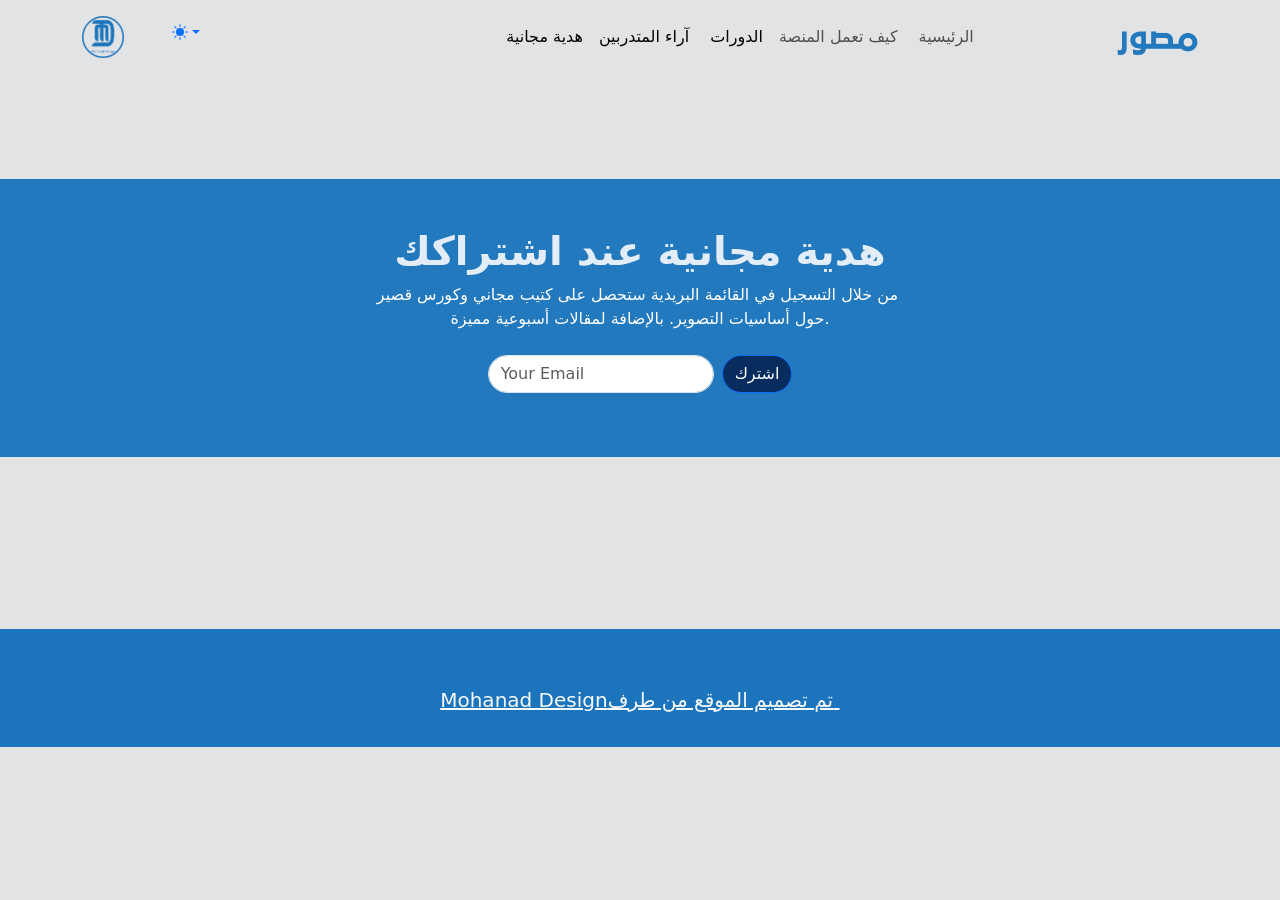
<file: هدية مجانية.html>
<!DOCTYPE html>
<html data-bs-theme="light" lang="en">

<head>
    <meta charset="utf-8">
    <meta name="viewport" content="width=device-width, initial-scale=1.0, shrink-to-fit=no">
    <title>مشروع مصور</title>
    <script>
        (function() {

            // JavaScript snippet handling Dark/Light mode switching

            const getStoredTheme = () => localStorage.getItem('theme');
            const setStoredTheme = theme => localStorage.setItem('theme', theme);
            const forcedTheme = document.documentElement.getAttribute('data-bss-forced-theme');

            const getPreferredTheme = () => {

                if (forcedTheme) return forcedTheme;

                const storedTheme = getStoredTheme();
                if (storedTheme) {
                    return storedTheme;
                }

                const pageTheme = document.documentElement.getAttribute('data-bs-theme');

                if (pageTheme) {
                    return pageTheme;
                }

                return window.matchMedia('(prefers-color-scheme: dark)').matches ? 'dark' : 'light';
            }

            const setTheme = theme => {
                if (theme === 'auto' && window.matchMedia('(prefers-color-scheme: dark)').matches) {
                    document.documentElement.setAttribute('data-bs-theme', 'dark');
                } else {
                    document.documentElement.setAttribute('data-bs-theme', theme);
                }
            }

            setTheme(getPreferredTheme());

            const showActiveTheme = (theme, focus = false) => {
                const themeSwitchers = [].slice.call(document.querySelectorAll('.theme-switcher'));

                if (!themeSwitchers.length) return;

                document.querySelectorAll('[data-bs-theme-value]').forEach(element => {
                    element.classList.remove('active');
                    element.setAttribute('aria-pressed', 'false');
                });

                for (const themeSwitcher of themeSwitchers) {

                    const btnToActivate = themeSwitcher.querySelector('[data-bs-theme-value="' + theme + '"]');

                    if (btnToActivate) {
                        btnToActivate.classList.add('active');
                        btnToActivate.setAttribute('aria-pressed', 'true');
                    }
                }
            }

            window.matchMedia('(prefers-color-scheme: dark)').addEventListener('change', () => {
                const storedTheme = getStoredTheme();
                if (storedTheme !== 'light' && storedTheme !== 'dark') {
                    setTheme(getPreferredTheme());
                }
            });

            window.addEventListener('DOMContentLoaded', () => {
                showActiveTheme(getPreferredTheme());

                document.querySelectorAll('[data-bs-theme-value]')
                    .forEach(toggle => {
                        toggle.addEventListener('click', (e) => {
                            e.preventDefault();
                            const theme = toggle.getAttribute('data-bs-theme-value');
                            setStoredTheme(theme);
                            setTheme(theme);
                            showActiveTheme(theme);
                        })
                    })
            });
        })();
    </script>
    <link rel="stylesheet" href="assets/bootstrap/css/bootstrap.min.css">
    <link rel="stylesheet" href="assets/css/bs-theme-overrides.css">
    <link rel="stylesheet" href="assets/css/Footer-Clean-icons.css">
    <link rel="stylesheet" href="assets/css/Hero-Clean-Reverse-images.css">
    <link rel="stylesheet" href="assets/css/Pricing-Centered-badges.css">
</head>

<body style="background: var(--bs-secondary-bg-subtle);">
    <nav class="navbar navbar-expand-md bg-primary py-3" style="background: linear-gradient(-178deg, black, var(--bs-secondary-bg-subtle) 0%), var(--bs-secondary-bg-subtle);--bs-primary: rgba(255,255,255,0.5);--bs-primary-rgb: 255,255,255;">
        <div class="container"><img src="assets/img/clipboard-image-2.png" width="42" height="42">
            <div class="theme-switcher dropdown" style="margin-top: -36px;margin-left: 48px;margin-right: 198px;margin-bottom: -28px;"><a class="dropdown-toggle" aria-expanded="false" data-bs-toggle="dropdown" href="#" style="margin-right: 205px;"><svg xmlns="http://www.w3.org/2000/svg" width="1em" height="1em" fill="currentColor" viewBox="0 0 16 16" class="bi bi-sun-fill mb-1">
                        <path d="M8 12a4 4 0 1 0 0-8 4 4 0 0 0 0 8M8 0a.5.5 0 0 1 .5.5v2a.5.5 0 0 1-1 0v-2A.5.5 0 0 1 8 0m0 13a.5.5 0 0 1 .5.5v2a.5.5 0 0 1-1 0v-2A.5.5 0 0 1 8 13m8-5a.5.5 0 0 1-.5.5h-2a.5.5 0 0 1 0-1h2a.5.5 0 0 1 .5.5M3 8a.5.5 0 0 1-.5.5h-2a.5.5 0 0 1 0-1h2A.5.5 0 0 1 3 8m10.657-5.657a.5.5 0 0 1 0 .707l-1.414 1.415a.5.5 0 1 1-.707-.708l1.414-1.414a.5.5 0 0 1 .707 0m-9.193 9.193a.5.5 0 0 1 0 .707L3.05 13.657a.5.5 0 0 1-.707-.707l1.414-1.414a.5.5 0 0 1 .707 0zm9.193 2.121a.5.5 0 0 1-.707 0l-1.414-1.414a.5.5 0 0 1 .707-.707l1.414 1.414a.5.5 0 0 1 0 .707M4.464 4.465a.5.5 0 0 1-.707 0L2.343 3.05a.5.5 0 1 1 .707-.707l1.414 1.414a.5.5 0 0 1 0 .708z"></path>
                    </svg></a>
                <div class="dropdown-menu"><a class="dropdown-item d-flex align-items-center" href="#" data-bs-theme-value="light"><svg xmlns="http://www.w3.org/2000/svg" width="1em" height="1em" fill="currentColor" viewBox="0 0 16 16" class="bi bi-sun-fill opacity-50 me-2">
                            <path d="M8 12a4 4 0 1 0 0-8 4 4 0 0 0 0 8M8 0a.5.5 0 0 1 .5.5v2a.5.5 0 0 1-1 0v-2A.5.5 0 0 1 8 0m0 13a.5.5 0 0 1 .5.5v2a.5.5 0 0 1-1 0v-2A.5.5 0 0 1 8 13m8-5a.5.5 0 0 1-.5.5h-2a.5.5 0 0 1 0-1h2a.5.5 0 0 1 .5.5M3 8a.5.5 0 0 1-.5.5h-2a.5.5 0 0 1 0-1h2A.5.5 0 0 1 3 8m10.657-5.657a.5.5 0 0 1 0 .707l-1.414 1.415a.5.5 0 1 1-.707-.708l1.414-1.414a.5.5 0 0 1 .707 0m-9.193 9.193a.5.5 0 0 1 0 .707L3.05 13.657a.5.5 0 0 1-.707-.707l1.414-1.414a.5.5 0 0 1 .707 0zm9.193 2.121a.5.5 0 0 1-.707 0l-1.414-1.414a.5.5 0 0 1 .707-.707l1.414 1.414a.5.5 0 0 1 0 .707M4.464 4.465a.5.5 0 0 1-.707 0L2.343 3.05a.5.5 0 1 1 .707-.707l1.414 1.414a.5.5 0 0 1 0 .708z"></path>
                        </svg>Light</a><a class="dropdown-item d-flex align-items-center" href="#" data-bs-theme-value="dark"><svg xmlns="http://www.w3.org/2000/svg" width="1em" height="1em" fill="currentColor" viewBox="0 0 16 16" class="bi bi-moon-stars-fill opacity-50 me-2">
                            <path d="M6 .278a.768.768 0 0 1 .08.858 7.208 7.208 0 0 0-.878 3.46c0 4.021 3.278 7.277 7.318 7.277.527 0 1.04-.055 1.533-.16a.787.787 0 0 1 .81.316.733.733 0 0 1-.031.893A8.349 8.349 0 0 1 8.344 16C3.734 16 0 12.286 0 7.71 0 4.266 2.114 1.312 5.124.06A.752.752 0 0 1 6 .278"></path>
                            <path d="M10.794 3.148a.217.217 0 0 1 .412 0l.387 1.162c.173.518.579.924 1.097 1.097l1.162.387a.217.217 0 0 1 0 .412l-1.162.387a1.734 1.734 0 0 0-1.097 1.097l-.387 1.162a.217.217 0 0 1-.412 0l-.387-1.162A1.734 1.734 0 0 0 9.31 6.593l-1.162-.387a.217.217 0 0 1 0-.412l1.162-.387a1.734 1.734 0 0 0 1.097-1.097l.387-1.162zM13.863.099a.145.145 0 0 1 .274 0l.258.774c.115.346.386.617.732.732l.774.258a.145.145 0 0 1 0 .274l-.774.258a1.156 1.156 0 0 0-.732.732l-.258.774a.145.145 0 0 1-.274 0l-.258-.774a1.156 1.156 0 0 0-.732-.732l-.774-.258a.145.145 0 0 1 0-.274l.774-.258c.346-.115.617-.386.732-.732L13.863.1z"></path>
                        </svg>Dark</a><a class="dropdown-item d-flex align-items-center" href="#" data-bs-theme-value="auto"><svg xmlns="http://www.w3.org/2000/svg" width="1em" height="1em" fill="currentColor" viewBox="0 0 16 16" class="bi bi-circle-half opacity-50 me-2">
                            <path d="M8 15A7 7 0 1 0 8 1zm0 1A8 8 0 1 1 8 0a8 8 0 0 1 0 16"></path>
                        </svg>Auto</a></div>
            </div><button data-bs-toggle="collapse" class="navbar-toggler" data-bs-target="#navcol-3" style="margin-left: 276px;margin-top: -40px;"><span class="visually-hidden">Toggle navigation</span><span class="navbar-toggler-icon"></span></button><a class="navbar-brand d-flex align-items-center" href="#"></a>
            <div class="collapse navbar-collapse" id="navcol-3" style="background: var(--bs-secondary-bg-subtle);margin-left: -256px;">
                <ul class="navbar-nav mx-auto">
                    <li class="nav-item"><a class="nav-link active" href="هدية%20مجانية.html">هدية مجانية</a></li>
                    <li class="nav-item"><a class="nav-link active" href="آراء%20المتدربين.html">آراء المتدربين&nbsp;</a></li>
                    <li class="nav-item"><a class="nav-link active" href="الدورات.html">الدورات</a></li>
                    <li class="nav-item"><a class="nav-link" href="كيف%20تعمل%20المنصة.html">كيف تعمل المنصة</a></li>
                    <li class="nav-item"><a class="nav-link" href="index.html">&nbsp;الرئيسية</a></li>
                </ul><img src="assets/img/clipboard-image-1.png" width="81" height="39">
            </div>
        </div>
    </nav>
    <section class="newsletter-subscribe py-4 py-xl-5" style="background: #2379bd;margin-top: 105px;">
        <div class="container">
            <div class="row mb-2">
                <div class="col-md-8 col-xl-6 text-center mx-auto">
                    <h2 class="display-6 fw-bold" style="color: rgb(227,237,248);">هدية مجانية عند اشتراكك</h2>
                    <p class="text-white" style="text-align: center;border-color: rgba(255,255,255,0.75);color: rgba(88,166,245,0.75);">من خلال التسجيل في القائمة البريدية ستحصل على كتيب مجاني وكورس قصير&nbsp;<br>حول أساسيات التصوير. بالإضافة لمقالات أسبوعية مميزة.</p>
                </div>
            </div>
            <form class="d-flex justify-content-center flex-wrap" method="post">
                <div class="mb-3"><input class="border rounded-pill form-control" type="email" name="email" placeholder="Your Email"></div>
                <div class="mb-3"><button class="btn btn-primary ms-2" type="submit" style="border-radius: 23px;background: rgb(9,44,95);">اشترك</button></div>
            </form>
        </div>
    </section>
    <footer class="text-center py-4" style="background: #1c75bc;margin-top: 172px;">
        <div class="container">
            <div class="row row-cols-1 row-cols-lg-3">
                <div class="col-lg-12 d-lg-flex justify-content-lg-center align-items-lg-center">
                    <ul class="list-inline my-2">
                        <li class="list-inline-item"></li>
                        <li class="list-inline-item d-lg-flex justify-content-lg-end pb-0 mb-0"><a class="text-end link-light" href="https://www.instagram.com/mo.de_104/" style="font-size: 20px;">Mohanad Design</a><a class="text-end link-light d-lg-flex align-items-lg-center" href="#" style="font-size: 20px;width: 232.137px;color: rgb(255,255,255);">تم تصميم الموقع من طرف&nbsp;</a></li>
                    </ul>
                </div>
            </div>
        </div>
    </footer>
    <script src="assets/bootstrap/js/bootstrap.min.js"></script>
</body>

</html>
</file>
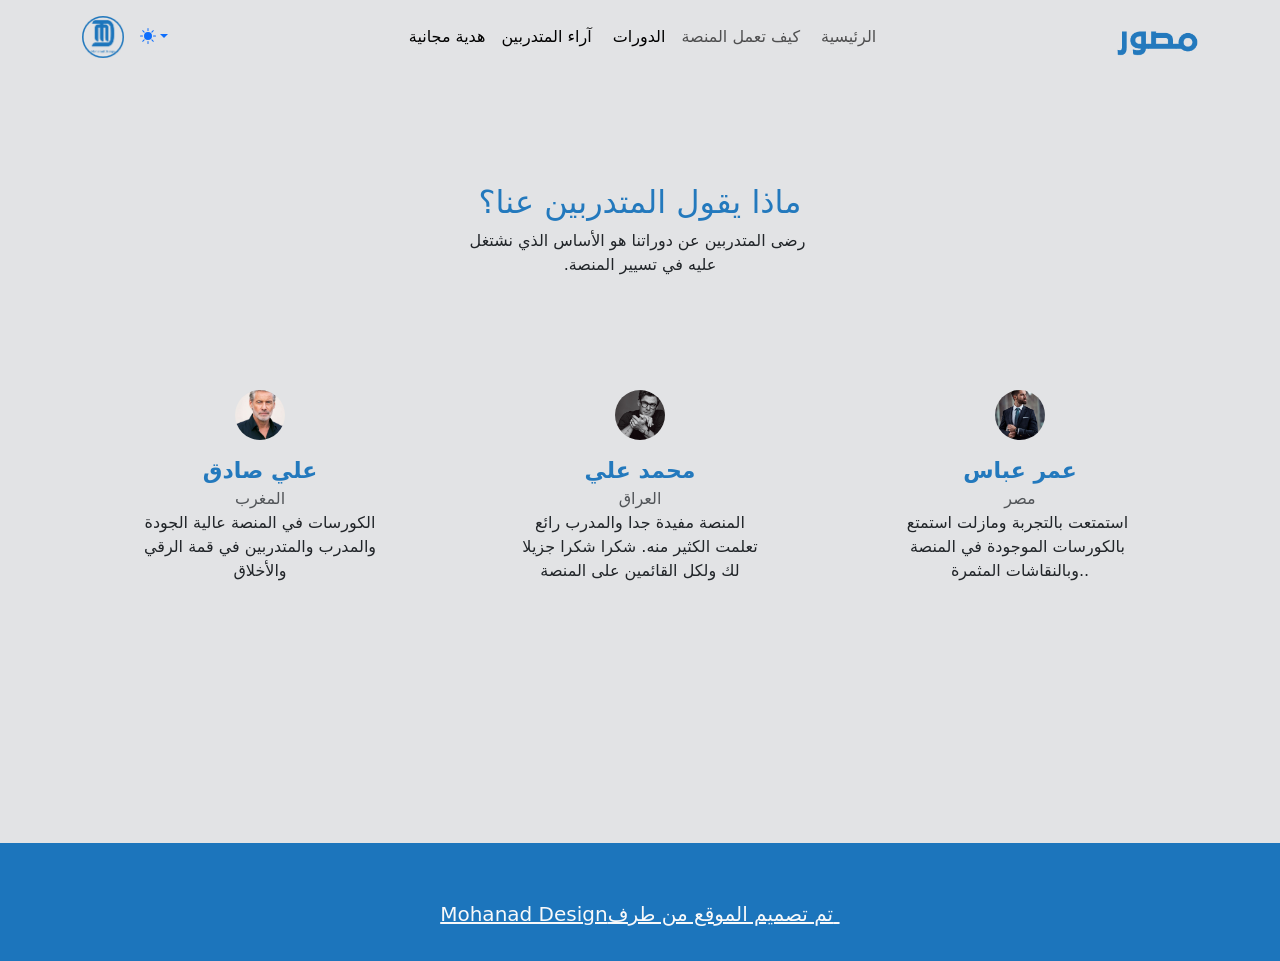
<file: موقع مصور/آراء المتدربين.html>
<!DOCTYPE html><html data-bs-theme="light" lang="en"><head><meta charset="utf-8"><meta name="viewport" content="width=device-width, initial-scale=1.0, shrink-to-fit=no"><title>مشروع مصور</title>
			<script>!function(){const e=()=>localStorage.getItem("theme"),t=document.documentElement.getAttribute("data-bss-forced-theme"),a=()=>{if(t)return t;const a=e();if(a)return a;const r=document.documentElement.getAttribute("data-bs-theme");return r||(window.matchMedia("(prefers-color-scheme: dark)").matches?"dark":"light")},r=e=>{"auto"===e&&window.matchMedia("(prefers-color-scheme: dark)").matches?document.documentElement.setAttribute("data-bs-theme","dark"):document.documentElement.setAttribute("data-bs-theme",e)};r(a());const c=(e,t=!1)=>{const a=[].slice.call(document.querySelectorAll(".theme-switcher"));if(a.length){document.querySelectorAll("[data-bs-theme-value]").forEach((e=>{e.classList.remove("active"),e.setAttribute("aria-pressed","false")}));for(const t of a){const a=t.querySelector('[data-bs-theme-value="'+e+'"]');a&&(a.classList.add("active"),a.setAttribute("aria-pressed","true"))}}};window.matchMedia("(prefers-color-scheme: dark)").addEventListener("change",(()=>{const t=e();"light"!==t&&"dark"!==t&&r(a())})),window.addEventListener("DOMContentLoaded",(()=>{c(a()),document.querySelectorAll("[data-bs-theme-value]").forEach((e=>{e.addEventListener("click",(t=>{t.preventDefault();const a=e.getAttribute("data-bs-theme-value");(e=>{localStorage.setItem("theme",e)})(a),r(a),c(a)}))}))}))}();</script><link rel="stylesheet" href="https://cdn.jsdelivr.net/npm/bootstrap@5.3.3/dist/css/bootstrap.min.css"><link rel="stylesheet" href="/assets/css/styles.min.css?h=f9dfbb48bc1a2ad7d5b0c94f13dad903"></head><body style="background: var(--bs-secondary-bg-subtle);"><!-- Start: Navbar Centered Links --><nav class="navbar navbar-expand-md bg-primary py-3" style="background: linear-gradient(-178deg, black, var(--bs-secondary-bg-subtle) 0%), var(--bs-secondary-bg-subtle);--bs-primary: rgba(255,255,255,0.5);--bs-primary-rgb: 255,255,255;"><div class="container"><img src="/assets/img/clipboard-image-2.png?h=dca9de338a9389e31563a85d22de65f0" width="42" height="42"><a class="navbar-brand d-flex align-items-center" href="#"></a><button data-bs-toggle="collapse" class="navbar-toggler" data-bs-target="#navcol-3"><span class="visually-hidden">Toggle navigation</span><span class="navbar-toggler-icon"></span></button><div class="theme-switcher dropdown"><a class="dropdown-toggle" aria-expanded="false" data-bs-toggle="dropdown" href="#"><svg xmlns="http://www.w3.org/2000/svg" width="1em" height="1em" fill="currentColor" viewBox="0 0 16 16" class="bi bi-sun-fill mb-1">
  <path d="M8 12a4 4 0 1 0 0-8 4 4 0 0 0 0 8M8 0a.5.5 0 0 1 .5.5v2a.5.5 0 0 1-1 0v-2A.5.5 0 0 1 8 0m0 13a.5.5 0 0 1 .5.5v2a.5.5 0 0 1-1 0v-2A.5.5 0 0 1 8 13m8-5a.5.5 0 0 1-.5.5h-2a.5.5 0 0 1 0-1h2a.5.5 0 0 1 .5.5M3 8a.5.5 0 0 1-.5.5h-2a.5.5 0 0 1 0-1h2A.5.5 0 0 1 3 8m10.657-5.657a.5.5 0 0 1 0 .707l-1.414 1.415a.5.5 0 1 1-.707-.708l1.414-1.414a.5.5 0 0 1 .707 0m-9.193 9.193a.5.5 0 0 1 0 .707L3.05 13.657a.5.5 0 0 1-.707-.707l1.414-1.414a.5.5 0 0 1 .707 0zm9.193 2.121a.5.5 0 0 1-.707 0l-1.414-1.414a.5.5 0 0 1 .707-.707l1.414 1.414a.5.5 0 0 1 0 .707M4.464 4.465a.5.5 0 0 1-.707 0L2.343 3.05a.5.5 0 1 1 .707-.707l1.414 1.414a.5.5 0 0 1 0 .708z"></path>
</svg></a><div class="dropdown-menu"><a class="dropdown-item d-flex align-items-center" href="#" data-bs-theme-value="light"><svg xmlns="http://www.w3.org/2000/svg" width="1em" height="1em" fill="currentColor" viewBox="0 0 16 16" class="bi bi-sun-fill opacity-50 me-2">
  <path d="M8 12a4 4 0 1 0 0-8 4 4 0 0 0 0 8M8 0a.5.5 0 0 1 .5.5v2a.5.5 0 0 1-1 0v-2A.5.5 0 0 1 8 0m0 13a.5.5 0 0 1 .5.5v2a.5.5 0 0 1-1 0v-2A.5.5 0 0 1 8 13m8-5a.5.5 0 0 1-.5.5h-2a.5.5 0 0 1 0-1h2a.5.5 0 0 1 .5.5M3 8a.5.5 0 0 1-.5.5h-2a.5.5 0 0 1 0-1h2A.5.5 0 0 1 3 8m10.657-5.657a.5.5 0 0 1 0 .707l-1.414 1.415a.5.5 0 1 1-.707-.708l1.414-1.414a.5.5 0 0 1 .707 0m-9.193 9.193a.5.5 0 0 1 0 .707L3.05 13.657a.5.5 0 0 1-.707-.707l1.414-1.414a.5.5 0 0 1 .707 0zm9.193 2.121a.5.5 0 0 1-.707 0l-1.414-1.414a.5.5 0 0 1 .707-.707l1.414 1.414a.5.5 0 0 1 0 .707M4.464 4.465a.5.5 0 0 1-.707 0L2.343 3.05a.5.5 0 1 1 .707-.707l1.414 1.414a.5.5 0 0 1 0 .708z"></path>
</svg>Light</a><a class="dropdown-item d-flex align-items-center" href="#" data-bs-theme-value="dark"><svg xmlns="http://www.w3.org/2000/svg" width="1em" height="1em" fill="currentColor" viewBox="0 0 16 16" class="bi bi-moon-stars-fill opacity-50 me-2">
  <path d="M6 .278a.768.768 0 0 1 .08.858 7.208 7.208 0 0 0-.878 3.46c0 4.021 3.278 7.277 7.318 7.277.527 0 1.04-.055 1.533-.16a.787.787 0 0 1 .81.316.733.733 0 0 1-.031.893A8.349 8.349 0 0 1 8.344 16C3.734 16 0 12.286 0 7.71 0 4.266 2.114 1.312 5.124.06A.752.752 0 0 1 6 .278"></path>
  <path d="M10.794 3.148a.217.217 0 0 1 .412 0l.387 1.162c.173.518.579.924 1.097 1.097l1.162.387a.217.217 0 0 1 0 .412l-1.162.387a1.734 1.734 0 0 0-1.097 1.097l-.387 1.162a.217.217 0 0 1-.412 0l-.387-1.162A1.734 1.734 0 0 0 9.31 6.593l-1.162-.387a.217.217 0 0 1 0-.412l1.162-.387a1.734 1.734 0 0 0 1.097-1.097l.387-1.162zM13.863.099a.145.145 0 0 1 .274 0l.258.774c.115.346.386.617.732.732l.774.258a.145.145 0 0 1 0 .274l-.774.258a1.156 1.156 0 0 0-.732.732l-.258.774a.145.145 0 0 1-.274 0l-.258-.774a1.156 1.156 0 0 0-.732-.732l-.774-.258a.145.145 0 0 1 0-.274l.774-.258c.346-.115.617-.386.732-.732L13.863.1z"></path>
</svg>Dark</a><a class="dropdown-item d-flex align-items-center" href="#" data-bs-theme-value="auto"><svg xmlns="http://www.w3.org/2000/svg" width="1em" height="1em" fill="currentColor" viewBox="0 0 16 16" class="bi bi-circle-half opacity-50 me-2">
  <path d="M8 15A7 7 0 1 0 8 1zm0 1A8 8 0 1 1 8 0a8 8 0 0 1 0 16"></path>
</svg>Auto</a></div></div><div class="collapse navbar-collapse" id="navcol-3" style="background: var(--bs-secondary-bg-subtle);"><ul class="navbar-nav mx-auto"><li class="nav-item"><a class="nav-link active" href="/هدية%20مجانية.html">هدية مجانية</a></li><li class="nav-item"><a class="nav-link active" href="/آراء%20المتدربين.html">آراء المتدربين&nbsp;</a></li><li class="nav-item"><a class="nav-link active" href="/الدورات.html">الدورات</a></li><li class="nav-item"><a class="nav-link" href="/كيف%20تعمل%20المنصة.html">كيف تعمل المنصة</a></li><li class="nav-item"><a class="nav-link" href="/الرئيسية.html">&nbsp;الرئيسية</a></li></ul><img src="/assets/img/clipboard-image-1.png?h=ee977931315333bd4e1bb2698fffeccd" width="81" height="39"></div></div></nav><!-- End: Navbar Centered Links --><!-- Start: Articles Badges --><div class="container py-4 py-xl-5"><div class="row mb-5" style="padding-top: 61px;"><div class="col-md-8 col-xl-6 text-center mx-auto"><h2 style="color: rgb(35,121,189);">ماذا يقول المتدربين عنا؟</h2><p class="w-lg-50">رضى المتدربين عن دوراتنا هو الأساس الذي نشتغل&nbsp;<br>.عليه في تسيير المنصة</p></div></div><div class="row gy-4 row-cols-1 row-cols-md-2 row-cols-xl-3" style="padding-top: 49px;"><div class="col-lg-4"><div class="d-flex justify-content-lg-center"><img class="rounded-circle flex-shrink-0 me-3 fit-cover" width="50" height="50" src="/assets/img/39e8eb73ed422292580d4fc2726700fd.jpg?h=784b648d5ebd60048bb17f128f217aee" style="margin-bottom: -10px;margin-left: 15px;"><div></div></div><div class="p-4"><p class="fw-bold d-lg-flex justify-content-lg-center mb-0" style="font-size: 22px;color: rgb(35,121,189);">علي صادق</p><p class="text-muted d-lg-flex justify-content-lg-center mb-0">المغرب</p><p style="text-align: center;">الكورسات في المنصة عالية الجودة<br>والمدرب والمتدربين في قمة الرقي<br>والأخلاق</p></div></div><div class="col-lg-4"><div class="d-flex justify-content-lg-center"><img class="rounded-circle d-lg-flex flex-shrink-0 align-items-lg-center me-3 fit-cover" width="50" height="50" src="/assets/img/0d64145c56a53e2886274bf99a10d7d0.jpg?h=4068c959e814c7dbf88a820180124afe" style="text-align: center;margin-bottom: -10px;margin-left: 16px;"></div><div class="p-4"><div><p class="fw-bold d-lg-flex justify-content-lg-center mb-0" style="font-size: 22px;color: rgb(35,121,189);">محمد علي</p><p class="text-muted d-lg-flex justify-content-lg-center mb-0">العراق</p></div><p style="text-align: center;">المنصة مفيدة جدا والمدرب رائع<br>تعلمت الكثير منه. شكرا شكرا جزيلا<br>لك ولكل القائمين على المنصة</p></div></div><div class="col-lg-4"><div class="d-flex justify-content-lg-center align-items-lg-center"><img class="rounded-circle flex-shrink-0 me-3 fit-cover" width="50" height="50" src="/assets/img/4d43ea38669247d99f512cbf3792caf7.jpg?h=9edb12d21007d566ac636deec9ad8938" style="margin-bottom: -10px;margin-left: 15px;"><div></div></div><div class="p-4"><p class="fw-bold d-lg-flex justify-content-lg-center mb-0" style="font-size: 22px;color: rgb(35,121,189);">عمر عباس</p><p class="text-muted d-lg-flex justify-content-lg-center mb-0">مصر</p><p style="text-align: center;">استمتعت بالتجربة ومازلت استمتع&nbsp;<br>بالكورسات الموجودة في المنصة&nbsp;<br>وبالنقاشات المثمرة..</p></div></div></div></div><!-- End: Articles Badges --><!-- Start: Footer Clean --><footer class="text-center py-4" style="background: #1c75bc;margin-top: 172px;"><div class="container"><div class="row row-cols-1 row-cols-lg-3"><div class="col-lg-12 d-lg-flex justify-content-lg-center align-items-lg-center"><ul class="list-inline my-2"><li class="list-inline-item"></li><li class="list-inline-item d-lg-flex justify-content-lg-end pb-0 mb-0"><a class="text-end link-light" href="https://www.instagram.com/mo.de_104/" style="font-size: 20px;">Mohanad Design</a><a class="text-end link-light d-lg-flex align-items-lg-center" href="#" style="font-size: 20px;width: 232.137px;color: rgb(255,255,255);">تم تصميم الموقع من طرف&nbsp;</a></li></ul></div></div></div></footer><!-- End: Footer Clean --><script src="https://cdn.jsdelivr.net/npm/bootstrap@5.3.3/dist/js/bootstrap.bundle.min.js"></script></body></html>
</file>
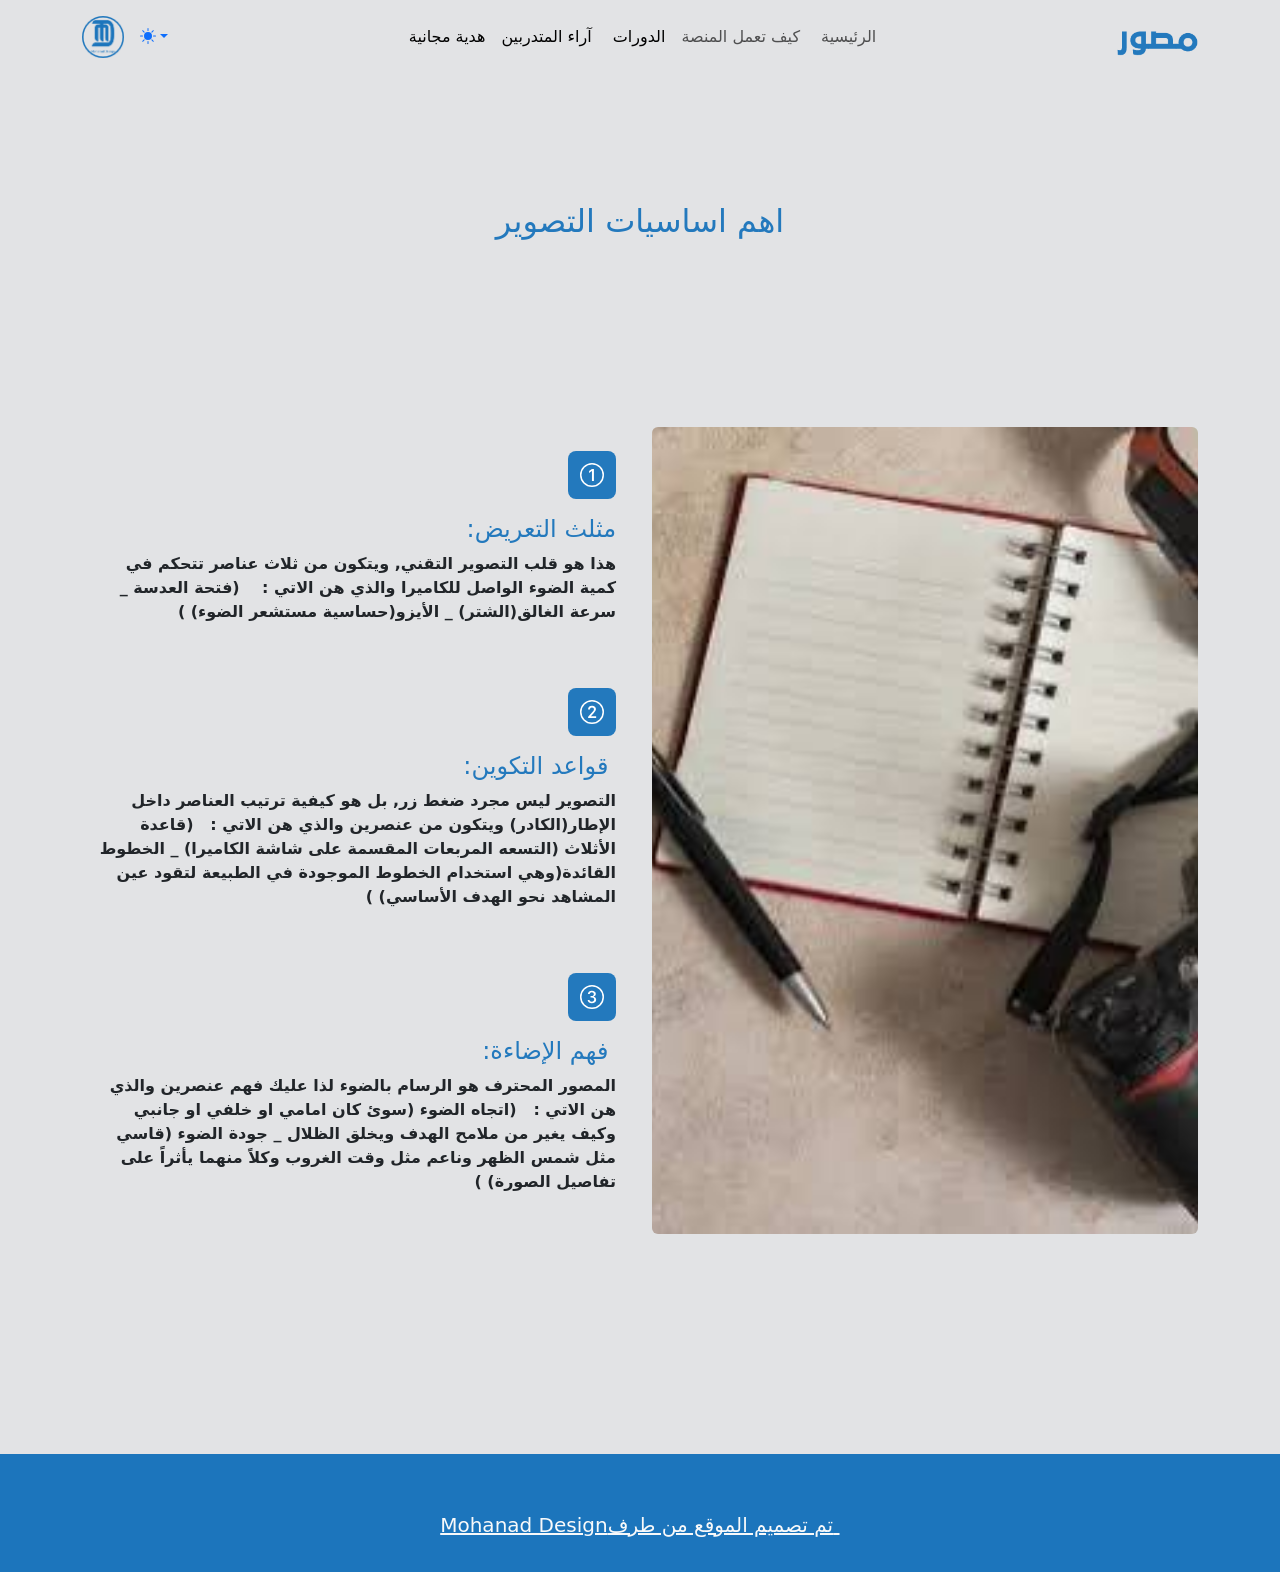
<file: موقع مصور/اساسيات التصوير.html>
<!DOCTYPE html><html data-bs-theme="light" lang="en"><head><meta charset="utf-8"><meta name="viewport" content="width=device-width, initial-scale=1.0, shrink-to-fit=no"><title>مشروع مصور</title>
			<script>!function(){const e=()=>localStorage.getItem("theme"),t=document.documentElement.getAttribute("data-bss-forced-theme"),a=()=>{if(t)return t;const a=e();if(a)return a;const r=document.documentElement.getAttribute("data-bs-theme");return r||(window.matchMedia("(prefers-color-scheme: dark)").matches?"dark":"light")},r=e=>{"auto"===e&&window.matchMedia("(prefers-color-scheme: dark)").matches?document.documentElement.setAttribute("data-bs-theme","dark"):document.documentElement.setAttribute("data-bs-theme",e)};r(a());const c=(e,t=!1)=>{const a=[].slice.call(document.querySelectorAll(".theme-switcher"));if(a.length){document.querySelectorAll("[data-bs-theme-value]").forEach((e=>{e.classList.remove("active"),e.setAttribute("aria-pressed","false")}));for(const t of a){const a=t.querySelector('[data-bs-theme-value="'+e+'"]');a&&(a.classList.add("active"),a.setAttribute("aria-pressed","true"))}}};window.matchMedia("(prefers-color-scheme: dark)").addEventListener("change",(()=>{const t=e();"light"!==t&&"dark"!==t&&r(a())})),window.addEventListener("DOMContentLoaded",(()=>{c(a()),document.querySelectorAll("[data-bs-theme-value]").forEach((e=>{e.addEventListener("click",(t=>{t.preventDefault();const a=e.getAttribute("data-bs-theme-value");(e=>{localStorage.setItem("theme",e)})(a),r(a),c(a)}))}))}))}();</script><link rel="stylesheet" href="https://cdn.jsdelivr.net/npm/bootstrap@5.3.3/dist/css/bootstrap.min.css"><link rel="stylesheet" href="/assets/css/styles.min.css?h=f9dfbb48bc1a2ad7d5b0c94f13dad903"></head><body style="background: var(--bs-secondary-bg-subtle);"><!-- Start: Navbar Centered Links --><nav class="navbar navbar-expand-md bg-primary py-3" style="background: linear-gradient(-178deg, black, var(--bs-secondary-bg-subtle) 0%), var(--bs-secondary-bg-subtle);--bs-primary: rgba(255,255,255,0.5);--bs-primary-rgb: 255,255,255;"><div class="container"><img src="/assets/img/clipboard-image-2.png?h=dca9de338a9389e31563a85d22de65f0" width="42" height="42"><a class="navbar-brand d-flex align-items-center" href="#"></a><button data-bs-toggle="collapse" class="navbar-toggler" data-bs-target="#navcol-3"><span class="visually-hidden">Toggle navigation</span><span class="navbar-toggler-icon"></span></button><div class="theme-switcher dropdown"><a class="dropdown-toggle" aria-expanded="false" data-bs-toggle="dropdown" href="#"><svg xmlns="http://www.w3.org/2000/svg" width="1em" height="1em" fill="currentColor" viewBox="0 0 16 16" class="bi bi-sun-fill mb-1">
  <path d="M8 12a4 4 0 1 0 0-8 4 4 0 0 0 0 8M8 0a.5.5 0 0 1 .5.5v2a.5.5 0 0 1-1 0v-2A.5.5 0 0 1 8 0m0 13a.5.5 0 0 1 .5.5v2a.5.5 0 0 1-1 0v-2A.5.5 0 0 1 8 13m8-5a.5.5 0 0 1-.5.5h-2a.5.5 0 0 1 0-1h2a.5.5 0 0 1 .5.5M3 8a.5.5 0 0 1-.5.5h-2a.5.5 0 0 1 0-1h2A.5.5 0 0 1 3 8m10.657-5.657a.5.5 0 0 1 0 .707l-1.414 1.415a.5.5 0 1 1-.707-.708l1.414-1.414a.5.5 0 0 1 .707 0m-9.193 9.193a.5.5 0 0 1 0 .707L3.05 13.657a.5.5 0 0 1-.707-.707l1.414-1.414a.5.5 0 0 1 .707 0zm9.193 2.121a.5.5 0 0 1-.707 0l-1.414-1.414a.5.5 0 0 1 .707-.707l1.414 1.414a.5.5 0 0 1 0 .707M4.464 4.465a.5.5 0 0 1-.707 0L2.343 3.05a.5.5 0 1 1 .707-.707l1.414 1.414a.5.5 0 0 1 0 .708z"></path>
</svg></a><div class="dropdown-menu"><a class="dropdown-item d-flex align-items-center" href="#" data-bs-theme-value="light"><svg xmlns="http://www.w3.org/2000/svg" width="1em" height="1em" fill="currentColor" viewBox="0 0 16 16" class="bi bi-sun-fill opacity-50 me-2">
  <path d="M8 12a4 4 0 1 0 0-8 4 4 0 0 0 0 8M8 0a.5.5 0 0 1 .5.5v2a.5.5 0 0 1-1 0v-2A.5.5 0 0 1 8 0m0 13a.5.5 0 0 1 .5.5v2a.5.5 0 0 1-1 0v-2A.5.5 0 0 1 8 13m8-5a.5.5 0 0 1-.5.5h-2a.5.5 0 0 1 0-1h2a.5.5 0 0 1 .5.5M3 8a.5.5 0 0 1-.5.5h-2a.5.5 0 0 1 0-1h2A.5.5 0 0 1 3 8m10.657-5.657a.5.5 0 0 1 0 .707l-1.414 1.415a.5.5 0 1 1-.707-.708l1.414-1.414a.5.5 0 0 1 .707 0m-9.193 9.193a.5.5 0 0 1 0 .707L3.05 13.657a.5.5 0 0 1-.707-.707l1.414-1.414a.5.5 0 0 1 .707 0zm9.193 2.121a.5.5 0 0 1-.707 0l-1.414-1.414a.5.5 0 0 1 .707-.707l1.414 1.414a.5.5 0 0 1 0 .707M4.464 4.465a.5.5 0 0 1-.707 0L2.343 3.05a.5.5 0 1 1 .707-.707l1.414 1.414a.5.5 0 0 1 0 .708z"></path>
</svg>Light</a><a class="dropdown-item d-flex align-items-center" href="#" data-bs-theme-value="dark"><svg xmlns="http://www.w3.org/2000/svg" width="1em" height="1em" fill="currentColor" viewBox="0 0 16 16" class="bi bi-moon-stars-fill opacity-50 me-2">
  <path d="M6 .278a.768.768 0 0 1 .08.858 7.208 7.208 0 0 0-.878 3.46c0 4.021 3.278 7.277 7.318 7.277.527 0 1.04-.055 1.533-.16a.787.787 0 0 1 .81.316.733.733 0 0 1-.031.893A8.349 8.349 0 0 1 8.344 16C3.734 16 0 12.286 0 7.71 0 4.266 2.114 1.312 5.124.06A.752.752 0 0 1 6 .278"></path>
  <path d="M10.794 3.148a.217.217 0 0 1 .412 0l.387 1.162c.173.518.579.924 1.097 1.097l1.162.387a.217.217 0 0 1 0 .412l-1.162.387a1.734 1.734 0 0 0-1.097 1.097l-.387 1.162a.217.217 0 0 1-.412 0l-.387-1.162A1.734 1.734 0 0 0 9.31 6.593l-1.162-.387a.217.217 0 0 1 0-.412l1.162-.387a1.734 1.734 0 0 0 1.097-1.097l.387-1.162zM13.863.099a.145.145 0 0 1 .274 0l.258.774c.115.346.386.617.732.732l.774.258a.145.145 0 0 1 0 .274l-.774.258a1.156 1.156 0 0 0-.732.732l-.258.774a.145.145 0 0 1-.274 0l-.258-.774a1.156 1.156 0 0 0-.732-.732l-.774-.258a.145.145 0 0 1 0-.274l.774-.258c.346-.115.617-.386.732-.732L13.863.1z"></path>
</svg>Dark</a><a class="dropdown-item d-flex align-items-center" href="#" data-bs-theme-value="auto"><svg xmlns="http://www.w3.org/2000/svg" width="1em" height="1em" fill="currentColor" viewBox="0 0 16 16" class="bi bi-circle-half opacity-50 me-2">
  <path d="M8 15A7 7 0 1 0 8 1zm0 1A8 8 0 1 1 8 0a8 8 0 0 1 0 16"></path>
</svg>Auto</a></div></div><div class="collapse navbar-collapse" id="navcol-3" style="background: var(--bs-secondary-bg-subtle);"><ul class="navbar-nav mx-auto"><li class="nav-item"><a class="nav-link active" href="/هدية%20مجانية.html">هدية مجانية</a></li><li class="nav-item"><a class="nav-link active" href="/آراء%20المتدربين.html">آراء المتدربين&nbsp;</a></li><li class="nav-item"><a class="nav-link active" href="/الدورات.html">الدورات</a></li><li class="nav-item"><a class="nav-link" href="/كيف%20تعمل%20المنصة.html">كيف تعمل المنصة</a></li><li class="nav-item"><a class="nav-link" href="/الرئيسية.html">&nbsp;الرئيسية</a></li></ul><img src="/assets/img/clipboard-image-1.png?h=ee977931315333bd4e1bb2698fffeccd" width="81" height="39"></div></div></nav><!-- End: Navbar Centered Links --><h2 style="color: rgb(35,121,189);text-align: center;margin-top: 128px;">اهم اساسيات التصوير</h2><!-- Start: Features Image --><div class="container py-4 py-xl-5" style="margin-top: 139px;"><div class="row row-cols-1 row-cols-md-2"><div class="col d-flex flex-column justify-content-center justify-content-lg-end p-4"><div class="text-center text-md-start d-flex flex-column align-items-center align-items-md-start justify-content-lg-end align-items-lg-end mb-5"><div class="bs-icon-md bs-icon-rounded bs-icon-primary d-flex flex-shrink-0 justify-content-center align-items-center d-inline-block mb-3 bs-icon md" style="text-align: right;background: rgb(35,121,189);"><svg xmlns="http://www.w3.org/2000/svg" width="1em" height="1em" fill="currentColor" viewBox="0 0 16 16" class="bi bi-1-circle">
  <path d="M1 8a7 7 0 1 0 14 0A7 7 0 0 0 1 8m15 0A8 8 0 1 1 0 8a8 8 0 0 1 16 0M9.283 4.002V12H7.971V5.338h-.065L6.072 6.656V5.385l1.899-1.383z"></path>
</svg></div><div><h4 class="d-lg-flex justify-content-lg-end" style="color: rgb(35,121,189);">&nbsp;:مثلث التعريض</h4><p class="d-lg-flex" style="text-align: right;font-weight: bold;">هذا هو قلب التصوير التقني, ويتكون من ثلاث عناصر تتحكم في كمية الضوء الواصل للكاميرا والذي هن الاتي :&nbsp; &nbsp; (فتحة العدسة _ سرعة الغالق(الشتر) _ الأيزو(حساسية مستشعر الضوء) )</p></div></div><div class="text-center text-md-start d-flex flex-column align-items-center align-items-md-start align-items-lg-end mb-5"><div class="bs-icon-md bs-icon-rounded bs-icon-primary d-flex flex-shrink-0 justify-content-center align-items-center d-inline-block mb-3 bs-icon md" style="background: rgb(35,121,189);"><svg xmlns="http://www.w3.org/2000/svg" width="1em" height="1em" fill="currentColor" viewBox="0 0 16 16" class="bi bi-2-circle">
  <path d="M1 8a7 7 0 1 0 14 0A7 7 0 0 0 1 8m15 0A8 8 0 1 1 0 8a8 8 0 0 1 16 0M6.646 6.24v.07H5.375v-.064c0-1.213.879-2.402 2.637-2.402 1.582 0 2.613.949 2.613 2.215 0 1.002-.6 1.667-1.287 2.43l-.096.107-1.974 2.22v.077h3.498V12H5.422v-.832l2.97-3.293c.434-.475.903-1.008.903-1.705 0-.744-.557-1.236-1.313-1.236-.843 0-1.336.615-1.336 1.306Z"></path>
</svg></div><div><h4 class="d-lg-flex justify-content-lg-end" style="color: rgb(35,121,189);">&nbsp;:قواعد التكوين&nbsp;</h4><p class="text-end" style="font-weight: bold;text-align: right;">التصوير ليس مجرد ضغط زر, بل هو كيفية ترتيب العناصر داخل الإطار(الكادر) ويتكون من عنصرين والذي هن الاتي :&nbsp; &nbsp;(قاعدة الأثلاث (التسعه المربعات المقسمة على شاشة الكاميرا) _ الخطوط القائدة(وهي استخدام الخطوط الموجودة في الطبيعة لتقود عين المشاهد نحو الهدف الأساسي) )</p></div></div><div class="text-center text-md-start d-flex flex-column align-items-center align-items-md-start align-items-lg-end"><div class="bs-icon-md bs-icon-rounded bs-icon-primary d-flex flex-shrink-0 justify-content-center align-items-center d-inline-block mb-3 bs-icon md" style="background: rgb(35,121,189);"><svg xmlns="http://www.w3.org/2000/svg" width="1em" height="1em" fill="currentColor" viewBox="0 0 16 16" class="bi bi-3-circle">
  <path d="M7.918 8.414h-.879V7.342h.838c.78 0 1.348-.522 1.342-1.237 0-.709-.563-1.195-1.348-1.195-.79 0-1.312.498-1.348 1.055H5.275c.036-1.137.95-2.115 2.625-2.121 1.594-.012 2.608.885 2.637 2.062.023 1.137-.885 1.776-1.482 1.875v.07c.703.07 1.71.64 1.734 1.917.024 1.459-1.277 2.396-2.93 2.396-1.705 0-2.707-.967-2.754-2.144H6.33c.059.597.68 1.06 1.541 1.066.973.006 1.6-.563 1.588-1.354-.006-.779-.621-1.318-1.541-1.318Z"></path>
  <path d="M16 8A8 8 0 1 1 0 8a8 8 0 0 1 16 0M1 8a7 7 0 1 0 14 0A7 7 0 0 0 1 8"></path>
</svg></div><div><h4 class="text-end" style="color: rgb(35,121,189);">&nbsp; :فهم الإضاءة&nbsp;</h4><p class="text-end" style="font-weight: bold;">المصور المحترف هو الرسام بالضوء لذا عليك فهم عنصرين والذي هن الاتي :&nbsp; &nbsp;(اتجاه الضوء (سوئ كان امامي او خلفي او جانبي وكيف يغير من ملامح الهدف ويخلق الظلال _ جودة الضوء (قاسي مثل شمس الظهر وناعم مثل وقت الغروب وكلاً منهما يأثراً على تفاصيل الصورة) )</p></div></div></div><div class="col"><img class="rounded w-100 h-100 fit-cover" style="min-height: 300px;" src="/assets/img/images%20(34).jpeg?h=a30c2d8e17e5ac2f21d96b7052dbea4f"></div></div></div><!-- End: Features Image --><!-- Start: Footer Clean --><footer class="text-center py-4" style="background: #1c75bc;margin-top: 172px;"><div class="container"><div class="row row-cols-1 row-cols-lg-3"><div class="col-lg-12 d-lg-flex justify-content-lg-center align-items-lg-center"><ul class="list-inline my-2"><li class="list-inline-item"></li><li class="list-inline-item d-lg-flex justify-content-lg-end pb-0 mb-0"><a class="text-end link-light" href="https://www.instagram.com/mo.de_104/" style="font-size: 20px;">Mohanad Design</a><a class="text-end link-light d-lg-flex align-items-lg-center" href="#" style="font-size: 20px;width: 232.137px;color: rgb(255,255,255);">تم تصميم الموقع من طرف&nbsp;</a></li></ul></div></div></div></footer><!-- End: Footer Clean --><script src="https://cdn.jsdelivr.net/npm/bootstrap@5.3.3/dist/js/bootstrap.bundle.min.js"></script></body></html>
</file>
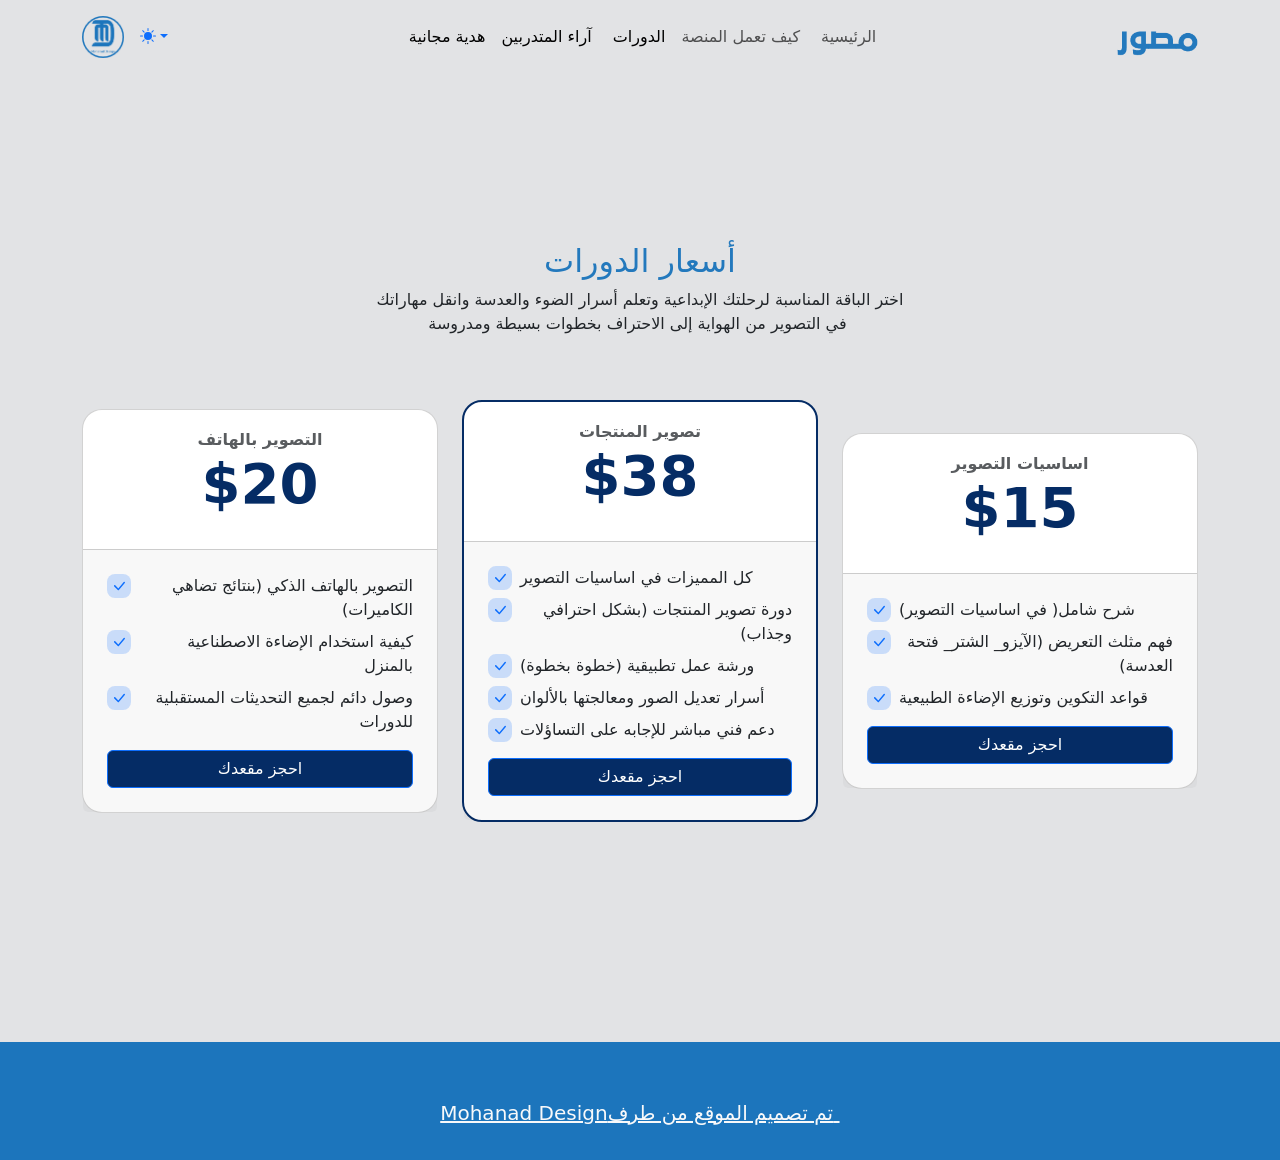
<file: موقع مصور/اسعار الدورات.html>
<!DOCTYPE html><html data-bs-theme="light" lang="en"><head><meta charset="utf-8"><meta name="viewport" content="width=device-width, initial-scale=1.0, shrink-to-fit=no"><title>مشروع مصور</title>
			<script>!function(){const e=()=>localStorage.getItem("theme"),t=document.documentElement.getAttribute("data-bss-forced-theme"),a=()=>{if(t)return t;const a=e();if(a)return a;const r=document.documentElement.getAttribute("data-bs-theme");return r||(window.matchMedia("(prefers-color-scheme: dark)").matches?"dark":"light")},r=e=>{"auto"===e&&window.matchMedia("(prefers-color-scheme: dark)").matches?document.documentElement.setAttribute("data-bs-theme","dark"):document.documentElement.setAttribute("data-bs-theme",e)};r(a());const c=(e,t=!1)=>{const a=[].slice.call(document.querySelectorAll(".theme-switcher"));if(a.length){document.querySelectorAll("[data-bs-theme-value]").forEach((e=>{e.classList.remove("active"),e.setAttribute("aria-pressed","false")}));for(const t of a){const a=t.querySelector('[data-bs-theme-value="'+e+'"]');a&&(a.classList.add("active"),a.setAttribute("aria-pressed","true"))}}};window.matchMedia("(prefers-color-scheme: dark)").addEventListener("change",(()=>{const t=e();"light"!==t&&"dark"!==t&&r(a())})),window.addEventListener("DOMContentLoaded",(()=>{c(a()),document.querySelectorAll("[data-bs-theme-value]").forEach((e=>{e.addEventListener("click",(t=>{t.preventDefault();const a=e.getAttribute("data-bs-theme-value");(e=>{localStorage.setItem("theme",e)})(a),r(a),c(a)}))}))}))}();</script><link rel="stylesheet" href="https://cdn.jsdelivr.net/npm/bootstrap@5.3.3/dist/css/bootstrap.min.css"><link rel="stylesheet" href="/assets/css/styles.min.css?h=f9dfbb48bc1a2ad7d5b0c94f13dad903"></head><body style="background: var(--bs-secondary-bg-subtle);"><!-- Start: Navbar Centered Links --><nav class="navbar navbar-expand-md bg-primary py-3" style="background: linear-gradient(-178deg, black, var(--bs-secondary-bg-subtle) 0%), var(--bs-secondary-bg-subtle);--bs-primary: rgba(255,255,255,0.5);--bs-primary-rgb: 255,255,255;"><div class="container"><img src="/assets/img/clipboard-image-2.png?h=dca9de338a9389e31563a85d22de65f0" width="42" height="42"><a class="navbar-brand d-flex align-items-center" href="#"></a><button data-bs-toggle="collapse" class="navbar-toggler" data-bs-target="#navcol-3"><span class="visually-hidden">Toggle navigation</span><span class="navbar-toggler-icon"></span></button><div class="theme-switcher dropdown"><a class="dropdown-toggle" aria-expanded="false" data-bs-toggle="dropdown" href="#"><svg xmlns="http://www.w3.org/2000/svg" width="1em" height="1em" fill="currentColor" viewBox="0 0 16 16" class="bi bi-sun-fill mb-1">
  <path d="M8 12a4 4 0 1 0 0-8 4 4 0 0 0 0 8M8 0a.5.5 0 0 1 .5.5v2a.5.5 0 0 1-1 0v-2A.5.5 0 0 1 8 0m0 13a.5.5 0 0 1 .5.5v2a.5.5 0 0 1-1 0v-2A.5.5 0 0 1 8 13m8-5a.5.5 0 0 1-.5.5h-2a.5.5 0 0 1 0-1h2a.5.5 0 0 1 .5.5M3 8a.5.5 0 0 1-.5.5h-2a.5.5 0 0 1 0-1h2A.5.5 0 0 1 3 8m10.657-5.657a.5.5 0 0 1 0 .707l-1.414 1.415a.5.5 0 1 1-.707-.708l1.414-1.414a.5.5 0 0 1 .707 0m-9.193 9.193a.5.5 0 0 1 0 .707L3.05 13.657a.5.5 0 0 1-.707-.707l1.414-1.414a.5.5 0 0 1 .707 0zm9.193 2.121a.5.5 0 0 1-.707 0l-1.414-1.414a.5.5 0 0 1 .707-.707l1.414 1.414a.5.5 0 0 1 0 .707M4.464 4.465a.5.5 0 0 1-.707 0L2.343 3.05a.5.5 0 1 1 .707-.707l1.414 1.414a.5.5 0 0 1 0 .708z"></path>
</svg></a><div class="dropdown-menu"><a class="dropdown-item d-flex align-items-center" href="#" data-bs-theme-value="light"><svg xmlns="http://www.w3.org/2000/svg" width="1em" height="1em" fill="currentColor" viewBox="0 0 16 16" class="bi bi-sun-fill opacity-50 me-2">
  <path d="M8 12a4 4 0 1 0 0-8 4 4 0 0 0 0 8M8 0a.5.5 0 0 1 .5.5v2a.5.5 0 0 1-1 0v-2A.5.5 0 0 1 8 0m0 13a.5.5 0 0 1 .5.5v2a.5.5 0 0 1-1 0v-2A.5.5 0 0 1 8 13m8-5a.5.5 0 0 1-.5.5h-2a.5.5 0 0 1 0-1h2a.5.5 0 0 1 .5.5M3 8a.5.5 0 0 1-.5.5h-2a.5.5 0 0 1 0-1h2A.5.5 0 0 1 3 8m10.657-5.657a.5.5 0 0 1 0 .707l-1.414 1.415a.5.5 0 1 1-.707-.708l1.414-1.414a.5.5 0 0 1 .707 0m-9.193 9.193a.5.5 0 0 1 0 .707L3.05 13.657a.5.5 0 0 1-.707-.707l1.414-1.414a.5.5 0 0 1 .707 0zm9.193 2.121a.5.5 0 0 1-.707 0l-1.414-1.414a.5.5 0 0 1 .707-.707l1.414 1.414a.5.5 0 0 1 0 .707M4.464 4.465a.5.5 0 0 1-.707 0L2.343 3.05a.5.5 0 1 1 .707-.707l1.414 1.414a.5.5 0 0 1 0 .708z"></path>
</svg>Light</a><a class="dropdown-item d-flex align-items-center" href="#" data-bs-theme-value="dark"><svg xmlns="http://www.w3.org/2000/svg" width="1em" height="1em" fill="currentColor" viewBox="0 0 16 16" class="bi bi-moon-stars-fill opacity-50 me-2">
  <path d="M6 .278a.768.768 0 0 1 .08.858 7.208 7.208 0 0 0-.878 3.46c0 4.021 3.278 7.277 7.318 7.277.527 0 1.04-.055 1.533-.16a.787.787 0 0 1 .81.316.733.733 0 0 1-.031.893A8.349 8.349 0 0 1 8.344 16C3.734 16 0 12.286 0 7.71 0 4.266 2.114 1.312 5.124.06A.752.752 0 0 1 6 .278"></path>
  <path d="M10.794 3.148a.217.217 0 0 1 .412 0l.387 1.162c.173.518.579.924 1.097 1.097l1.162.387a.217.217 0 0 1 0 .412l-1.162.387a1.734 1.734 0 0 0-1.097 1.097l-.387 1.162a.217.217 0 0 1-.412 0l-.387-1.162A1.734 1.734 0 0 0 9.31 6.593l-1.162-.387a.217.217 0 0 1 0-.412l1.162-.387a1.734 1.734 0 0 0 1.097-1.097l.387-1.162zM13.863.099a.145.145 0 0 1 .274 0l.258.774c.115.346.386.617.732.732l.774.258a.145.145 0 0 1 0 .274l-.774.258a1.156 1.156 0 0 0-.732.732l-.258.774a.145.145 0 0 1-.274 0l-.258-.774a1.156 1.156 0 0 0-.732-.732l-.774-.258a.145.145 0 0 1 0-.274l.774-.258c.346-.115.617-.386.732-.732L13.863.1z"></path>
</svg>Dark</a><a class="dropdown-item d-flex align-items-center" href="#" data-bs-theme-value="auto"><svg xmlns="http://www.w3.org/2000/svg" width="1em" height="1em" fill="currentColor" viewBox="0 0 16 16" class="bi bi-circle-half opacity-50 me-2">
  <path d="M8 15A7 7 0 1 0 8 1zm0 1A8 8 0 1 1 8 0a8 8 0 0 1 0 16"></path>
</svg>Auto</a></div></div><div class="collapse navbar-collapse" id="navcol-3" style="background: var(--bs-secondary-bg-subtle);"><ul class="navbar-nav mx-auto"><li class="nav-item"><a class="nav-link active" href="/هدية%20مجانية.html">هدية مجانية</a></li><li class="nav-item"><a class="nav-link active" href="/آراء%20المتدربين.html">آراء المتدربين&nbsp;</a></li><li class="nav-item"><a class="nav-link active" href="/الدورات.html">الدورات</a></li><li class="nav-item"><a class="nav-link" href="/كيف%20تعمل%20المنصة.html">كيف تعمل المنصة</a></li><li class="nav-item"><a class="nav-link" href="/الرئيسية.html">&nbsp;الرئيسية</a></li></ul><img src="/assets/img/clipboard-image-1.png?h=ee977931315333bd4e1bb2698fffeccd" width="81" height="39"></div></div></nav><!-- End: Navbar Centered Links --><!-- Start: Pricing Centered --><div class="container py-4 py-xl-5" style="margin-top: 120px;"><div class="row mb-5"><div class="col-md-8 col-xl-6 text-center mx-auto"><h2 style="color: rgb(35,121,189);">أسعار الدورات</h2><p class="w-lg-50" style="text-align: center;">اختر الباقة المناسبة لرحلتك الإبداعية وتعلم أسرار الضوء والعدسة وانقل مهاراتك في التصوير من الهواية إلى الاحتراف بخطوات بسيطة ومدروسة&nbsp;</p></div></div><div class="row gy-4 gy-xl-0 row-cols-1 row-cols-md-2 row-cols-xl-3 d-xl-flex align-items-xl-center gutter-y"><div class="col-lg-4"><div class="card" style="border-radius: 20px;"><div class="card-body text-center p-4"><h6 class="text-uppercase text-muted card-subtitle" style="font-weight: bold;">التصوير بالهاتف</h6><h4 class="display-4 fw-bold card-title" style="color: var(--bs-primary-text-emphasis);">$20</h4></div><div class="card-footer p-4"><div><ul class="list-unstyled"><li class="d-flex mb-2"><span class="bs-icon-xs bs-icon-rounded bs-icon-primary-light bs-icon me-2" style="--bs-primary: #0d6efd;--bs-primary-rgb: 13,110,253;"><svg xmlns="http://www.w3.org/2000/svg" width="1em" height="1em" fill="currentColor" viewBox="0 0 16 16" class="bi bi-check-lg d-lg-flex justify-content-lg-start align-items-lg-start">
  <path d="M12.736 3.97a.733.733 0 0 1 1.047 0c.286.289.29.756.01 1.05L7.88 12.01a.733.733 0 0 1-1.065.02L3.217 8.384a.757.757 0 0 1 0-1.06.733.733 0 0 1 1.047 0l3.052 3.093 5.4-6.425a.247.247 0 0 1 .02-.022"></path>
</svg></span><span style="text-align: right;">التصوير بالهاتف الذكي (بنتائج تضاهي الكاميرات)</span></li><li class="d-flex mb-2"><span class="bs-icon-xs bs-icon-rounded bs-icon-primary-light bs-icon me-2" style="--bs-primary: #0d6efd;--bs-primary-rgb: 13,110,253;"><svg xmlns="http://www.w3.org/2000/svg" width="1em" height="1em" fill="currentColor" viewBox="0 0 16 16" class="bi bi-check-lg d-lg-flex justify-content-lg-start align-items-lg-start">
  <path d="M12.736 3.97a.733.733 0 0 1 1.047 0c.286.289.29.756.01 1.05L7.88 12.01a.733.733 0 0 1-1.065.02L3.217 8.384a.757.757 0 0 1 0-1.06.733.733 0 0 1 1.047 0l3.052 3.093 5.4-6.425a.247.247 0 0 1 .02-.022"></path>
</svg></span><span style="text-align: right;">كيفية استخدام الإضاءة الاصطناعية بالمنزل</span></li><li class="d-flex mb-2"><span class="bs-icon-xs bs-icon-rounded bs-icon-primary-light bs-icon me-2" style="--bs-primary: #0d6efd;--bs-primary-rgb: 13,110,253;"><svg xmlns="http://www.w3.org/2000/svg" width="1em" height="1em" fill="currentColor" viewBox="0 0 16 16" class="bi bi-check-lg d-lg-flex justify-content-lg-start align-items-lg-start">
  <path d="M12.736 3.97a.733.733 0 0 1 1.047 0c.286.289.29.756.01 1.05L7.88 12.01a.733.733 0 0 1-1.065.02L3.217 8.384a.757.757 0 0 1 0-1.06.733.733 0 0 1 1.047 0l3.052 3.093 5.4-6.425a.247.247 0 0 1 .02-.022"></path>
</svg></span><span style="text-align: right;">وصول دائم لجميع التحديثات المستقبلية للدورات</span></li></ul></div><a class="btn btn-primary d-block w-100" role="button" href="#" style="background: var(--bs-primary-text-emphasis);">احجز مقعدك</a></div></div></div><div class="col-lg-4"><div class="card border-primary border-2" style="border-radius: 20px;--bs-primary: #052c65;--bs-primary-rgb: 5,44,101;"><div class="card-body text-center p-4"><h6 class="text-uppercase text-muted card-subtitle" style="font-weight: bold;">تصوير المنتجات</h6><h4 class="display-4 fw-bold card-title" style="color: var(--bs-primary-text-emphasis);">$38</h4></div><div class="card-footer p-4"><div><ul class="list-unstyled"><li class="d-flex mb-2"><span class="bs-icon-xs bs-icon-rounded bs-icon-primary-light bs-icon me-2" style="--bs-primary: #0d6efd;--bs-primary-rgb: 13,110,253;"><svg xmlns="http://www.w3.org/2000/svg" width="1em" height="1em" fill="currentColor" viewBox="0 0 16 16" class="bi bi-check-lg d-lg-flex justify-content-lg-start align-items-lg-start">
  <path d="M12.736 3.97a.733.733 0 0 1 1.047 0c.286.289.29.756.01 1.05L7.88 12.01a.733.733 0 0 1-1.065.02L3.217 8.384a.757.757 0 0 1 0-1.06.733.733 0 0 1 1.047 0l3.052 3.093 5.4-6.425a.247.247 0 0 1 .02-.022"></path>
</svg></span><span class="text-end" style="text-align: justify;">كل المميزات في اساسيات التصوير</span></li><li class="d-flex mb-2"><span class="bs-icon-xs bs-icon-rounded bs-icon-primary-light bs-icon me-2" style="--bs-primary: #0d6efd;--bs-primary-rgb: 13,110,253;"><svg xmlns="http://www.w3.org/2000/svg" width="1em" height="1em" fill="currentColor" viewBox="0 0 16 16" class="bi bi-check-lg d-lg-flex justify-content-lg-start align-items-lg-start">
  <path d="M12.736 3.97a.733.733 0 0 1 1.047 0c.286.289.29.756.01 1.05L7.88 12.01a.733.733 0 0 1-1.065.02L3.217 8.384a.757.757 0 0 1 0-1.06.733.733 0 0 1 1.047 0l3.052 3.093 5.4-6.425a.247.247 0 0 1 .02-.022"></path>
</svg></span><span class="text-end" style="text-align: justify;">دورة تصوير المنتجات (بشكل احترافي وجذاب)</span></li><li class="d-flex mb-2"><span class="bs-icon-xs bs-icon-rounded bs-icon-primary-light bs-icon me-2" style="--bs-primary: #0d6efd;--bs-primary-rgb: 13,110,253;"><svg xmlns="http://www.w3.org/2000/svg" width="1em" height="1em" fill="currentColor" viewBox="0 0 16 16" class="bi bi-check-lg d-lg-flex justify-content-lg-start align-items-lg-start">
  <path d="M12.736 3.97a.733.733 0 0 1 1.047 0c.286.289.29.756.01 1.05L7.88 12.01a.733.733 0 0 1-1.065.02L3.217 8.384a.757.757 0 0 1 0-1.06.733.733 0 0 1 1.047 0l3.052 3.093 5.4-6.425a.247.247 0 0 1 .02-.022"></path>
</svg></span><span style="text-align: right;">ورشة عمل تطبيقية (خطوة بخطوة)</span></li><li class="d-flex mb-2"><span class="bs-icon-xs bs-icon-rounded bs-icon-primary-light bs-icon me-2" style="--bs-primary: #0d6efd;--bs-primary-rgb: 13,110,253;"><svg xmlns="http://www.w3.org/2000/svg" width="1em" height="1em" fill="currentColor" viewBox="0 0 16 16" class="bi bi-check-lg d-lg-flex justify-content-lg-start align-items-lg-start">
  <path d="M12.736 3.97a.733.733 0 0 1 1.047 0c.286.289.29.756.01 1.05L7.88 12.01a.733.733 0 0 1-1.065.02L3.217 8.384a.757.757 0 0 1 0-1.06.733.733 0 0 1 1.047 0l3.052 3.093 5.4-6.425a.247.247 0 0 1 .02-.022"></path>
</svg></span><span style="text-align: right;">أسرار تعديل الصور ومعالجتها بالألوان</span></li><li class="d-flex mb-2"><span class="bs-icon-xs bs-icon-rounded bs-icon-primary-light bs-icon me-2" style="--bs-primary: #0d6efd;--bs-primary-rgb: 13,110,253;"><svg xmlns="http://www.w3.org/2000/svg" width="1em" height="1em" fill="currentColor" viewBox="0 0 16 16" class="bi bi-check-lg d-lg-flex justify-content-lg-start align-items-lg-start">
  <path d="M12.736 3.97a.733.733 0 0 1 1.047 0c.286.289.29.756.01 1.05L7.88 12.01a.733.733 0 0 1-1.065.02L3.217 8.384a.757.757 0 0 1 0-1.06.733.733 0 0 1 1.047 0l3.052 3.093 5.4-6.425a.247.247 0 0 1 .02-.022"></path>
</svg></span><span style="text-align: right;">دعم فني مباشر للإجابه على التساؤلات</span></li></ul></div><a class="btn btn-primary d-block w-100" role="button" href="#" style="background: var(--bs-primary-text-emphasis);">احجز مقعدك</a></div></div></div><div class="col-lg-4"><div class="card d-lg-flex justify-content-lg-end align-items-lg-center" style="border-radius: 20px;"><div class="card-body text-center p-4"><h6 class="text-uppercase text-muted card-subtitle" style="font-weight: bold;">اساسيات التصوير</h6><h4 class="display-4 fw-bold card-title" style="color: var(--bs-primary-text-emphasis);">$15</h4></div><div class="card-footer p-4"><div><ul class="list-unstyled" style="text-align: left;"><li class="d-flex align-items-lg-center mb-2"><span class="bs-icon-xs bs-icon-rounded bs-icon-primary-light bs-icon me-2" style="--bs-primary: #0d6efd;--bs-primary-rgb: 13,110,253;"><svg xmlns="http://www.w3.org/2000/svg" width="1em" height="1em" fill="currentColor" viewBox="0 0 16 16" class="bi bi-check-lg d-lg-flex justify-content-lg-start align-items-lg-start">
  <path d="M12.736 3.97a.733.733 0 0 1 1.047 0c.286.289.29.756.01 1.05L7.88 12.01a.733.733 0 0 1-1.065.02L3.217 8.384a.757.757 0 0 1 0-1.06.733.733 0 0 1 1.047 0l3.052 3.093 5.4-6.425a.247.247 0 0 1 .02-.022"></path>
</svg></span><span class="text-end d-lg-flex justify-content-lg-end">شرح شامل( في اساسيات التصوير)</span></li><li class="d-flex mb-2"><span class="bs-icon-xs bs-icon-rounded bs-icon-primary-light bs-icon me-2" style="--bs-primary: #0d6efd;--bs-primary-rgb: 13,110,253;"><svg xmlns="http://www.w3.org/2000/svg" width="1em" height="1em" fill="currentColor" viewBox="0 0 16 16" class="bi bi-check-lg d-lg-flex justify-content-lg-start align-items-lg-start">
  <path d="M12.736 3.97a.733.733 0 0 1 1.047 0c.286.289.29.756.01 1.05L7.88 12.01a.733.733 0 0 1-1.065.02L3.217 8.384a.757.757 0 0 1 0-1.06.733.733 0 0 1 1.047 0l3.052 3.093 5.4-6.425a.247.247 0 0 1 .02-.022"></path>
</svg></span><span class="text-end">فهم مثلث التعريض (الآيزو_ الشتر_ فتحة العدسة)</span></li><li class="d-flex mb-2"><span class="bs-icon-xs bs-icon-rounded bs-icon-primary-light bs-icon me-2" style="--bs-primary: #0d6efd;--bs-primary-rgb: 13,110,253;"><svg xmlns="http://www.w3.org/2000/svg" width="1em" height="1em" fill="currentColor" viewBox="0 0 16 16" class="bi bi-check-lg d-lg-flex justify-content-lg-start align-items-lg-start">
  <path d="M12.736 3.97a.733.733 0 0 1 1.047 0c.286.289.29.756.01 1.05L7.88 12.01a.733.733 0 0 1-1.065.02L3.217 8.384a.757.757 0 0 1 0-1.06.733.733 0 0 1 1.047 0l3.052 3.093 5.4-6.425a.247.247 0 0 1 .02-.022"></path>
</svg></span><span class="text-end">قواعد التكوين وتوزيع الإضاءة الطبيعية&nbsp;</span></li></ul></div><a class="btn btn-primary d-block w-100" role="button" href="#" style="background: var(--bs-primary-text-emphasis);">احجز مقعدك</a></div></div></div></div></div><!-- End: Pricing Centered --><!-- Start: Footer Clean --><footer class="text-center py-4" style="background: #1c75bc;margin-top: 172px;"><div class="container"><div class="row row-cols-1 row-cols-lg-3"><div class="col-lg-12 d-lg-flex justify-content-lg-center align-items-lg-center"><ul class="list-inline my-2"><li class="list-inline-item"></li><li class="list-inline-item d-lg-flex justify-content-lg-end pb-0 mb-0"><a class="text-end link-light" href="https://www.instagram.com/mo.de_104/" style="font-size: 20px;">Mohanad Design</a><a class="text-end link-light d-lg-flex align-items-lg-center" href="#" style="font-size: 20px;width: 232.137px;color: rgb(255,255,255);">تم تصميم الموقع من طرف&nbsp;</a></li></ul></div></div></div></footer><!-- End: Footer Clean --><script src="https://cdn.jsdelivr.net/npm/bootstrap@5.3.3/dist/js/bootstrap.bundle.min.js"></script></body></html>
</file>
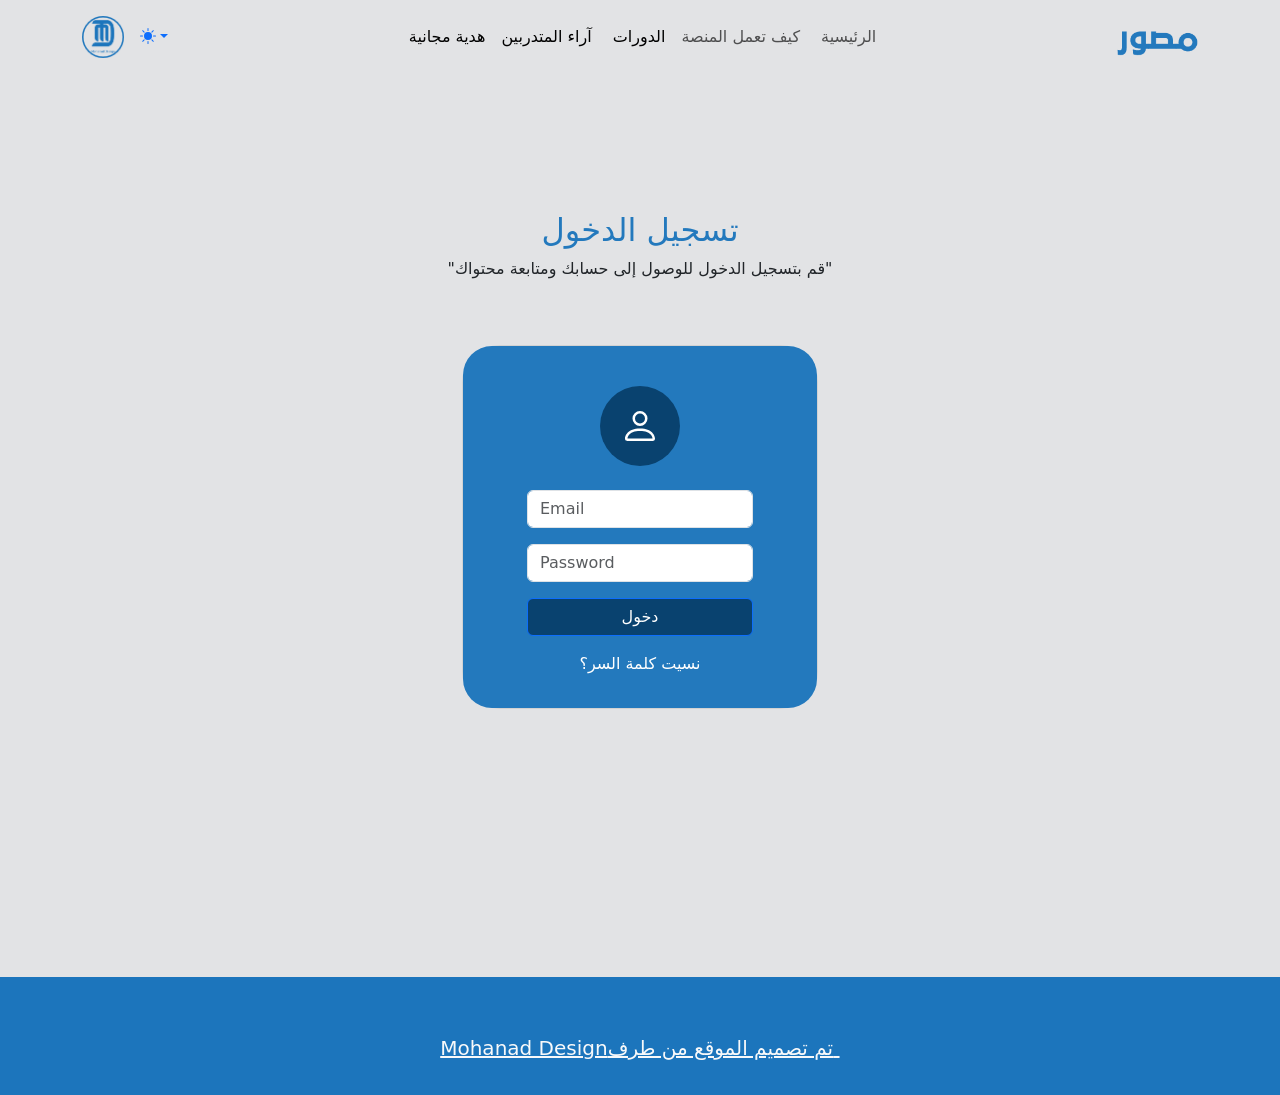
<file: موقع مصور/اشترك الان.html>
<!DOCTYPE html><html data-bs-theme="light" lang="en"><head><meta charset="utf-8"><meta name="viewport" content="width=device-width, initial-scale=1.0, shrink-to-fit=no"><title>مشروع مصور</title>
			<script>!function(){const e=()=>localStorage.getItem("theme"),t=document.documentElement.getAttribute("data-bss-forced-theme"),a=()=>{if(t)return t;const a=e();if(a)return a;const r=document.documentElement.getAttribute("data-bs-theme");return r||(window.matchMedia("(prefers-color-scheme: dark)").matches?"dark":"light")},r=e=>{"auto"===e&&window.matchMedia("(prefers-color-scheme: dark)").matches?document.documentElement.setAttribute("data-bs-theme","dark"):document.documentElement.setAttribute("data-bs-theme",e)};r(a());const c=(e,t=!1)=>{const a=[].slice.call(document.querySelectorAll(".theme-switcher"));if(a.length){document.querySelectorAll("[data-bs-theme-value]").forEach((e=>{e.classList.remove("active"),e.setAttribute("aria-pressed","false")}));for(const t of a){const a=t.querySelector('[data-bs-theme-value="'+e+'"]');a&&(a.classList.add("active"),a.setAttribute("aria-pressed","true"))}}};window.matchMedia("(prefers-color-scheme: dark)").addEventListener("change",(()=>{const t=e();"light"!==t&&"dark"!==t&&r(a())})),window.addEventListener("DOMContentLoaded",(()=>{c(a()),document.querySelectorAll("[data-bs-theme-value]").forEach((e=>{e.addEventListener("click",(t=>{t.preventDefault();const a=e.getAttribute("data-bs-theme-value");(e=>{localStorage.setItem("theme",e)})(a),r(a),c(a)}))}))}))}();</script><link rel="stylesheet" href="https://cdn.jsdelivr.net/npm/bootstrap@5.3.3/dist/css/bootstrap.min.css"><link rel="stylesheet" href="/assets/css/styles.min.css?h=f9dfbb48bc1a2ad7d5b0c94f13dad903"></head><body style="background: var(--bs-secondary-bg-subtle);"><!-- Start: Navbar Centered Links --><nav class="navbar navbar-expand-md bg-primary py-3" style="background: linear-gradient(-178deg, black, var(--bs-secondary-bg-subtle) 0%), var(--bs-secondary-bg-subtle);--bs-primary: rgba(255,255,255,0.5);--bs-primary-rgb: 255,255,255;"><div class="container"><img src="/assets/img/clipboard-image-2.png?h=dca9de338a9389e31563a85d22de65f0" width="42" height="42"><a class="navbar-brand d-flex align-items-center" href="#"></a><button data-bs-toggle="collapse" class="navbar-toggler" data-bs-target="#navcol-3"><span class="visually-hidden">Toggle navigation</span><span class="navbar-toggler-icon"></span></button><div class="theme-switcher dropdown"><a class="dropdown-toggle" aria-expanded="false" data-bs-toggle="dropdown" href="#"><svg xmlns="http://www.w3.org/2000/svg" width="1em" height="1em" fill="currentColor" viewBox="0 0 16 16" class="bi bi-sun-fill mb-1">
  <path d="M8 12a4 4 0 1 0 0-8 4 4 0 0 0 0 8M8 0a.5.5 0 0 1 .5.5v2a.5.5 0 0 1-1 0v-2A.5.5 0 0 1 8 0m0 13a.5.5 0 0 1 .5.5v2a.5.5 0 0 1-1 0v-2A.5.5 0 0 1 8 13m8-5a.5.5 0 0 1-.5.5h-2a.5.5 0 0 1 0-1h2a.5.5 0 0 1 .5.5M3 8a.5.5 0 0 1-.5.5h-2a.5.5 0 0 1 0-1h2A.5.5 0 0 1 3 8m10.657-5.657a.5.5 0 0 1 0 .707l-1.414 1.415a.5.5 0 1 1-.707-.708l1.414-1.414a.5.5 0 0 1 .707 0m-9.193 9.193a.5.5 0 0 1 0 .707L3.05 13.657a.5.5 0 0 1-.707-.707l1.414-1.414a.5.5 0 0 1 .707 0zm9.193 2.121a.5.5 0 0 1-.707 0l-1.414-1.414a.5.5 0 0 1 .707-.707l1.414 1.414a.5.5 0 0 1 0 .707M4.464 4.465a.5.5 0 0 1-.707 0L2.343 3.05a.5.5 0 1 1 .707-.707l1.414 1.414a.5.5 0 0 1 0 .708z"></path>
</svg></a><div class="dropdown-menu"><a class="dropdown-item d-flex align-items-center" href="#" data-bs-theme-value="light"><svg xmlns="http://www.w3.org/2000/svg" width="1em" height="1em" fill="currentColor" viewBox="0 0 16 16" class="bi bi-sun-fill opacity-50 me-2">
  <path d="M8 12a4 4 0 1 0 0-8 4 4 0 0 0 0 8M8 0a.5.5 0 0 1 .5.5v2a.5.5 0 0 1-1 0v-2A.5.5 0 0 1 8 0m0 13a.5.5 0 0 1 .5.5v2a.5.5 0 0 1-1 0v-2A.5.5 0 0 1 8 13m8-5a.5.5 0 0 1-.5.5h-2a.5.5 0 0 1 0-1h2a.5.5 0 0 1 .5.5M3 8a.5.5 0 0 1-.5.5h-2a.5.5 0 0 1 0-1h2A.5.5 0 0 1 3 8m10.657-5.657a.5.5 0 0 1 0 .707l-1.414 1.415a.5.5 0 1 1-.707-.708l1.414-1.414a.5.5 0 0 1 .707 0m-9.193 9.193a.5.5 0 0 1 0 .707L3.05 13.657a.5.5 0 0 1-.707-.707l1.414-1.414a.5.5 0 0 1 .707 0zm9.193 2.121a.5.5 0 0 1-.707 0l-1.414-1.414a.5.5 0 0 1 .707-.707l1.414 1.414a.5.5 0 0 1 0 .707M4.464 4.465a.5.5 0 0 1-.707 0L2.343 3.05a.5.5 0 1 1 .707-.707l1.414 1.414a.5.5 0 0 1 0 .708z"></path>
</svg>Light</a><a class="dropdown-item d-flex align-items-center" href="#" data-bs-theme-value="dark"><svg xmlns="http://www.w3.org/2000/svg" width="1em" height="1em" fill="currentColor" viewBox="0 0 16 16" class="bi bi-moon-stars-fill opacity-50 me-2">
  <path d="M6 .278a.768.768 0 0 1 .08.858 7.208 7.208 0 0 0-.878 3.46c0 4.021 3.278 7.277 7.318 7.277.527 0 1.04-.055 1.533-.16a.787.787 0 0 1 .81.316.733.733 0 0 1-.031.893A8.349 8.349 0 0 1 8.344 16C3.734 16 0 12.286 0 7.71 0 4.266 2.114 1.312 5.124.06A.752.752 0 0 1 6 .278"></path>
  <path d="M10.794 3.148a.217.217 0 0 1 .412 0l.387 1.162c.173.518.579.924 1.097 1.097l1.162.387a.217.217 0 0 1 0 .412l-1.162.387a1.734 1.734 0 0 0-1.097 1.097l-.387 1.162a.217.217 0 0 1-.412 0l-.387-1.162A1.734 1.734 0 0 0 9.31 6.593l-1.162-.387a.217.217 0 0 1 0-.412l1.162-.387a1.734 1.734 0 0 0 1.097-1.097l.387-1.162zM13.863.099a.145.145 0 0 1 .274 0l.258.774c.115.346.386.617.732.732l.774.258a.145.145 0 0 1 0 .274l-.774.258a1.156 1.156 0 0 0-.732.732l-.258.774a.145.145 0 0 1-.274 0l-.258-.774a1.156 1.156 0 0 0-.732-.732l-.774-.258a.145.145 0 0 1 0-.274l.774-.258c.346-.115.617-.386.732-.732L13.863.1z"></path>
</svg>Dark</a><a class="dropdown-item d-flex align-items-center" href="#" data-bs-theme-value="auto"><svg xmlns="http://www.w3.org/2000/svg" width="1em" height="1em" fill="currentColor" viewBox="0 0 16 16" class="bi bi-circle-half opacity-50 me-2">
  <path d="M8 15A7 7 0 1 0 8 1zm0 1A8 8 0 1 1 8 0a8 8 0 0 1 0 16"></path>
</svg>Auto</a></div></div><div class="collapse navbar-collapse" id="navcol-3" style="background: var(--bs-secondary-bg-subtle);"><ul class="navbar-nav mx-auto"><li class="nav-item"><a class="nav-link active" href="/هدية%20مجانية.html">هدية مجانية</a></li><li class="nav-item"><a class="nav-link active" href="/آراء%20المتدربين.html">آراء المتدربين&nbsp;</a></li><li class="nav-item"><a class="nav-link active" href="/الدورات.html">الدورات</a></li><li class="nav-item"><a class="nav-link" href="/كيف%20تعمل%20المنصة.html">كيف تعمل المنصة</a></li><li class="nav-item"><a class="nav-link" href="/الرئيسية.html">&nbsp;الرئيسية</a></li></ul><img src="/assets/img/clipboard-image-1.png?h=ee977931315333bd4e1bb2698fffeccd" width="81" height="39"></div></div></nav><!-- End: Navbar Centered Links --><!-- Start: Login Form Basic --><section class="position-relative py-4 py-xl-5"><div class="container"><div class="row mb-5" style="margin: 89px;"><div class="col-md-8 col-xl-6 text-center mx-auto"><h2 style="color: rgb(35,121,189);">تسجيل الدخول</h2><p class="w-lg-50">"قم بتسجيل الدخول للوصول إلى حسابك ومتابعة محتواك"</p></div></div><div class="row d-flex justify-content-center"><div class="col-md-6 col-xl-4"><div class="card mb-5" style="border-radius: 38px;"><div class="card-body d-flex flex-column align-items-center" style="background: #2379bd;border-radius: 29px;"><div class="bs-icon-xl bs-icon-circle bs-icon-primary bs-icon my-4" style="background: rgb(9,66,111);"><svg xmlns="http://www.w3.org/2000/svg" width="1em" height="1em" fill="currentColor" viewBox="0 0 16 16" class="bi bi-person">
  <path d="M8 8a3 3 0 1 0 0-6 3 3 0 0 0 0 6m2-3a2 2 0 1 1-4 0 2 2 0 0 1 4 0m4 8c0 1-1 1-1 1H3s-1 0-1-1 1-4 6-4 6 3 6 4m-1-.004c-.001-.246-.154-.986-.832-1.664C11.516 10.68 10.289 10 8 10c-2.29 0-3.516.68-4.168 1.332-.678.678-.83 1.418-.832 1.664z"></path>
</svg></div><form class="text-center" method="post"><div class="mb-3"><input class="form-control" type="email" name="email" placeholder="Email"></div><div class="mb-3"><input class="form-control" type="password" name="password" placeholder="Password"></div><div class="mb-3"><button class="btn btn-primary d-block w-100" type="submit" style="background: rgb(9,66,111);">دخول</button></div><p class="text-white">نسيت كلمة السر؟</p></form></div></div></div></div></div></section><!-- End: Login Form Basic --><!-- Start: Footer Clean --><footer class="text-center py-4" style="background: #1c75bc;margin-top: 172px;"><div class="container"><div class="row row-cols-1 row-cols-lg-3"><div class="col-lg-12 d-lg-flex justify-content-lg-center align-items-lg-center"><ul class="list-inline my-2"><li class="list-inline-item"></li><li class="list-inline-item d-lg-flex justify-content-lg-end pb-0 mb-0"><a class="text-end link-light" href="https://www.instagram.com/mo.de_104/" style="font-size: 20px;">Mohanad Design</a><a class="text-end link-light d-lg-flex align-items-lg-center" href="#" style="font-size: 20px;width: 232.137px;color: rgb(255,255,255);">تم تصميم الموقع من طرف&nbsp;</a></li></ul></div></div></div></footer><!-- End: Footer Clean --><script src="https://cdn.jsdelivr.net/npm/bootstrap@5.3.3/dist/js/bootstrap.bundle.min.js"></script></body></html>
</file>
<file: assets/css/bs-theme-overrides.css>
[data-bs-theme=dark] {
  --bs-body-bg: #191b1e;
  --bs-body-bg-rgb: 25,27,30;
}
</file>
<file: assets/css/Footer-Clean-icons.css>
.bs-icon {
  --bs-icon-size: .75rem;
  display: flex;
  flex-shrink: 0;
  justify-content: center;
  align-items: center;
  font-size: var(--bs-icon-size);
  width: calc(var(--bs-icon-size) * 2);
  height: calc(var(--bs-icon-size) * 2);
  color: var(--bs-primary);
}

.bs-icon-xs {
  --bs-icon-size: 1rem;
  width: calc(var(--bs-icon-size) * 1.5);
  height: calc(var(--bs-icon-size) * 1.5);
}

.bs-icon-sm {
  --bs-icon-size: 1rem;
}

.bs-icon-md {
  --bs-icon-size: 1.5rem;
}

.bs-icon-lg {
  --bs-icon-size: 2rem;
}

.bs-icon-xl {
  --bs-icon-size: 2.5rem;
}

.bs-icon.bs-icon-primary {
  color: var(--bs-white);
  background: var(--bs-primary);
}

.bs-icon.bs-icon-primary-light {
  color: var(--bs-primary);
  background: rgba(var(--bs-primary-rgb), .2);
}

.bs-icon.bs-icon-semi-white {
  color: var(--bs-primary);
  background: rgba(255, 255, 255, .5);
}

.bs-icon.bs-icon-rounded {
  border-radius: .5rem;
}

.bs-icon.bs-icon-circle {
  border-radius: 50%;
}
</file>
<file: assets/css/Hero-Clean-Reverse-images.css>
.fit-cover {
  object-fit: cover;
}
</file>
<file: assets/css/Pricing-Centered-badges.css>
.bg-white-300 {
  background: rgba(255, 255, 255, 0.3) !important;
}

.rounded-bottom-left {
  border-radius: 0;
  border-bottom-left-radius: .25rem!important;
}

.rounded-bottom-right {
  border-radius: 0;
  border-bottom-right-radius: .25rem!important;
}
</file>
<file: assets/css/styles.min.css>
[data-bs-theme=dark]{--bs-body-bg:#191b1e;--bs-body-bg-rgb:25,27,30}.bs-icon{--bs-icon-size:.75rem;display:flex;flex-shrink:0;justify-content:center;align-items:center;font-size:var(--bs-icon-size);width:calc(var(--bs-icon-size) * 2);height:calc(var(--bs-icon-size) * 2);color:var(--bs-primary)}.bs-icon-xs{--bs-icon-size:1rem;width:calc(var(--bs-icon-size) * 1.5);height:calc(var(--bs-icon-size) * 1.5)}.bs-icon-sm{--bs-icon-size:1rem}.bs-icon-md{--bs-icon-size:1.5rem}.bs-icon-lg{--bs-icon-size:2rem}.bs-icon-xl{--bs-icon-size:2.5rem}.bs-icon.bs-icon-primary{color:var(--bs-white);background:var(--bs-primary)}.bs-icon.bs-icon-primary-light{color:var(--bs-primary);background:rgba(var(--bs-primary-rgb),.2)}.bs-icon.bs-icon-semi-white{color:var(--bs-primary);background:rgba(255,255,255,.5)}.bs-icon.bs-icon-rounded{border-radius:.5rem}.bs-icon.bs-icon-circle{border-radius:50%}.fit-cover{object-fit:cover}.bg-white-300{background:rgba(255,255,255,.3)!important}.rounded-bottom-left{border-radius:0;border-bottom-left-radius:.25rem!important}.rounded-bottom-right{border-radius:0;border-bottom-right-radius:.25rem!important}
</file>
